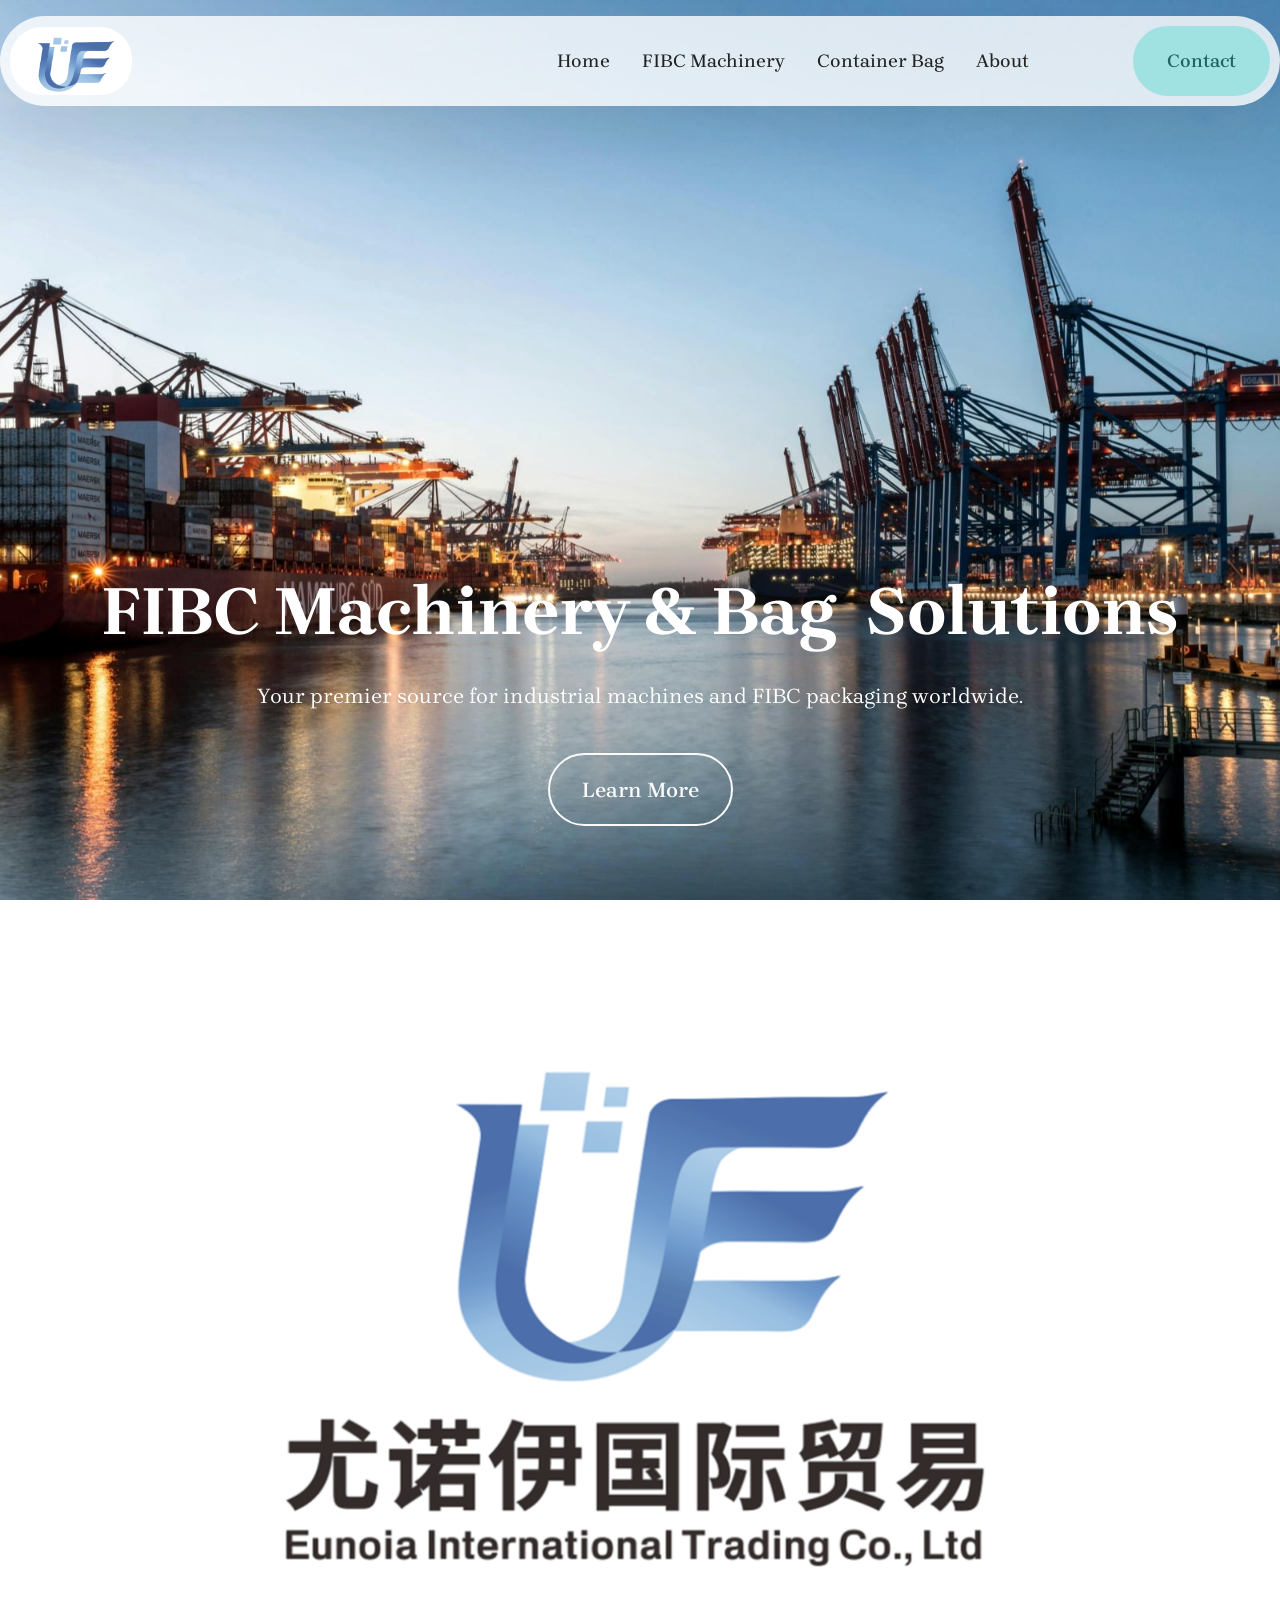
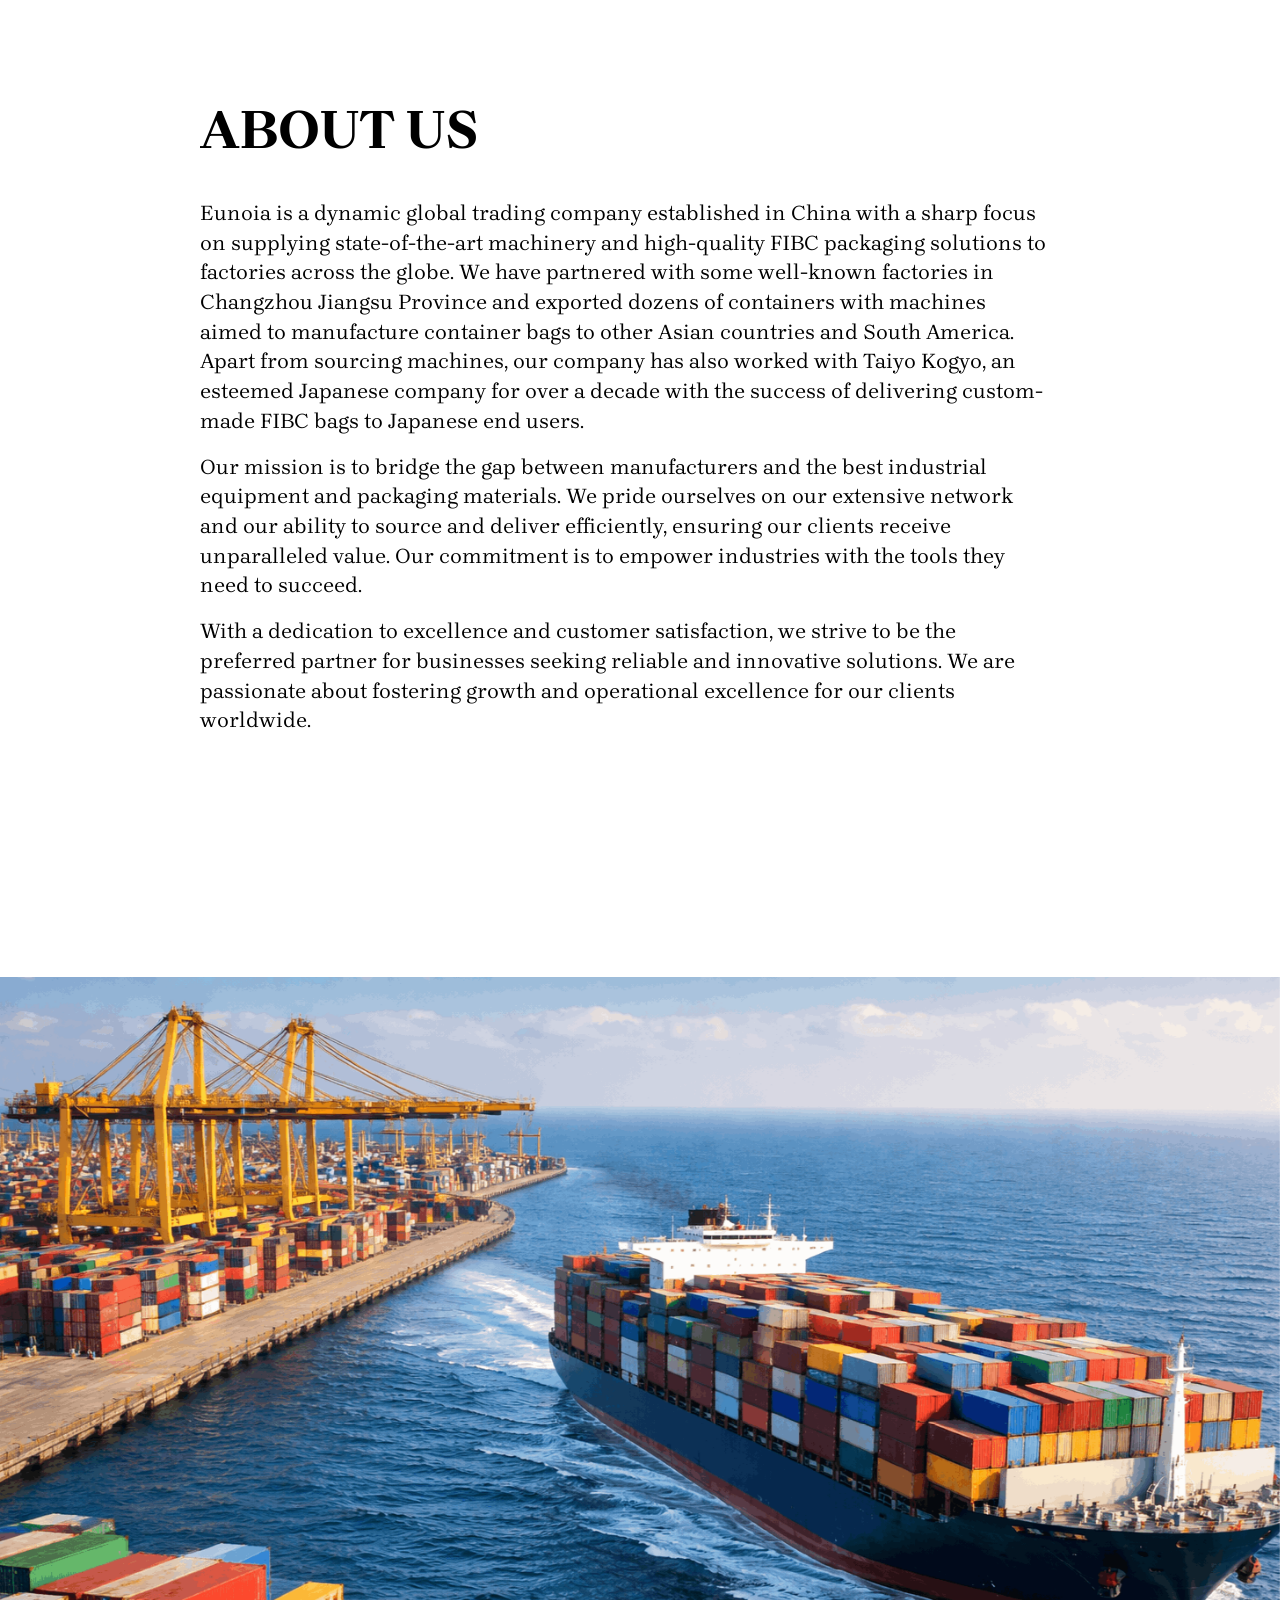
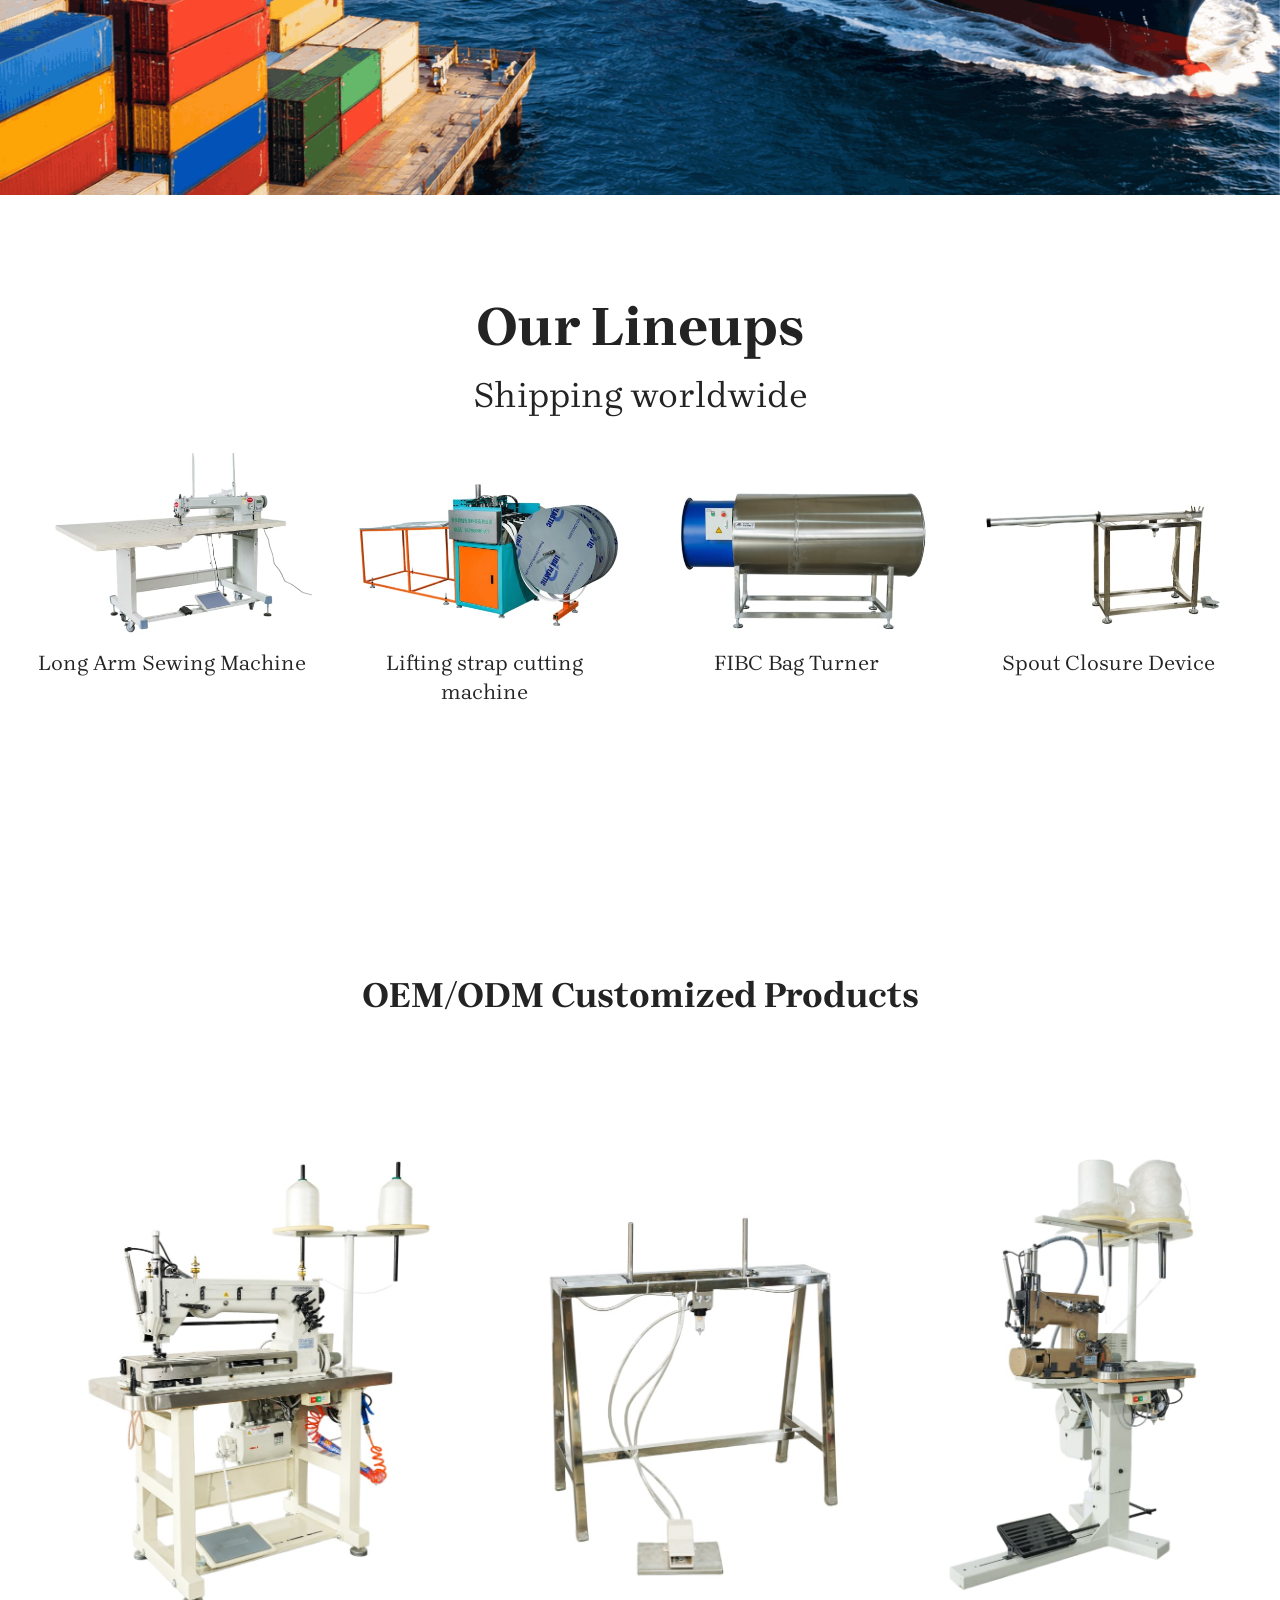
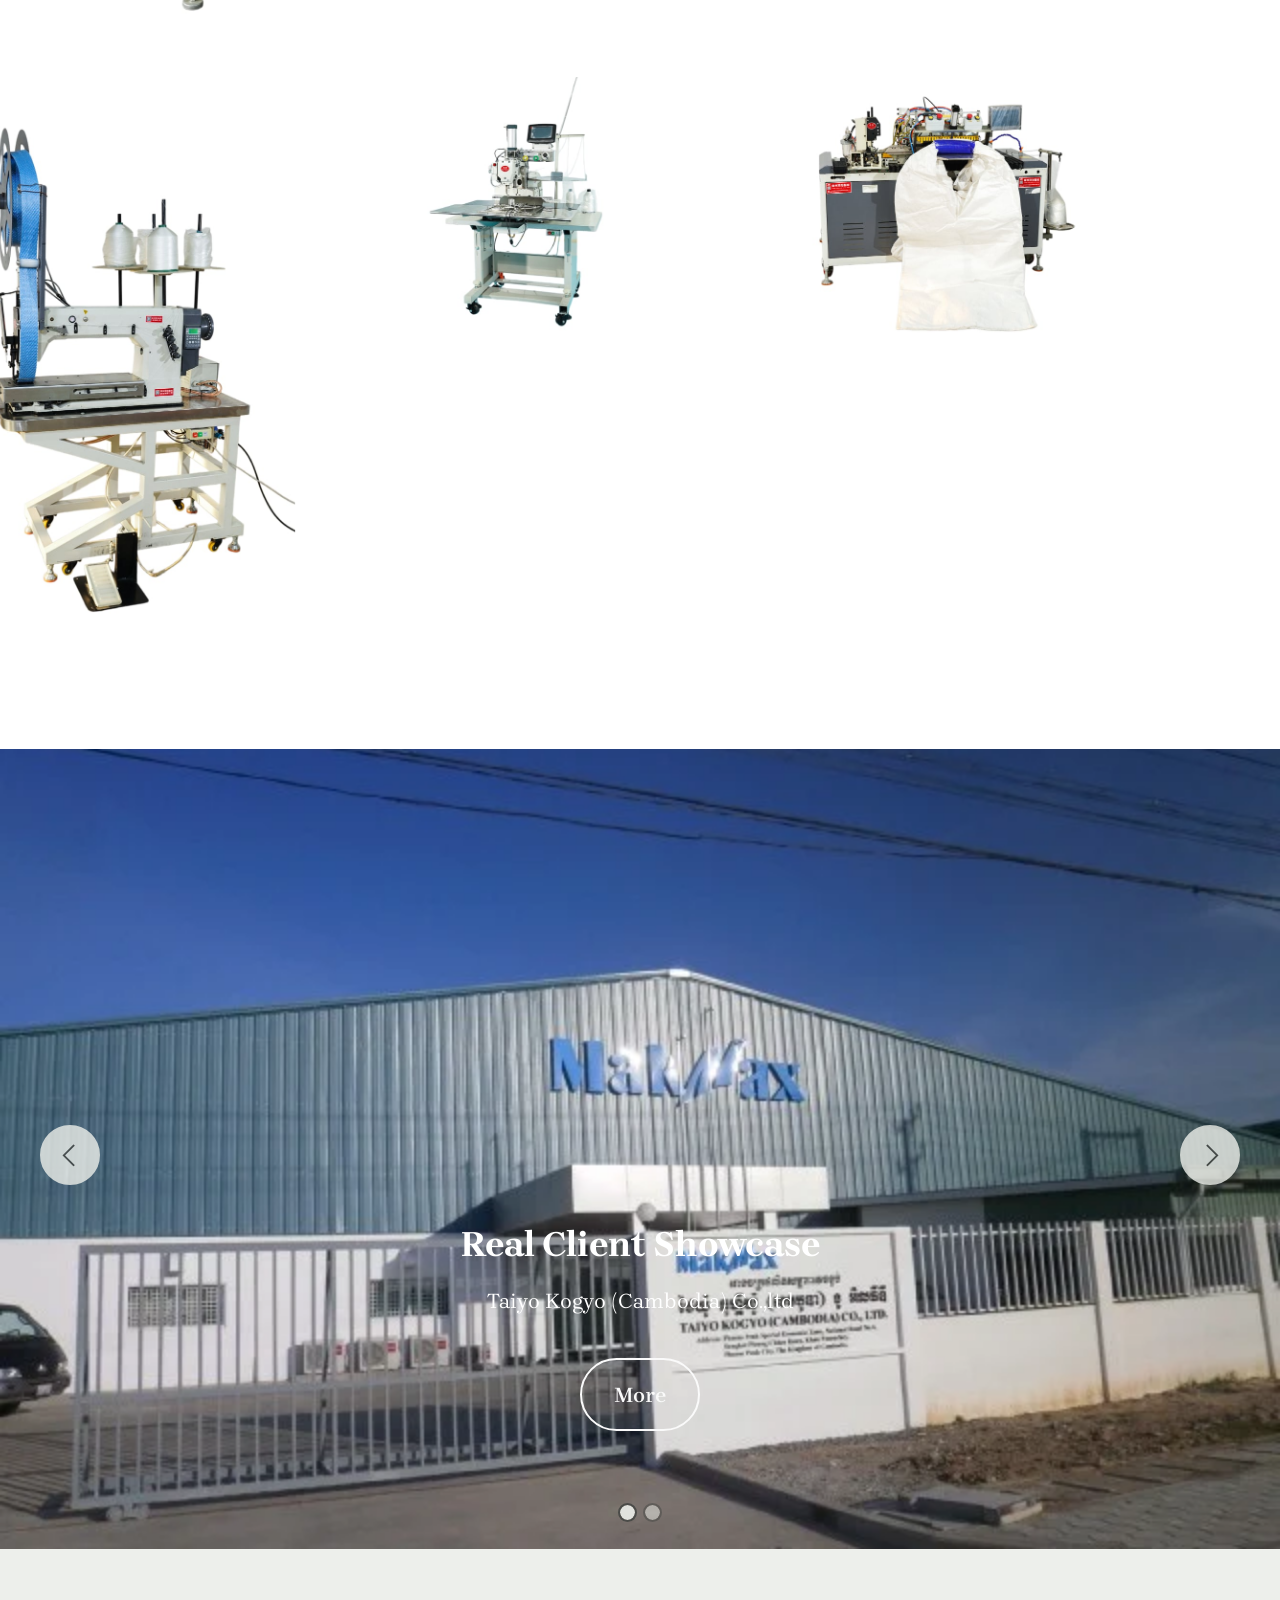
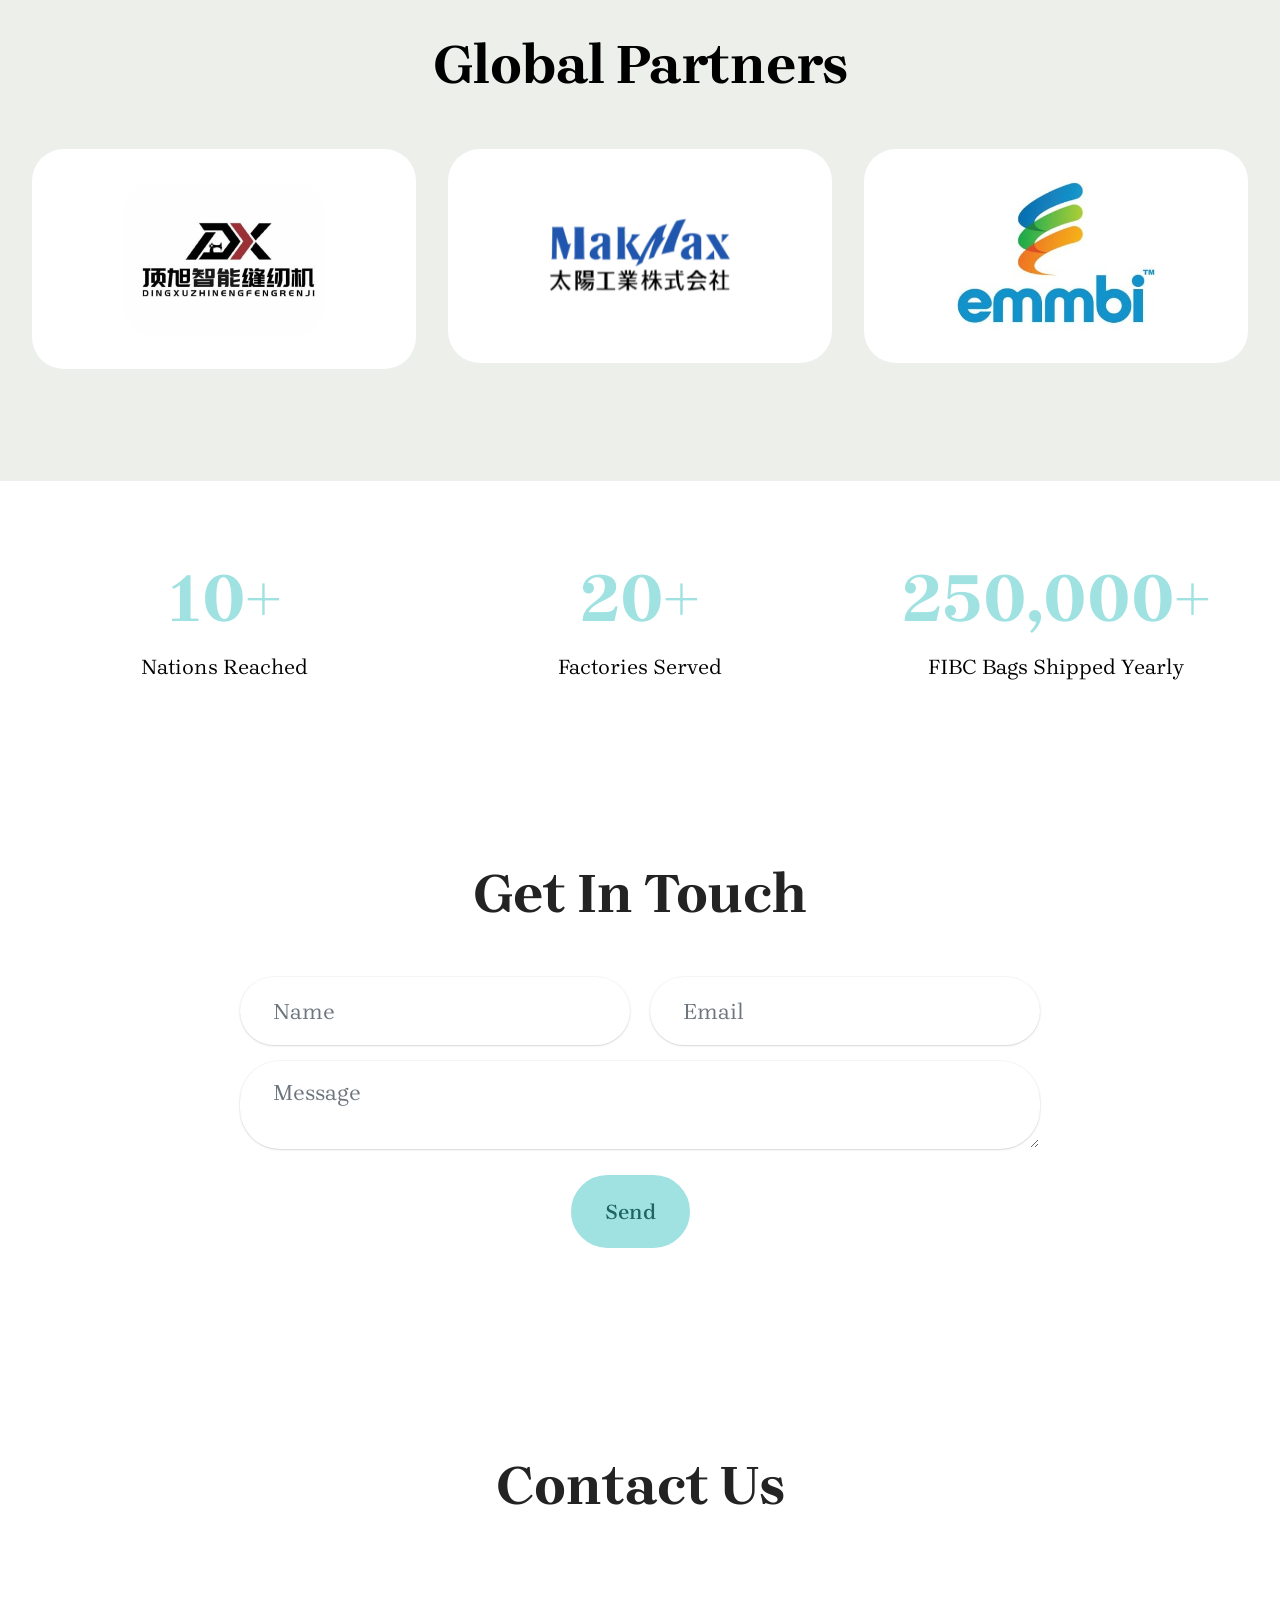
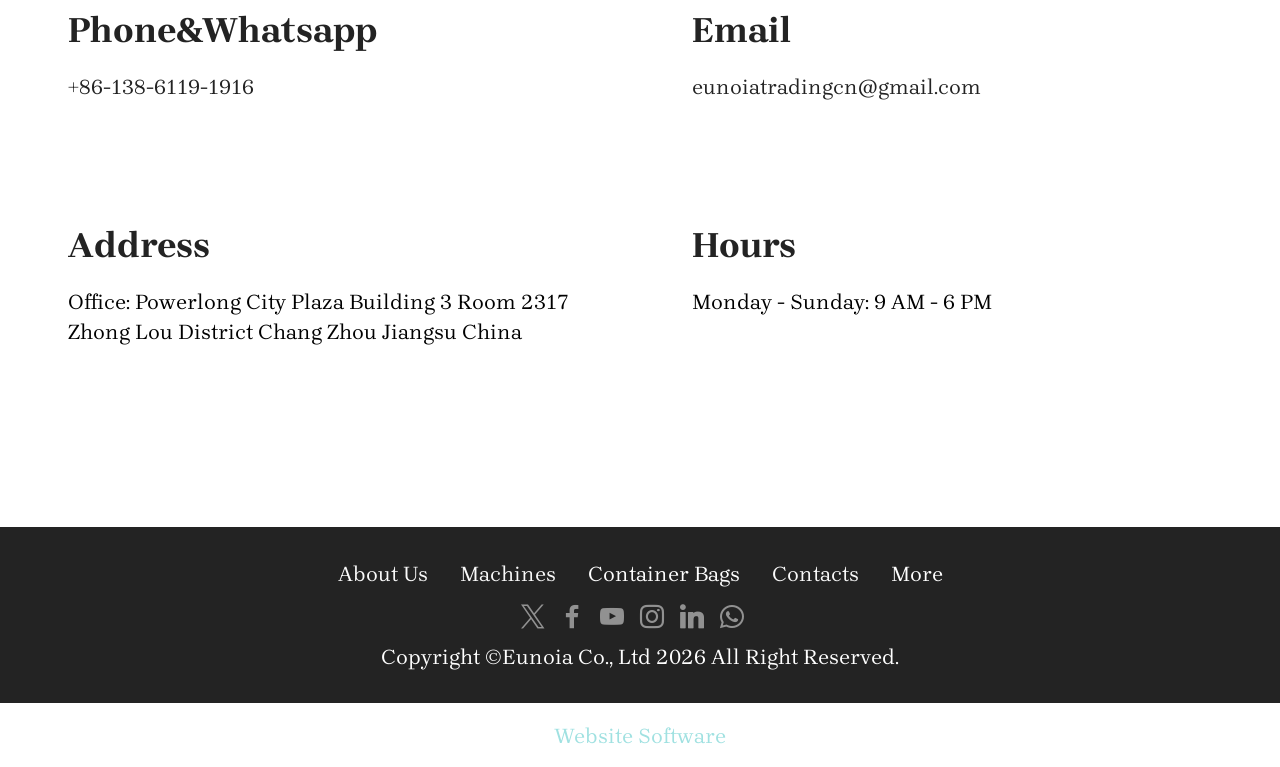
<file: index.html>
<!DOCTYPE html>
<html  >
<head>
  <!-- Site made with Mobirise Website Builder v6.1.12, https://mobirise.com -->
  <meta charset="UTF-8">
  <meta http-equiv="X-UA-Compatible" content="IE=edge">
  <meta name="generator" content="Mobirise v6.1.12, mobirise.com">
  <meta name="twitter:card" content="summary_large_image"/>
  <meta name="twitter:image:src" content="www.eunoiatrading.com">
  <meta property="og:image" content="www.eunoiatrading.com">
  <meta name="twitter:title" content="Eunoia China Company Limited">
  <meta name="viewport" content="width=device-width, initial-scale=1, minimum-scale=1">
  <link rel="shortcut icon" href="assets/images/company20logo1-282x182.png" type="image/x-icon">
  <meta name="description" content="FIBC Complete Production Line Solution. Top tier machine supplier in Changzhou China. Turnkey Solution for Medium & High-End FIBC Sewing Workshop.  Providing Plastic packaging products including FIBC bags, PP woven bags and so on.">
  
  
  <title>Eunoia China Company Limited</title>
  <link rel="stylesheet" href="assets/web/assets/mobirise-icons2/mobirise2.css">
  <link rel="stylesheet" href="assets/bootstrap/css/bootstrap.min.css">
  <link rel="stylesheet" href="assets/parallax/jarallax.css">
  <link rel="stylesheet" href="assets/dropdown/css/style.css">
  <link rel="stylesheet" href="assets/socicon/css/styles.css">
  <link rel="stylesheet" href="assets/theme/css/style.css">
  <link rel="preload" href="https://fonts.googleapis.com/css2?family=Brygada+1918:wght@400;700&display=swap&display=swap" as="style" onload="this.onload=null;this.rel='stylesheet'">
  <noscript><link rel="stylesheet" href="https://fonts.googleapis.com/css2?family=Brygada+1918:wght@400;700&display=swap&display=swap"></noscript>
  <link rel="preload" as="style" href="assets/mobirise/css/mbr-additional.css?v=hWYpYw"><link rel="stylesheet" href="assets/mobirise/css/mbr-additional.css?v=hWYpYw" type="text/css">

  
  
  
</head>
<body>
  
  <section data-bs-version="5.1" class="menu menu2 cid-vcLuY99L9U" once="menu" id="menu-5-vcLuY99L9U">
	

	<nav class="navbar navbar-dropdown navbar-fixed-top navbar-expand-lg">
		<div class="container">
			<div class="navbar-brand">
				<span class="navbar-logo">
					<a href="http://www.eunoiatrading.com">
						<img src="assets/images/company20logo1-282x182.png" alt="LOGO" style="height: 4.3rem;">
					</a>
				</span>
				<span class="navbar-caption-wrap"><a class="navbar-caption text-black display-4" href="https://mobiri.se">&nbsp; &nbsp; &nbsp; &nbsp; &nbsp; &nbsp; &nbsp; &nbsp; &nbsp; &nbsp; &nbsp; &nbsp; &nbsp; &nbsp; &nbsp; &nbsp; &nbsp; &nbsp; &nbsp; &nbsp; &nbsp; &nbsp; &nbsp; &nbsp; &nbsp; &nbsp; &nbsp; &nbsp; &nbsp; &nbsp; &nbsp; &nbsp; &nbsp; &nbsp;&nbsp;</a></span>
			</div>
			<button class="navbar-toggler" type="button" data-toggle="collapse" data-bs-toggle="collapse" data-target="#navbarSupportedContent" data-bs-target="#navbarSupportedContent" aria-controls="navbarNavAltMarkup" aria-expanded="false" aria-label="Toggle navigation">
				<div class="hamburger">
					<span></span>
					<span></span>
					<span></span>
					<span></span>
				</div>
			</button>
			<div class="collapse navbar-collapse" id="navbarSupportedContent">
				<ul class="navbar-nav nav-dropdown" data-app-modern-menu="true"><li class="nav-item">
						<a class="nav-link link text-black text-primary display-4" href="http://www.eunoiatrading.com">Home</a>
					</li><li class="nav-item"><a class="nav-link link text-black text-primary display-4" href="assets/files/Eunoia-FIBCMachinelineups.pdf">FIBC Machinery</a></li>
					<li class="nav-item">
						<a class="nav-link link text-black text-primary display-4" href="http://www.eunoiatrading.com" aria-expanded="false">Container Bag</a>
					</li>
					<li class="nav-item">
						<a class="nav-link link text-black text-primary display-4" href="index.html#about-us-8-vcLuY9aDxH">About</a>
					</li></ul>
				
				<div class="navbar-buttons mbr-section-btn"><a class="btn btn-primary display-4" href="https://wa.me/8613861191916">Contact</a></div>
			</div>
		</div>
	</nav>
</section>

<section data-bs-version="5.1" class="header16 cid-vcLuY99qGJ mbr-fullscreen mbr-parallax-background" id="hero-17-vcLuY99qGJ">
  
  
  <div class="container-fluid">
    <div class="row">
      <div class="content-wrap col-12 col-md-12">
        <h1 class="mbr-section-title mbr-fonts-style mbr-white mb-4 display-1">
          <strong>FIBC Machinery &amp; Bag&nbsp; Solutions</strong>
        </h1>
        
        <p class="mbr-fonts-style mbr-text mbr-white mb-4 display-7">Your premier source for industrial machines and FIBC packaging worldwide.</p>
        <div class="mbr-section-btn"><a class="btn btn-white-outline display-7" href="index.html#about-us-8-vcLuY9aDxH">Learn More</a></div>
      </div>
    </div>
  </div>
</section>

<section data-bs-version="5.1" class="article8 cid-vcLuY9aDxH" id="about-us-8-vcLuY9aDxH">
  

  
  
  <div class="container">
    <div class="row justify-content-center">
      <div class="card col-md-12 col-lg-10">
        <div class="card-wrapper">
          <div class="image-wrapper d-flex justify-content-center mb-4">
            <img src="assets/images/company20logo1-991x639.png" alt="Mobirise Website Builder">
          </div>
          <div class="card-content-text">
            <h3 class="card-title mbr-fonts-style mbr-white mt-3 mb-4 display-2">
            <strong>ABOUT US</strong></h3>
          <div class="row card-box align-left">
            <div class="item features-without-image col-12">
              <div class="item-wrapper">
                
                <p class="mbr-text mbr-fonts-style display-7">Eunoia is a dynamic global trading company established in China with a sharp focus on supplying state-of-the-art machinery and high-quality FIBC packaging solutions to factories across the globe. We have partnered with some well-known factories in Changzhou Jiangsu Province and exported dozens of containers with machines aimed to manufacture container bags to other Asian countries and South America. Apart from sourcing machines, our company has also worked with Taiyo Kogyo, an esteemed Japanese company for over a decade with the success of delivering custom-made FIBC bags to Japanese end users.&nbsp;</p>
              </div>
            </div>
            <div class="item features-without-image col-12">
              <div class="item-wrapper">
                
                <p class="mbr-text mbr-fonts-style display-7">Our mission is to bridge the gap between manufacturers and the best industrial equipment and packaging materials. We pride ourselves on our extensive network and our ability to source and deliver efficiently, ensuring our clients receive unparalleled value. Our commitment is to empower industries with the tools they need to succeed.</p>
              </div>
            </div>
            <div class="item features-without-image col-12">
              <div class="item-wrapper">
                
                <p class="mbr-text mbr-fonts-style display-7">With a dedication to excellence and customer satisfaction, we strive to be the preferred partner for businesses seeking reliable and innovative solutions. We are passionate about fostering growth and operational excellence for our clients worldwide.</p>
              </div>
            </div>
            
          </div>
          </div>
        </div>
      </div>
    </div>
  </div>
</section>

<section data-bs-version="5.1" class="image02 cid-vcLuY9aZWS mbr-fullscreen mbr-parallax-background" id="image-13-vcLuY9aZWS">
    
    
    <div class="container">
        <div class="row"></div>
    </div>
</section>

<section data-bs-version="5.1" class="gallery5 mbr-gallery cid-vcShiKnVtz" id="gallery5-3">
    

    
    

    <div class="container">
        <div class="mbr-section-head">
            <h3 class="mbr-section-title mbr-fonts-style align-center m-0 display-2"><strong>Our Lineups</strong></h3>
            <h4 class="mbr-section-subtitle mbr-fonts-style align-center mb-0 mt-2 display-5">Shipping worldwide</h4>
        </div>
        <div class="row mbr-gallery mt-4">
            <div class="col-12 col-md-6 col-lg-3 item gallery-image active">
                <div class="item-wrapper" data-toggle="modal" data-bs-toggle="modal" data-target="#vBRW0rVVpe-modal" data-bs-target="#vBRW0rVVpe-modal">
                    <img class="w-100" src="assets/images/e5beaee4bfa1e59bbee78987-20260505204121-46-164-547x365.jpg" alt="machine1" data-slide-to="0" data-bs-slide-to="0" data-target="#lb-vBRW0rVVpe" data-bs-target="#lb-vBRW0rVVpe">
                    <div class="icon-wrapper">
                        <span class="mobi-mbri mobi-mbri-search mbr-iconfont mbr-iconfont-btn"></span>
                    </div>
                </div>
                <h6 class="mbr-item-subtitle mbr-fonts-style align-center mb-2 mt-2 display-7">
                    Long Arm Sewing Machine</h6>
            </div>
            <div class="col-12 col-md-6 col-lg-3 item gallery-image">
                <div class="item-wrapper" data-toggle="modal" data-bs-toggle="modal" data-target="#vBRW0rVVpe-modal" data-bs-target="#vBRW0rVVpe-modal">
                    <img class="w-100" src="assets/images/e5beaee4bfa1e59bbee78987-20260505204253-66-164-547x365.jpg" alt="machine 4" data-slide-to="1" data-bs-slide-to="1" data-target="#lb-vBRW0rVVpe" data-bs-target="#lb-vBRW0rVVpe">
                    <div class="icon-wrapper">
                        <span class="mobi-mbri mobi-mbri-search mbr-iconfont mbr-iconfont-btn"></span>
                    </div>
                </div>
                <h6 class="mbr-item-subtitle mbr-fonts-style align-center mb-2 mt-2 display-7">Lifting strap cutting machine</h6>
            </div><div class="col-12 col-md-6 col-lg-3 item gallery-image">
                <div class="item-wrapper" data-toggle="modal" data-bs-toggle="modal" data-target="#vBRW0rVVpe-modal" data-bs-target="#vBRW0rVVpe-modal">
                    <img class="w-100" src="assets/images/e5beaee4bfa1e59bbee78987-20260505204157-52-164-547x365.jpg" alt="machine 2" data-slide-to="2" data-bs-slide-to="2" data-target="#lb-vBRW0rVVpe" data-bs-target="#lb-vBRW0rVVpe">
                    <div class="icon-wrapper">
                        <span class="mobi-mbri mobi-mbri-search mbr-iconfont mbr-iconfont-btn"></span>
                    </div>
                </div>
                <h6 class="mbr-item-subtitle mbr-fonts-style align-center mb-2 mt-2 display-7">FIBC Bag Turner
                </h6>
            </div>
            
            <div class="col-12 col-md-6 col-lg-3 item gallery-image">
                <div class="item-wrapper" data-toggle="modal" data-bs-toggle="modal" data-target="#vBRW0rVVpe-modal" data-bs-target="#vBRW0rVVpe-modal">
                    <img class="w-100" src="assets/images/e5beaee4bfa1e59bbee78987-20260505204251-63-164-547x365.jpg" alt="machine 3" data-slide-to="3" data-bs-slide-to="3" data-target="#lb-vBRW0rVVpe" data-bs-target="#lb-vBRW0rVVpe">
                    <div class="icon-wrapper">
                        <span class="mobi-mbri mobi-mbri-search mbr-iconfont mbr-iconfont-btn"></span>
                    </div>
                </div>
                <h6 class="mbr-item-subtitle mbr-fonts-style align-center mb-2 mt-2 display-7">Spout Closure Device</h6>
            </div>
        </div>

        <div class="modal mbr-slider" tabindex="-1" role="dialog" aria-hidden="true" id="vBRW0rVVpe-modal">
            <div class="modal-dialog" role="document">
                <div class="modal-content">
                    <div class="modal-body">
                        <div class="carousel slide" id="lb-vBRW0rVVpe" data-interval="5000" data-bs-interval="5000">
                            <div class="carousel-inner">
                                <div class="carousel-item active">
                                    <img class="d-block w-100" src="assets/images/e5beaee4bfa1e59bbee78987-20260505204121-46-164-547x365.jpg" alt="Mobirise Website Builder">
                                </div>
                                <div class="carousel-item">
                                    <img class="d-block w-100" src="assets/images/e5beaee4bfa1e59bbee78987-20260505204253-66-164-547x365.jpg" alt="Mobirise Website Builder">
                                </div><div class="carousel-item">
                                    <img class="d-block w-100" src="assets/images/e5beaee4bfa1e59bbee78987-20260505204157-52-164-547x365.jpg" alt="Mobirise Website Builder">
                                </div>
                                
                                <div class="carousel-item">
                                    <img class="d-block w-100" src="assets/images/e5beaee4bfa1e59bbee78987-20260505204251-63-164-547x365.jpg" alt="Mobirise Website Builder">
                                </div>
                            </div>
                            <ol class="carousel-indicators">
                                <li data-slide-to="0" data-bs-slide-to="0" class="active" data-target="#lb-vBRW0rVVpe" data-bs-target="#lb-vBRW0rVVpe"></li>
                                <li data-slide-to="1" data-bs-slide-to="1" data-target="#lb-vBRW0rVVpe" data-bs-target="#lb-vBRW0rVVpe"></li>
                                <li data-slide-to="2" data-bs-slide-to="2" data-target="#lb-vBRW0rVVpe" data-bs-target="#lb-vBRW0rVVpe"></li>
                                <li data-slide-to="3" data-bs-slide-to="3" data-target="#lb-vBRW0rVVpe" data-bs-target="#lb-vBRW0rVVpe"></li>
                            </ol>
                            <a role="button" href="" class="close" data-dismiss="modal" data-bs-dismiss="modal" aria-label="Close">
                            </a>
                            <a class="carousel-control-prev carousel-control" role="button" data-slide="prev" data-bs-slide="prev" href="#lb-vBRW0rVVpe">
                                <span class="mobi-mbri mobi-mbri-arrow-prev" aria-hidden="true"></span>
                                <span class="sr-only visually-hidden">Previous</span>
                            </a>
                            <a class="carousel-control-next carousel-control" role="button" data-slide="next" data-bs-slide="next" href="#lb-vBRW0rVVpe">
                                <span class="mobi-mbri mobi-mbri-arrow-next" aria-hidden="true"></span>
                                <span class="sr-only visually-hidden">Next</span>
                            </a>
                        </div>
                    </div>
                </div>
            </div>
        </div>
    </div>
</section>

<section data-bs-version="5.1" class="gallery4 cid-vjo1KRVBP2" id="gallery04-k">
  
  
  <div class="container-fluid gallery-wrapper">
    <div class="row justify-content-center">
      <div class="col-12 content-head">
        <div class="mbr-section-head mb-5">
          <h4 class="mbr-section-title mbr-fonts-style align-center mb-0 display-2"></h4>
          <h5 class="mbr-section-subtitle mbr-fonts-style align-center mb-0 mt-4 display-5"><strong>OEM/ODM Customized Products</strong></h5>
        </div>
      </div>
    </div>
    <div class="grid-container">
      <div class="grid-container-1" style="transform: translate3d(-200px, 0px, 0px);">
        <div class="grid-item">
          <img src="assets/images/e5beaee4bfa1e59bbee78987-20260505204159-54-164-802x1203.jpg" alt="1">
        </div>
        <div class="grid-item">
          <img src="assets/images/e5beaee4bfa1e59bbee78987-20260505204250-62-164-802x1203.jpg" alt="2">
        </div>
        <div class="grid-item">
          <img src="assets/images/e5beaee4bfa1e59bbee78987-20260505204200-55-164-802x1203.jpg" alt="3">
        </div>
        <div class="grid-item">
          <img src="assets/images/e5beaee4bfa1e59bbee78987-20260505204201-56-164-802x1203.jpg" alt="4">
        </div>
      </div>
      <div class="grid-container-2" style="transform: translate3d(-70px, 0px, 0px);">
        <div class="grid-item">
          <img src="assets/images/e5beaee4bfa1e59bbee78987-20260505204158-53-164-802x1203.jpg" alt="5">
        </div>
        <div class="grid-item">
          <img src="assets/images/e5beaee4bfa1e59bbee78987-20260505204247-59-164-802x1203.jpg" alt="6">
        </div>
        <div class="grid-item">
          <img src="assets/images/e5beaee4bfa1e59bbee78987-20260505204248-60-164-802x535.jpg" alt="7">
        </div>
        <div class="grid-item">
          <img src="assets/images/e5beaee4bfa1e59bbee78987-20260505204249-61-164-802x535.jpg" alt="8">
        </div>
      </div>
    </div>
  </div>
</section>

<section data-bs-version="5.1" class="slider3 cid-vk2T3XgBXk" id="slider03-n">
    
    <div class="carousel slide" id="vBRW0sxSAC" data-interval="5000" data-bs-interval="5000">
        <ol class="carousel-indicators">
            <li data-slide-to="0" data-bs-slide-to="0" class="active" data-target="#vBRW0sxSAC" data-bs-target="#vBRW0sxSAC"></li><li data-slide-to="1" data-bs-slide-to="1" class="" data-target="#vBRW0sxSAC" data-bs-target="#vBRW0sxSAC"></li>
            
            
        </ol>
        <div class="carousel-inner">
            <div class="carousel-item slider-image item active">
                <div class="item-wrapper">
                    <img class="d-block w-100" src="assets/images/taiyo-kogyo-cambodia-co.ltd.webp" alt="Taiyo Kogyo (Cambodia) Co.,ltd " data-slide-to="0" data-bs-slide-to="0">
                    
                    <div class="carousel-caption">
                        <h5 class="mbr-section-subtitle mbr-fonts-style mb-3 display-5"><strong>Real Client Showcase</strong></h5>
                        <p class="mbr-section-text mbr-fonts-style mb-4 display-7">Taiyo Kogyo (Cambodia) Co.,ltd </p>
                        <div class="mbr-section-btn mb-5"><a class="btn btn-white-outline display-7" href="https://www.eunoiatrading.com/">More</a></div>     
                    </div>
                </div>
            </div><div class="carousel-item slider-image item">
                <div class="item-wrapper">
                    <img class="d-block w-100" src="assets/images/emmbi20industries20india-640x356.png" alt="Emmbi India 1" data-slide-to="1" data-bs-slide-to="1">
                    
                    <div class="carousel-caption">
                        <h5 class="mbr-section-subtitle mbr-fonts-style mb-3 display-5"><strong>Real Client Showcase</strong></h5>
                        <p class="mbr-section-text mbr-fonts-style mb-4 display-7">Emmbi Industries India</p>
                        <div class="mbr-section-btn mb-5"><a class="btn btn-white-outline display-7" href="https://www.eunoiatrading.com/">More</a></div>     
                    </div>
                </div>
            </div>
            
            
        </div>
        <a class="carousel-control carousel-control-prev" role="button" data-slide="prev" data-bs-slide="prev" href="#vBRW0sxSAC">
            <span class="mobi-mbri mobi-mbri-arrow-prev" aria-hidden="true"></span>
            <span class="sr-only visually-hidden">Previous</span>
        </a>
        <a class="carousel-control carousel-control-next" role="button" data-slide="next" data-bs-slide="next" href="#vBRW0sxSAC">
            <span class="mobi-mbri mobi-mbri-arrow-next" aria-hidden="true"></span>
            <span class="sr-only visually-hidden">Next</span>
        </a>
    </div>
</section>

<section data-bs-version="5.1" class="clients3 cid-vd3TpVZJjV" id="clients03-9">
  

  
  
  <div class="container">
    <div class="row justify-content-center">
      <div class="col-12 content-head">
        <div class="mb-5">
          <h5 class="mbr-section-title mbr-fonts-style mb-0 display-2"><strong>Global Partners</strong></h5>
          <div class="col-12">
            
          </div>
        </div>
      </div>
    </div>
    <div class="row">
      <div class="item features-without-image col-12 col-lg-4">
        <div class="item-wrapper">
          <div class="img-wrapper">
            <img src="assets/images/logo1-400x312.jpeg" alt="DXZN">
          </div>
          <div class="card-box align-center">
            
            
            
            
          </div>
        </div>
      </div>
      <div class="item features-without-image col-12 col-lg-4">
        <div class="item-wrapper">
          <div class="img-wrapper">
            <img src="assets/images/e9627cb0-4b7f-4662-9615-ae2381081e33-1-400x203.png" alt="Mobirise Website Builder">
          </div>
          <div class="card-box align-center">
            
            
            
            
          </div>
        </div>
      </div><div class="item features-without-image col-12 col-lg-4">
        <div class="item-wrapper">
          <div class="img-wrapper">
            <a href="https://emmbi.com/" target="_blank"><img src="assets/images/emmbi20logo-400x400.jpeg" alt="Emmbi logo" data-slide-to="2" data-bs-slide-to="3"></a>
          </div>
          <div class="card-box align-center">
            
            
            
            
          </div>
        </div>
      </div>
      
    </div>
  </div>
</section>

<section data-bs-version="5.1" class="features10 cid-vcLuY9avON" id="metrics-2-vcLuY9avON">
  

  
  
  <div class="container">
    
    <div class="row justify-content-center">
      <div class="item features-without-image col-12 col-md-6 col-lg-4 active">
        <div class="item-wrapper">
          <div class="card-box align-left">
            
            <p class="card-title mbr-fonts-style mb-3 display-1"><strong>10+</strong>
            </p>
            <p class="card-text mbr-fonts-style mb-3 display-7">Nations Reached</p>
            
          </div>
        </div>
      </div><div class="item features-without-image col-12 col-md-6 col-lg-4">
        <div class="item-wrapper">
          <div class="card-box align-left">
            
            <p class="card-title mbr-fonts-style mb-3 display-1"><strong>20+</strong>
            </p>
            <p class="card-text mbr-fonts-style mb-3 display-7">Factories Served</p>
            
          </div>
        </div>
      </div><div class="item features-without-image col-12 col-md-6 col-lg-4">
        <div class="item-wrapper">
          <div class="card-box align-left">
            
            <p class="card-title mbr-fonts-style mb-3 display-1"><strong>250,000+</strong>
            </p>
            <p class="card-text mbr-fonts-style mb-3 display-7">FIBC Bags Shipped Yearly</p>
            
          </div>
        </div>
      </div>
      
      
    </div>
  </div>
</section>

<section data-bs-version="5.1" class="form5 cid-vcLuY9a4iC" id="contact-form-2-vcLuY9a4iC">
    
    
    <div class="container">
        <div class="row justify-content-center">
            <div class="col-12 content-head">
                <div class="mbr-section-head mb-5">
                    <h3 class="mbr-section-title mbr-fonts-style align-center mb-0 display-2">
                        <strong>Get In Touch</strong>
                    </h3>
                    
                </div>
            </div>
        </div>
        <div class="row justify-content-center">
            <div class="col-lg-8 mx-auto mbr-form" data-form-type="formoid">
                <form action="https://mobirise.eu/" method="POST" class="mbr-form form-with-styler" data-form-title="Form Name"><input type="hidden" name="email" data-form-email="true" value="Xd3a+X2NBZPoBJlnLxsWZ4ejfPOEfnfpgy/GyneEj2/YY2HuXImjR7wZfO0TFu9TbEdtLmWcO4BS5F9ozF21W7ybFQjL3S+hfkgRDDP4hPAfyNRy720uTKb5UqC08ppF">
                    <div class="row">
                        <div hidden="hidden" data-form-alert="" class="alert alert-success col-12">Thanks for filling out the form!</div>
                        <div hidden="hidden" data-form-alert-danger="" class="alert alert-danger col-12">
                            Oops...! some problem!
                        </div>
                    </div>
                    <div class="dragArea row">
                        <div class="col-md col-sm-12 form-group mb-3" data-for="name">
                            <input type="text" name="name" placeholder="Name" data-form-field="name" class="form-control" value="" id="name-contact-form-2-vcLuY9a4iC">
                        </div>
                        <div class="col-md col-sm-12 form-group mb-3" data-for="email">
                            <input type="email" name="email" placeholder="Email" data-form-field="email" class="form-control" value="" id="email-contact-form-2-vcLuY9a4iC">
                        </div>
                        <div class="col-12 form-group mb-3" data-for="textarea">
                            <textarea name="textarea" placeholder="Message" data-form-field="textarea" class="form-control" id="textarea-contact-form-2-vcLuY9a4iC"></textarea>
                        </div>
                        <div class="col-lg-12 col-md-12 col-sm-12 align-center mbr-section-btn">
                            <button type="submit" class="btn btn-primary display-7">Send</button>
                        </div>
                    </div>
                </form>
            </div>
        </div>
    </div>
</section>

<section data-bs-version="5.1" class="contacts01 cid-vcLuY9aAEw" id="contacts-1-vcLuY9aAEw">
    

    
    
    <div class="container">
        <div class="row justify-content-center">
            <div class="col-12 content-head">
                <div class="mbr-section-head mb-5">
                    <h3 class="mbr-section-title mbr-fonts-style align-center mb-0 display-2">
                        <strong>Contact Us</strong></h3>
                    
                </div>
            </div>
        </div>
        <div class="row">
            <div class="item features-without-image col-12 col-md-6 active">
                <div class="item-wrapper">
                    <div class="text-wrapper">
                        <h6 class="card-title mbr-fonts-style mb-3 display-5">
                            <strong>Phone&amp;Whatsapp</strong></h6>
                        <p class="mbr-text mbr-fonts-style display-7">
                            <a href="tel:+8613861191916" class="text-black">+86-138-6119-1916</a></p>
                    </div>
                </div>
            </div>
            <div class="item features-without-image col-12 col-md-6">
                <div class="item-wrapper">
                    <div class="text-wrapper">
                        <h6 class="card-title mbr-fonts-style mb-3 display-5">
                            <strong>Email</strong>
                        </h6>
                        <p class="mbr-text mbr-fonts-style display-7"><a href="mailto:eunoiatradingcn@gmail.com?subject=sales%20inquiry" class="text-black text-primary">eunoiatradingcn@gmail.com</a></p>
                    </div>
                </div>
            </div>
            <div class="item features-without-image col-12 col-md-6">
                <div class="item-wrapper">
                    <div class="text-wrapper">
                        <h6 class="card-title mbr-fonts-style mb-3 display-5">
                            <strong>Address</strong>
                        </h6>
                        <p class="mbr-text mbr-fonts-style display-7">Office: Powerlong City Plaza Building 3 Room 2317 Zhong Lou District Chang Zhou Jiangsu China</p>
                    </div>
                </div>
            </div>
            <div class="item features-without-image col-12 col-md-6">
                <div class="item-wrapper">
                    <div class="text-wrapper">
                        <h6 class="card-title mbr-fonts-style mb-3 display-5"><strong>Hours</strong>
                        </h6>
                        <p class="mbr-text mbr-fonts-style display-7">Monday - Sunday: 9 AM - 6 PM</p>
                    </div>
                </div>
            </div>
        </div>
    </div>
</section>

<section data-bs-version="5.1" class="footer3 cid-vdIlbSBQge" once="footers" id="footer3-e">

    

    

    <div class="container">
        <div class="media-container-row align-center mbr-white">
            <div class="row row-links">
                <ul class="foot-menu">
                    
                    
                    
                    
                    
                <li class="foot-menu-item mbr-fonts-style display-7">
                        <a class="text-white text-primary" href="http://www.eunoiatrading.com">About Us</a>
                    </li><li class="foot-menu-item mbr-fonts-style display-7"><a href="assets/files/Eunoia-FIBCMachinelineups.pdf" class="text-white">Machines</a></li><li class="foot-menu-item mbr-fonts-style display-7">Container Bags</li><li class="foot-menu-item mbr-fonts-style display-7"><a href="https://wa.me/8613861191916" class="text-white">Contacts</a></li><li class="foot-menu-item mbr-fonts-style display-7">More</li></ul>
            </div>
            <div class="row social-row">
                <div class="social-list align-right pb-2">
                    
                    
                    
                    
                    
                    
                <div class="soc-item">
                        <a href="https://x.com/eunoiachangzhou" target="_blank">
                            <span class="mbr-iconfont mbr-iconfont-social socicon-twitter socicon"></span>
                        </a>
                    </div><div class="soc-item">
                        <a href="https://www.facebook.com/profile.php?id=61587118243954" target="_blank">
                            <span class="mbr-iconfont mbr-iconfont-social socicon-facebook socicon"></span>
                        </a>
                    </div><div class="soc-item">
                        <a href="http://www.eunoiatrading.com">
                            <span class="mbr-iconfont mbr-iconfont-social socicon-youtube socicon"></span>
                        </a>
                    </div><div class="soc-item">
                        <a href="http://www.eunoiatrading.com">
                            <span class="mbr-iconfont mbr-iconfont-social socicon-instagram socicon"></span>
                        </a>
                    </div><div class="soc-item">
                        <a href="https://www.linkedin.com/in/justin-wang-8542a574/" target="_blank">
                            <span class="mbr-iconfont mbr-iconfont-social socicon-linkedin socicon"></span>
                        </a>
                    </div><div class="soc-item">
                        <a href="https://wa.me/8613861191916">
                            <span class="mbr-iconfont mbr-iconfont-social socicon-whatsapp socicon"></span>
                        </a>
                    </div></div>
            </div>
            <div class="row row-copirayt">
                <p class="mbr-text mb-0 mbr-fonts-style mbr-white align-center display-7">Copyright ©Eunoia Co., Ltd 2026 All Right Reserved.<br></p>
            </div>
        </div>
    </div>
</section><section class="display-7" style="padding: 0;align-items: center;justify-content: center;flex-wrap: wrap;    align-content: center;display: flex;position: relative;height: 4rem;"><a href="https://mobiri.se/4559678" style="flex: 1 1;height: 4rem;position: absolute;width: 100%;z-index: 1;"><img alt="" style="height: 4rem;" src="[data-uri]"></a><p style="margin: 0;text-align: center;" class="display-7">&#8204;</p><a style="z-index:1" href="https://mobirise.com"> Website Software</a></section><script src="assets/bootstrap/js/bootstrap.bundle.min.js"></script>  <script src="assets/parallax/jarallax.js"></script>  <script src="assets/smoothscroll/smooth-scroll.js"></script>  <script src="assets/ytplayer/index.js"></script>  <script src="assets/dropdown/js/navbar-dropdown.js"></script>  <script src="assets/scrollgallery/scroll-gallery.js"></script>  <script src="assets/theme/js/script.js"></script>  <script src="assets/formoid/formoid.min.js"></script>  
  
  
 <div id="scrollToTop" class="scrollToTop mbr-arrow-up"><a style="text-align: center;"><i class="mbr-arrow-up-icon mbr-arrow-up-icon-cm cm-icon cm-icon-smallarrow-up"></i></a></div>
  </body>
</html>
</file>
<file: assets/web/assets/mobirise-icons2/mobirise2.css>
@font-face {
  font-family: 'Moririse2';
  font-display: swap;
  src:  url('mobirise2.eot?f2bix4');
  src:  url('mobirise2.eot?f2bix4#iefix') format('embedded-opentype'),
    url('mobirise2.woff2?f2bix4') format('woff2'),
    url('mobirise2.woff?f2bix4') format('woff'),
    url('mobirise2.ttf?f2bix4') format('truetype'),
    url('mobirise2.svg?f2bix4#mobirise2') format('svg');
  font-weight: normal;
  font-style: normal;
}

[class^="mobi-"], [class*=" mobi-"] {
  /* use !important to prevent issues with browser extensions that change fonts */
  font-family: 'Moririse2' !important;
  speak: none;
  font-style: normal;
  font-weight: normal;
  font-variant: normal;
  text-transform: none;
  line-height: 1;

  /* Better Font Rendering =========== */
  -webkit-font-smoothing: antialiased;
  -moz-osx-font-smoothing: grayscale;
}

.mobi-mbri-add-submenu:before {
  content: "\e900";
}
.mobi-mbri-alert:before {
  content: "\e901";
}
.mobi-mbri-align-center:before {
  content: "\e902";
}
.mobi-mbri-align-justify:before {
  content: "\e903";
}
.mobi-mbri-align-left:before {
  content: "\e904";
}
.mobi-mbri-align-right:before {
  content: "\e905";
}
.mobi-mbri-android:before {
  content: "\e906";
}
.mobi-mbri-apple:before {
  content: "\e907";
}
.mobi-mbri-arrow-down:before {
  content: "\e908";
}
.mobi-mbri-arrow-next:before {
  content: "\e909";
}
.mobi-mbri-arrow-prev:before {
  content: "\e90a";
}
.mobi-mbri-arrow-up:before {
  content: "\e90b";
}
.mobi-mbri-bold:before {
  content: "\e90c";
}
.mobi-mbri-bookmark:before {
  content: "\e90d";
}
.mobi-mbri-bootstrap:before {
  content: "\e90e";
}
.mobi-mbri-briefcase:before {
  content: "\e90f";
}
.mobi-mbri-browse:before {
  content: "\e910";
}
.mobi-mbri-bulleted-list:before {
  content: "\e911";
}
.mobi-mbri-calendar:before {
  content: "\e912";
}
.mobi-mbri-camera:before {
  content: "\e913";
}
.mobi-mbri-cart-add:before {
  content: "\e914";
}
.mobi-mbri-cart-full:before {
  content: "\e915";
}
.mobi-mbri-cash:before {
  content: "\e916";
}
.mobi-mbri-change-style:before {
  content: "\e917";
}
.mobi-mbri-chat:before {
  content: "\e918";
}
.mobi-mbri-clock:before {
  content: "\e919";
}
.mobi-mbri-close:before {
  content: "\e91a";
}
.mobi-mbri-cloud:before {
  content: "\e91b";
}
.mobi-mbri-code:before {
  content: "\e91c";
}
.mobi-mbri-contact-form:before {
  content: "\e91d";
}
.mobi-mbri-credit-card:before {
  content: "\e91e";
}
.mobi-mbri-cursor-click:before {
  content: "\e91f";
}
.mobi-mbri-cust-feedback:before {
  content: "\e920";
}
.mobi-mbri-database:before {
  content: "\e921";
}
.mobi-mbri-delivery:before {
  content: "\e922";
}
.mobi-mbri-desktop:before {
  content: "\e923";
}
.mobi-mbri-devices:before {
  content: "\e924";
}
.mobi-mbri-down:before {
  content: "\e925";
}
.mobi-mbri-download-2:before {
  content: "\e926";
}
.mobi-mbri-download:before {
  content: "\e927";
}
.mobi-mbri-drag-n-drop-2:before {
  content: "\e928";
}
.mobi-mbri-drag-n-drop:before {
  content: "\e929";
}
.mobi-mbri-edit-2:before {
  content: "\e92a";
}
.mobi-mbri-edit:before {
  content: "\e92b";
}
.mobi-mbri-error:before {
  content: "\e92c";
}
.mobi-mbri-extension:before {
  content: "\e92d";
}
.mobi-mbri-features:before {
  content: "\e92e";
}
.mobi-mbri-file:before {
  content: "\e92f";
}
.mobi-mbri-flag:before {
  content: "\e930";
}
.mobi-mbri-folder:before {
  content: "\e931";
}
.mobi-mbri-gift:before {
  content: "\e932";
}
.mobi-mbri-github:before {
  content: "\e933";
}
.mobi-mbri-globe-2:before {
  content: "\e934";
}
.mobi-mbri-globe:before {
  content: "\e935";
}
.mobi-mbri-growing-chart:before {
  content: "\e936";
}
.mobi-mbri-hearth:before {
  content: "\e937";
}
.mobi-mbri-help:before {
  content: "\e938";
}
.mobi-mbri-home:before {
  content: "\e939";
}
.mobi-mbri-hot-cup:before {
  content: "\e93a";
}
.mobi-mbri-idea:before {
  content: "\e93b";
}
.mobi-mbri-image-gallery:before {
  content: "\e93c";
}
.mobi-mbri-image-slider:before {
  content: "\e93d";
}
.mobi-mbri-info:before {
  content: "\e93e";
}
.mobi-mbri-italic:before {
  content: "\e93f";
}
.mobi-mbri-key:before {
  content: "\e940";
}
.mobi-mbri-laptop:before {
  content: "\e941";
}
.mobi-mbri-layers:before {
  content: "\e942";
}
.mobi-mbri-left-right:before {
  content: "\e943";
}
.mobi-mbri-left:before {
  content: "\e944";
}
.mobi-mbri-letter:before {
  content: "\e945";
}
.mobi-mbri-like:before {
  content: "\e946";
}
.mobi-mbri-link:before {
  content: "\e947";
}
.mobi-mbri-lock:before {
  content: "\e948";
}
.mobi-mbri-login:before {
  content: "\e949";
}
.mobi-mbri-logout:before {
  content: "\e94a";
}
.mobi-mbri-magic-stick:before {
  content: "\e94b";
}
.mobi-mbri-map-pin:before {
  content: "\e94c";
}
.mobi-mbri-menu:before {
  content: "\e94d";
}
.mobi-mbri-mobile-2:before {
  content: "\e94e";
}
.mobi-mbri-mobile-horizontal:before {
  content: "\e94f";
}
.mobi-mbri-mobile:before {
  content: "\e950";
}
.mobi-mbri-mobirise:before {
  content: "\e951";
}
.mobi-mbri-more-horizontal:before {
  content: "\e952";
}
.mobi-mbri-more-vertical:before {
  content: "\e953";
}
.mobi-mbri-music:before {
  content: "\e954";
}
.mobi-mbri-new-file:before {
  content: "\e955";
}
.mobi-mbri-numbered-list:before {
  content: "\e956";
}
.mobi-mbri-opened-folder:before {
  content: "\e957";
}
.mobi-mbri-pages:before {
  content: "\e958";
}
.mobi-mbri-paper-plane:before {
  content: "\e959";
}
.mobi-mbri-paperclip:before {
  content: "\e95a";
}
.mobi-mbri-phone:before {
  content: "\e95b";
}
.mobi-mbri-photo:before {
  content: "\e95c";
}
.mobi-mbri-photos:before {
  content: "\e95d";
}
.mobi-mbri-pin:before {
  content: "\e95e";
}
.mobi-mbri-play:before {
  content: "\e95f";
}
.mobi-mbri-plus:before {
  content: "\e960";
}
.mobi-mbri-preview:before {
  content: "\e961";
}
.mobi-mbri-print:before {
  content: "\e962";
}
.mobi-mbri-protect:before {
  content: "\e963";
}
.mobi-mbri-question:before {
  content: "\e964";
}
.mobi-mbri-quote-left:before {
  content: "\e965";
}
.mobi-mbri-quote-right:before {
  content: "\e966";
}
.mobi-mbri-redo:before {
  content: "\e967";
}
.mobi-mbri-refresh:before {
  content: "\e968";
}
.mobi-mbri-responsive-2:before {
  content: "\e969";
}
.mobi-mbri-responsive:before {
  content: "\e96a";
}
.mobi-mbri-right:before {
  content: "\e96b";
}
.mobi-mbri-rocket:before {
  content: "\e96c";
}
.mobi-mbri-sad-face:before {
  content: "\e96d";
}
.mobi-mbri-sale:before {
  content: "\e96e";
}
.mobi-mbri-save:before {
  content: "\e96f";
}
.mobi-mbri-search:before {
  content: "\e970";
}
.mobi-mbri-setting-2:before {
  content: "\e971";
}
.mobi-mbri-setting-3:before {
  content: "\e972";
}
.mobi-mbri-setting:before {
  content: "\e973";
}
.mobi-mbri-share:before {
  content: "\e974";
}
.mobi-mbri-shopping-bag:before {
  content: "\e975";
}
.mobi-mbri-shopping-basket:before {
  content: "\e976";
}
.mobi-mbri-shopping-cart:before {
  content: "\e977";
}
.mobi-mbri-sites:before {
  content: "\e978";
}
.mobi-mbri-smile-face:before {
  content: "\e979";
}
.mobi-mbri-speed:before {
  content: "\e97a";
}
.mobi-mbri-star:before {
  content: "\e97b";
}
.mobi-mbri-success:before {
  content: "\e97c";
}
.mobi-mbri-sun:before {
  content: "\e97d";
}
.mobi-mbri-sun2:before {
  content: "\e97e";
}
.mobi-mbri-tablet-vertical:before {
  content: "\e97f";
}
.mobi-mbri-tablet:before {
  content: "\e980";
}
.mobi-mbri-target:before {
  content: "\e981";
}
.mobi-mbri-timer:before {
  content: "\e982";
}
.mobi-mbri-to-ftp:before {
  content: "\e983";
}
.mobi-mbri-to-local-drive:before {
  content: "\e984";
}
.mobi-mbri-touch-swipe:before {
  content: "\e985";
}
.mobi-mbri-touch:before {
  content: "\e986";
}
.mobi-mbri-trash:before {
  content: "\e987";
}
.mobi-mbri-underline:before {
  content: "\e988";
}
.mobi-mbri-undo:before {
  content: "\e989";
}
.mobi-mbri-unlink:before {
  content: "\e98a";
}
.mobi-mbri-unlock:before {
  content: "\e98b";
}
.mobi-mbri-up-down:before {
  content: "\e98c";
}
.mobi-mbri-up:before {
  content: "\e98d";
}
.mobi-mbri-update:before {
  content: "\e98e";
}
.mobi-mbri-upload-2:before {
  content: "\e98f";
}
.mobi-mbri-upload:before {
  content: "\e990";
}
.mobi-mbri-user-2:before {
  content: "\e991";
}
.mobi-mbri-user:before {
  content: "\e992";
}
.mobi-mbri-users:before {
  content: "\e993";
}
.mobi-mbri-video-play:before {
  content: "\e994";
}
.mobi-mbri-video:before {
  content: "\e995";
}
.mobi-mbri-watch:before {
  content: "\e996";
}
.mobi-mbri-website-theme-2:before {
  content: "\e997";
}
.mobi-mbri-website-theme:before {
  content: "\e998";
}
.mobi-mbri-wifi:before {
  content: "\e999";
}
.mobi-mbri-windows:before {
  content: "\e99a";
}
.mobi-mbri-zoom-in:before {
  content: "\e99b";
}
.mobi-mbri-zoom-out:before {
  content: "\e99c";
}
</file>
<file: assets/parallax/jarallax.css>
.jarallax {
    position: relative;
    z-index: 0;
}
.jarallax > .jarallax-img {
    position: absolute;
    object-fit: cover;
    /* support for plugin https://github.com/bfred-it/object-fit-images */
    font-family: 'object-fit: cover;';
    top: 0;
    left: 0;
    width: 100%;
    height: 100%;
    z-index: -1;
}
</file>
<file: assets/dropdown/css/style.css>
.navbar-dropdown {
  left: 0;
  padding: 0;
  position: absolute;
  right: 0;
  top: 0;
  transition: all 0.45s ease;
  z-index: 1030;
  background: #282828; }
  .navbar-dropdown .navbar-logo {
    margin-right: 0.8rem;
    transition: margin 0.3s ease-in-out;
    vertical-align: middle; }
    .navbar-dropdown .navbar-logo img {
      height: 3.125rem;
      transition: all 0.3s ease-in-out; }
    .navbar-dropdown .navbar-logo.mbr-iconfont {
      font-size: 3.125rem;
      line-height: 3.125rem; }
  .navbar-dropdown .navbar-caption {
    font-weight: 700;
    white-space: normal;
    vertical-align: -4px;
    line-height: 3.125rem !important; }
    .navbar-dropdown .navbar-caption, .navbar-dropdown .navbar-caption:hover {
      color: inherit;
      text-decoration: none; }
  .navbar-dropdown .mbr-iconfont + .navbar-caption {
    vertical-align: -1px; }
  .navbar-dropdown.navbar-fixed-top {
    position: fixed; }
  .navbar-dropdown .navbar-brand span {
    vertical-align: -4px; }
  .navbar-dropdown.bg-color.transparent {
    background: none; }
  .navbar-dropdown.navbar-short .navbar-brand {
    padding: 0.625rem 0; }
    .navbar-dropdown.navbar-short .navbar-brand span {
      vertical-align: -1px; }
  .navbar-dropdown.navbar-short .navbar-caption {
    line-height: 2.375rem !important;
    vertical-align: -2px; }
  .navbar-dropdown.navbar-short .navbar-logo {
    margin-right: 0.5rem; }
    .navbar-dropdown.navbar-short .navbar-logo img {
      height: 2.375rem; }
    .navbar-dropdown.navbar-short .navbar-logo.mbr-iconfont {
      font-size: 2.375rem;
      line-height: 2.375rem; }
  .navbar-dropdown.navbar-short .mbr-table-cell {
    height: 3.625rem; }
  .navbar-dropdown .navbar-close {
    left: 0.6875rem;
    position: fixed;
    top: 0.75rem;
    z-index: 1000; }
  .navbar-dropdown .hamburger-icon {
    content: "";
    display: inline-block;
    vertical-align: middle;
    width: 16px;
    -webkit-box-shadow: 0 -6px 0 1px #282828,0 0 0 1px #282828,0 6px 0 1px #282828;
    -moz-box-shadow: 0 -6px 0 1px #282828,0 0 0 1px #282828,0 6px 0 1px #282828;
    box-shadow: 0 -6px 0 1px #282828,0 0 0 1px #282828,0 6px 0 1px #282828; }

.dropdown-menu .dropdown-toggle[data-toggle="dropdown-submenu"]::after {
  border-bottom: 0.35em solid transparent;
  border-left: 0.35em solid;
  border-right: 0;
  border-top: 0.35em solid transparent;
  margin-left: 0.3rem; }

.dropdown-menu .dropdown-item:focus {
  outline: 0; }

.nav-dropdown {
  font-size: 0.75rem;
  font-weight: 500;
  height: auto !important; }
  .nav-dropdown .nav-btn {
    padding-left: 1rem; }
  .nav-dropdown .link {
    margin: .667em 1.667em;
    font-weight: 500;
    padding: 0;
    transition: color .2s ease-in-out; }
    .nav-dropdown .link.dropdown-toggle {
      margin-right: 2.583em; }
      .nav-dropdown .link.dropdown-toggle::after {
        margin-left: .25rem;
        border-top: 0.35em solid;
        border-right: 0.35em solid transparent;
        border-left: 0.35em solid transparent;
        border-bottom: 0; }
      .nav-dropdown .link.dropdown-toggle[aria-expanded="true"] {
        margin: 0;
        padding: 0.667em 3.263em  0.667em 1.667em; }
  .nav-dropdown .link::after,
  .nav-dropdown .dropdown-item::after {
    color: inherit; }
  .nav-dropdown .btn {
    font-size: 0.75rem;
    font-weight: 700;
    letter-spacing: 0;
    margin-bottom: 0;
    padding-left: 1.25rem;
    padding-right: 1.25rem; }
  .nav-dropdown .dropdown-menu {
    border-radius: 0;
    border: 0;
    left: 0;
    margin: 0;
    padding-bottom: 1.25rem;
    padding-top: 1.25rem;
    position: relative; }
  .nav-dropdown .dropdown-submenu {
    margin-left: 0.125rem;
    top: 0; }
  .nav-dropdown .dropdown-item {
    font-weight: 500;
    line-height: 2;
    padding: 0.3846em 4.615em 0.3846em 1.5385em;
    position: relative;
    transition: color .2s ease-in-out, background-color .2s ease-in-out; }
    .nav-dropdown .dropdown-item::after {
      margin-top: -0.3077em;
      position: absolute;
      right: 1.1538em;
      top: 50%; }
    .nav-dropdown .dropdown-item:focus, .nav-dropdown .dropdown-item:hover {
      background: none; }

@media (max-width: 767px) {
  .nav-dropdown.navbar-toggleable-sm {
    bottom: 0;
    display: none;
    left: 0;
    overflow-x: hidden;
    position: fixed;
    top: 0;
    transform: translateX(-100%);
    -ms-transform: translateX(-100%);
    -webkit-transform: translateX(-100%);
    width: 18.75rem;
    z-index: 999; } }
.nav-dropdown.navbar-toggleable-xl {
  bottom: 0;
  display: none;
  left: 0;
  overflow-x: hidden;
  position: fixed;
  top: 0;
  transform: translateX(-100%);
  -ms-transform: translateX(-100%);
  -webkit-transform: translateX(-100%);
  width: 18.75rem;
  z-index: 999; }

.nav-dropdown-sm {
  display: block !important;
  overflow-x: hidden;
  overflow: auto;
  padding-top: 3.875rem; }
  .nav-dropdown-sm::after {
    content: "";
    display: block;
    height: 3rem;
    width: 100%; }
  .nav-dropdown-sm.collapse.in ~ .navbar-close {
    display: block !important; }
  .nav-dropdown-sm.collapsing, .nav-dropdown-sm.collapse.in {
    transform: translateX(0);
    -ms-transform: translateX(0);
    -webkit-transform: translateX(0);
    transition: all 0.25s ease-out;
    -webkit-transition: all 0.25s ease-out;
    background: #282828; }
  .nav-dropdown-sm.collapsing[aria-expanded="false"] {
    transform: translateX(-100%);
    -ms-transform: translateX(-100%);
    -webkit-transform: translateX(-100%); }
  .nav-dropdown-sm .nav-item {
    display: block;
    margin-left: 0 !important;
    padding-left: 0; }
  .nav-dropdown-sm .link,
  .nav-dropdown-sm .dropdown-item {
    border-top: 1px dotted rgba(255, 255, 255, 0.1);
    font-size: 0.8125rem;
    line-height: 1.6;
    margin: 0 !important;
    padding: 0.875rem 2.4rem 0.875rem 1.5625rem !important;
    position: relative;
    white-space: normal; }
    .nav-dropdown-sm .link:focus, .nav-dropdown-sm .link:hover,
    .nav-dropdown-sm .dropdown-item:focus,
    .nav-dropdown-sm .dropdown-item:hover {
      background: rgba(0, 0, 0, 0.2) !important;
      color: #c0a375; }
  .nav-dropdown-sm .nav-btn {
    position: relative;
    padding: 1.5625rem 1.5625rem 0 1.5625rem; }
    .nav-dropdown-sm .nav-btn::before {
      border-top: 1px dotted rgba(255, 255, 255, 0.1);
      content: "";
      left: 0;
      position: absolute;
      top: 0;
      width: 100%; }
    .nav-dropdown-sm .nav-btn + .nav-btn {
      padding-top: 0.625rem; }
      .nav-dropdown-sm .nav-btn + .nav-btn::before {
        display: none; }
  .nav-dropdown-sm .btn {
    padding: 0.625rem 0; }
  .nav-dropdown-sm .dropdown-toggle[data-toggle="dropdown-submenu"]::after {
    margin-left: .25rem;
    border-top: 0.35em solid;
    border-right: 0.35em solid transparent;
    border-left: 0.35em solid transparent;
    border-bottom: 0; }
  .nav-dropdown-sm .dropdown-toggle[data-toggle="dropdown-submenu"][aria-expanded="true"]::after {
    border-top: 0;
    border-right: 0.35em solid transparent;
    border-left: 0.35em solid transparent;
    border-bottom: 0.35em solid; }
  .nav-dropdown-sm .dropdown-menu {
    margin: 0;
    padding: 0;
    position: relative;
    top: 0;
    left: 0;
    width: 100%;
    border: 0;
    float: none;
    border-radius: 0;
    background: none; }
  .nav-dropdown-sm .dropdown-submenu {
    left: 100%;
    margin-left: 0.125rem;
    margin-top: -1.25rem;
    top: 0; }

.navbar-toggleable-sm .nav-dropdown .dropdown-menu {
  position: absolute; }

.navbar-toggleable-sm .nav-dropdown .dropdown-submenu {
  left: 100%;
  margin-left: 0.125rem;
  margin-top: -1.25rem;
  top: 0; }

.navbar-toggleable-sm.opened .nav-dropdown .dropdown-menu {
  position: relative; }

.navbar-toggleable-sm.opened .nav-dropdown .dropdown-submenu {
  left: 0;
  margin-left: 00rem;
  margin-top: 0rem;
  top: 0; }

.is-builder .nav-dropdown.collapsing {
  transition: none !important; }
</file>
<file: assets/socicon/css/styles.css>
@charset "UTF-8";

@font-face {
  font-family: 'Socicon';
  src:  url('../fonts/socicon.eot');
  src:  url('../fonts/socicon.eot?#iefix') format('embedded-opentype'),
    url('../fonts/socicon.woff2') format('woff2'),
    url('../fonts/socicon.ttf') format('truetype'),
    url('../fonts/socicon.woff') format('woff'),
    url('../fonts/socicon.svg#socicon') format('svg');
  font-weight: normal;
  font-style: normal;
  font-display: swap;
}

[data-icon]:before {
  font-family: "socicon" !important;
  content: attr(data-icon);
  font-style: normal !important;
  font-weight: normal !important;
  font-variant: normal !important;
  text-transform: none !important;
  speak: none;
  line-height: 1;
  -webkit-font-smoothing: antialiased;
  -moz-osx-font-smoothing: grayscale;
}

[class^="socicon-"], [class*=" socicon-"] {
  /* use !important to prevent issues with browser extensions that change fonts */
  font-family: 'Socicon' !important;
  speak: none;
  font-style: normal;
  font-weight: normal;
  font-variant: normal;
  text-transform: none;
  line-height: 1;

  /* Better Font Rendering =========== */
  -webkit-font-smoothing: antialiased;
  -moz-osx-font-smoothing: grayscale;
}

.socicon-500px:before {
  content: "\e000";
}
.socicon-8tracks:before {
  content: "\e001";
}
.socicon-airbnb:before {
  content: "\e002";
}
.socicon-alliance:before {
  content: "\e003";
}
.socicon-amazon:before {
  content: "\e004";
}
.socicon-amplement:before {
  content: "\e005";
}
.socicon-android:before {
  content: "\e006";
}
.socicon-angellist:before {
  content: "\e007";
}
.socicon-apple:before {
  content: "\e008";
}
.socicon-appnet:before {
  content: "\e009";
}
.socicon-baidu:before {
  content: "\e00a";
}
.socicon-bandcamp:before {
  content: "\e00b";
}
.socicon-battlenet:before {
  content: "\e00c";
}
.socicon-mixer:before {
  content: "\e00d";
}
.socicon-bebee:before {
  content: "\e00e";
}
.socicon-bebo:before {
  content: "\e00f";
}
.socicon-behance:before {
  content: "\e010";
}
.socicon-blizzard:before {
  content: "\e011";
}
.socicon-blogger:before {
  content: "\e012";
}
.socicon-buffer:before {
  content: "\e013";
}
.socicon-chrome:before {
  content: "\e014";
}
.socicon-coderwall:before {
  content: "\e015";
}
.socicon-curse:before {
  content: "\e016";
}
.socicon-dailymotion:before {
  content: "\e017";
}
.socicon-deezer:before {
  content: "\e018";
}
.socicon-delicious:before {
  content: "\e019";
}
.socicon-deviantart:before {
  content: "\e01a";
}
.socicon-diablo:before {
  content: "\e01b";
}
.socicon-digg:before {
  content: "\e01c";
}
.socicon-discord:before {
  content: "\e01d";
}
.socicon-disqus:before {
  content: "\e01e";
}
.socicon-douban:before {
  content: "\e01f";
}
.socicon-draugiem:before {
  content: "\e020";
}
.socicon-dribbble:before {
  content: "\e021";
}
.socicon-drupal:before {
  content: "\e022";
}
.socicon-ebay:before {
  content: "\e023";
}
.socicon-ello:before {
  content: "\e024";
}
.socicon-endomodo:before {
  content: "\e025";
}
.socicon-envato:before {
  content: "\e026";
}
.socicon-etsy:before {
  content: "\e027";
}
.socicon-facebook:before {
  content: "\e028";
}
.socicon-feedburner:before {
  content: "\e029";
}
.socicon-filmweb:before {
  content: "\e02a";
}
.socicon-firefox:before {
  content: "\e02b";
}
.socicon-flattr:before {
  content: "\e02c";
}
.socicon-flickr:before {
  content: "\e02d";
}
.socicon-formulr:before {
  content: "\e02e";
}
.socicon-forrst:before {
  content: "\e02f";
}
.socicon-foursquare:before {
  content: "\e030";
}
.socicon-friendfeed:before {
  content: "\e031";
}
.socicon-github:before {
  content: "\e032";
}
.socicon-goodreads:before {
  content: "\e033";
}
.socicon-google:before {
  content: "\e034";
}
.socicon-googlescholar:before {
  content: "\e035";
}
.socicon-googlegroups:before {
  content: "\e036";
}
.socicon-googlephotos:before {
  content: "\e037";
}
.socicon-googleplus:before {
  content: "\e038";
}
.socicon-grooveshark:before {
  content: "\e039";
}
.socicon-hackerrank:before {
  content: "\e03a";
}
.socicon-hearthstone:before {
  content: "\e03b";
}
.socicon-hellocoton:before {
  content: "\e03c";
}
.socicon-heroes:before {
  content: "\e03d";
}
.socicon-smashcast:before {
  content: "\e03e";
}
.socicon-horde:before {
  content: "\e03f";
}
.socicon-houzz:before {
  content: "\e040";
}
.socicon-icq:before {
  content: "\e041";
}
.socicon-identica:before {
  content: "\e042";
}
.socicon-imdb:before {
  content: "\e043";
}
.socicon-instagram:before {
  content: "\e044";
}
.socicon-issuu:before {
  content: "\e045";
}
.socicon-istock:before {
  content: "\e046";
}
.socicon-itunes:before {
  content: "\e047";
}
.socicon-keybase:before {
  content: "\e048";
}
.socicon-lanyrd:before {
  content: "\e049";
}
.socicon-lastfm:before {
  content: "\e04a";
}
.socicon-line:before {
  content: "\e04b";
}
.socicon-linkedin:before {
  content: "\e04c";
}
.socicon-livejournal:before {
  content: "\e04d";
}
.socicon-lyft:before {
  content: "\e04e";
}
.socicon-macos:before {
  content: "\e04f";
}
.socicon-mail:before {
  content: "\e050";
}
.socicon-medium:before {
  content: "\e051";
}
.socicon-meetup:before {
  content: "\e052";
}
.socicon-mixcloud:before {
  content: "\e053";
}
.socicon-modelmayhem:before {
  content: "\e054";
}
.socicon-mumble:before {
  content: "\e055";
}
.socicon-myspace:before {
  content: "\e056";
}
.socicon-newsvine:before {
  content: "\e057";
}
.socicon-nintendo:before {
  content: "\e058";
}
.socicon-npm:before {
  content: "\e059";
}
.socicon-odnoklassniki:before {
  content: "\e05a";
}
.socicon-openid:before {
  content: "\e05b";
}
.socicon-opera:before {
  content: "\e05c";
}
.socicon-outlook:before {
  content: "\e05d";
}
.socicon-overwatch:before {
  content: "\e05e";
}
.socicon-patreon:before {
  content: "\e05f";
}
.socicon-paypal:before {
  content: "\e060";
}
.socicon-periscope:before {
  content: "\e061";
}
.socicon-persona:before {
  content: "\e062";
}
.socicon-pinterest:before {
  content: "\e063";
}
.socicon-play:before {
  content: "\e064";
}
.socicon-player:before {
  content: "\e065";
}
.socicon-playstation:before {
  content: "\e066";
}
.socicon-pocket:before {
  content: "\e067";
}
.socicon-qq:before {
  content: "\e068";
}
.socicon-quora:before {
  content: "\e069";
}
.socicon-raidcall:before {
  content: "\e06a";
}
.socicon-ravelry:before {
  content: "\e06b";
}
.socicon-reddit:before {
  content: "\e06c";
}
.socicon-renren:before {
  content: "\e06d";
}
.socicon-researchgate:before {
  content: "\e06e";
}
.socicon-residentadvisor:before {
  content: "\e06f";
}
.socicon-reverbnation:before {
  content: "\e070";
}
.socicon-rss:before {
  content: "\e071";
}
.socicon-sharethis:before {
  content: "\e072";
}
.socicon-skype:before {
  content: "\e073";
}
.socicon-slideshare:before {
  content: "\e074";
}
.socicon-smugmug:before {
  content: "\e075";
}
.socicon-snapchat:before {
  content: "\e076";
}
.socicon-songkick:before {
  content: "\e077";
}
.socicon-soundcloud:before {
  content: "\e078";
}
.socicon-spotify:before {
  content: "\e079";
}
.socicon-stackexchange:before {
  content: "\e07a";
}
.socicon-stackoverflow:before {
  content: "\e07b";
}
.socicon-starcraft:before {
  content: "\e07c";
}
.socicon-stayfriends:before {
  content: "\e07d";
}
.socicon-steam:before {
  content: "\e07e";
}
.socicon-storehouse:before {
  content: "\e07f";
}
.socicon-strava:before {
  content: "\e080";
}
.socicon-streamjar:before {
  content: "\e081";
}
.socicon-stumbleupon:before {
  content: "\e082";
}
.socicon-swarm:before {
  content: "\e083";
}
.socicon-teamspeak:before {
  content: "\e084";
}
.socicon-teamviewer:before {
  content: "\e085";
}
.socicon-technorati:before {
  content: "\e086";
}
.socicon-telegram:before {
  content: "\e087";
}
.socicon-tripadvisor:before {
  content: "\e088";
}
.socicon-tripit:before {
  content: "\e089";
}
.socicon-triplej:before {
  content: "\e08a";
}
.socicon-tumblr:before {
  content: "\e08b";
}
.socicon-twitch:before {
  content: "\e08c";
}
.socicon-twitter:before {
  content: "\e08d";
}
.socicon-uber:before {
  content: "\e08e";
}
.socicon-ventrilo:before {
  content: "\e08f";
}
.socicon-viadeo:before {
  content: "\e090";
}
.socicon-viber:before {
  content: "\e091";
}
.socicon-viewbug:before {
  content: "\e092";
}
.socicon-vimeo:before {
  content: "\e093";
}
.socicon-vine:before {
  content: "\e094";
}
.socicon-vkontakte:before {
  content: "\e095";
}
.socicon-warcraft:before {
  content: "\e096";
}
.socicon-wechat:before {
  content: "\e097";
}
.socicon-weibo:before {
  content: "\e098";
}
.socicon-whatsapp:before {
  content: "\e099";
}
.socicon-wikipedia:before {
  content: "\e09a";
}
.socicon-windows:before {
  content: "\e09b";
}
.socicon-wordpress:before {
  content: "\e09c";
}
.socicon-wykop:before {
  content: "\e09d";
}
.socicon-xbox:before {
  content: "\e09e";
}
.socicon-xing:before {
  content: "\e09f";
}
.socicon-yahoo:before {
  content: "\e0a0";
}
.socicon-yammer:before {
  content: "\e0a1";
}
.socicon-yandex:before {
  content: "\e0a2";
}
.socicon-yelp:before {
  content: "\e0a3";
}
.socicon-younow:before {
  content: "\e0a4";
}
.socicon-youtube:before {
  content: "\e0a5";
}
.socicon-zapier:before {
  content: "\e0a6";
}
.socicon-zerply:before {
  content: "\e0a7";
}
.socicon-zomato:before {
  content: "\e0a8";
}
.socicon-zynga:before {
  content: "\e0a9";
}
.socicon-bluesky:before {
  content: "\e0aa";
}
.socicon-threads:before {
  content: "\e0ab";
}
.socicon-spreadshirt:before {
  content: "\e901";
}
.socicon-gamejolt:before {
  content: "\e902";
}
.socicon-trello:before {
  content: "\e903";
}
.socicon-tunein:before {
  content: "\e904";
}
.socicon-bloglovin:before {
  content: "\e905";
}
.socicon-gamewisp:before {
  content: "\e906";
}
.socicon-messenger:before {
  content: "\e907";
}
.socicon-pandora:before {
  content: "\e908";
}
.socicon-augment:before {
  content: "\e909";
}
.socicon-bitbucket:before {
  content: "\e90a";
}
.socicon-fyuse:before {
  content: "\e90b";
}
.socicon-yt-gaming:before {
  content: "\e90c";
}
.socicon-sketchfab:before {
  content: "\e90d";
}
.socicon-mobcrush:before {
  content: "\e90e";
}
.socicon-microsoft:before {
  content: "\e90f";
}
.socicon-realtor:before {
  content: "\e910";
}
.socicon-tidal:before {
  content: "\e911";
}
.socicon-qobuz:before {
  content: "\e912";
}
.socicon-natgeo:before {
  content: "\e913";
}
.socicon-mastodon:before {
  content: "\e914";
}
.socicon-unsplash:before {
  content: "\e915";
}
.socicon-homeadvisor:before {
  content: "\e916";
}
.socicon-angieslist:before {
  content: "\e917";
}
.socicon-codepen:before {
  content: "\e918";
}
.socicon-slack:before {
  content: "\e919";
}
.socicon-openaigym:before {
  content: "\e91a";
}
.socicon-logmein:before {
  content: "\e91b";
}
.socicon-fiverr:before {
  content: "\e91c";
}
.socicon-gotomeeting:before {
  content: "\e91d";
}
.socicon-aliexpress:before {
  content: "\e91e";
}
.socicon-guru:before {
  content: "\e91f";
}
.socicon-appstore:before {
  content: "\e920";
}
.socicon-homes:before {
  content: "\e921";
}
.socicon-zoom:before {
  content: "\e922";
}
.socicon-alibaba:before {
  content: "\e923";
}
.socicon-craigslist:before {
  content: "\e924";
}
.socicon-wix:before {
  content: "\e925";
}
.socicon-redfin:before {
  content: "\e926";
}
.socicon-googlecalendar:before {
  content: "\e927";
}
.socicon-shopify:before {
  content: "\e928";
}
.socicon-freelancer:before {
  content: "\e929";
}
.socicon-seedrs:before {
  content: "\e92a";
}
.socicon-bing:before {
  content: "\e92b";
}
.socicon-doodle:before {
  content: "\e92c";
}
.socicon-bonanza:before {
  content: "\e92d";
}
.socicon-squarespace:before {
  content: "\e92e";
}
.socicon-toptal:before {
  content: "\e92f";
}
.socicon-gust:before {
  content: "\e930";
}
.socicon-ask:before {
  content: "\e931";
}
.socicon-trulia:before {
  content: "\e932";
}
.socicon-loomly:before {
  content: "\e933";
}
.socicon-ghost:before {
  content: "\e934";
}
.socicon-upwork:before {
  content: "\e935";
}
.socicon-fundable:before {
  content: "\e936";
}
.socicon-booking:before {
  content: "\e937";
}
.socicon-googlemaps:before {
  content: "\e938";
}
.socicon-zillow:before {
  content: "\e939";
}
.socicon-niconico:before {
  content: "\e93a";
}
.socicon-toneden:before {
  content: "\e93b";
}
.socicon-crunchbase:before {
  content: "\e93c";
}
.socicon-homefy:before {
  content: "\e93d";
}
.socicon-calendly:before {
  content: "\e93e";
}
.socicon-livemaster:before {
  content: "\e93f";
}
.socicon-udemy:before {
  content: "\e940";
}
.socicon-codered:before {
  content: "\e941";
}
.socicon-origin:before {
  content: "\e942";
}
.socicon-nextdoor:before {
  content: "\e943";
}
.socicon-portfolio:before {
  content: "\e944";
}
.socicon-instructables:before {
  content: "\e945";
}
.socicon-gitlab:before {
  content: "\e946";
}
.socicon-hackernews:before {
  content: "\e947";
}
.socicon-smashwords:before {
  content: "\e948";
}
.socicon-kobo:before {
  content: "\e949";
}
.socicon-bookbub:before {
  content: "\e94a";
}
.socicon-mailru:before {
  content: "\e94b";
}
.socicon-moddb:before {
  content: "\e94c";
}
.socicon-indiedb:before {
  content: "\e94d";
}
.socicon-traxsource:before {
  content: "\e94e";
}
.socicon-gamefor:before {
  content: "\e94f";
}
.socicon-pixiv:before {
  content: "\e950";
}
.socicon-myanimelist:before {
  content: "\e951";
}
.socicon-blackberry:before {
  content: "\e952";
}
.socicon-wickr:before {
  content: "\e953";
}
.socicon-spip:before {
  content: "\e954";
}
.socicon-napster:before {
  content: "\e955";
}
.socicon-beatport:before {
  content: "\e956";
}
.socicon-hackerone:before {
  content: "\e957";
}
.socicon-internet:before {
  content: "\e958";
}
.socicon-ubuntu:before {
  content: "\e959";
}
.socicon-artstation:before {
  content: "\e95a";
}
.socicon-invision:before {
  content: "\e95b";
}
.socicon-torial:before {
  content: "\e95c";
}
.socicon-collectorz:before {
  content: "\e95d";
}
.socicon-seenthis:before {
  content: "\e95e";
}
.socicon-googleplaymusic:before {
  content: "\e95f";
}
.socicon-debian:before {
  content: "\e960";
}
.socicon-filmfreeway:before {
  content: "\e961";
}
.socicon-gnome:before {
  content: "\e962";
}
.socicon-itchio:before {
  content: "\e963";
}
.socicon-jamendo:before {
  content: "\e964";
}
.socicon-mix:before {
  content: "\e965";
}
.socicon-sharepoint:before {
  content: "\e966";
}
.socicon-tinder:before {
  content: "\e967";
}
.socicon-windguru:before {
  content: "\e968";
}
.socicon-cdbaby:before {
  content: "\e969";
}
.socicon-elementaryos:before {
  content: "\e96a";
}
.socicon-stage32:before {
  content: "\e96b";
}
.socicon-tiktok:before {
  content: "\e96c";
}
.socicon-gitter:before {
  content: "\e96d";
}
.socicon-letterboxd:before {
  content: "\e96e";
}
.socicon-threema:before {
  content: "\e96f";
}
.socicon-splice:before {
  content: "\e970";
}
.socicon-metapop:before {
  content: "\e971";
}
.socicon-naver:before {
  content: "\e972";
}
.socicon-remote:before {
  content: "\e973";
}
.socicon-flipboard:before {
  content: "\e974";
}
.socicon-googlehangouts:before {
  content: "\e975";
}
.socicon-dlive:before {
  content: "\e976";
}
.socicon-vsco:before {
  content: "\e977";
}
.socicon-stitcher:before {
  content: "\e978";
}
.socicon-avvo:before {
  content: "\e979";
}
.socicon-redbubble:before {
  content: "\e97a";
}
.socicon-society6:before {
  content: "\e97b";
}
.socicon-zazzle:before {
  content: "\e97c";
}
.socicon-eitaa:before {
  content: "\e97d";
}
.socicon-soroush:before {
  content: "\e97e";
}
.socicon-bale:before {
  content: "\e97f";
}
</file>
<file: assets/theme/css/style.css>
@charset "UTF-8";
section {
  background-color: #ffffff;
}

body {
  font-style: normal;
  line-height: 1.5;
  font-weight: 400;
  color: #232323;
  position: relative;
}

button {
  background-color: transparent;
  border-color: transparent;
}

.embla__button,
.carousel-control {
  background-color: #edefea !important;
  opacity: 0.8 !important;
  color: #464845 !important;
  border-color: #edefea !important;
}

.carousel .close,
.modalWindow .close {
  background-color: #edefea !important;
  color: #464845 !important;
  border-color: #edefea !important;
  opacity: 0.8 !important;
}

.carousel .close:hover,
.modalWindow .close:hover {
  opacity: 1 !important;
}

.carousel-indicators li {
  background-color: #edefea !important;
  border: 2px solid #464845 !important;
}

.carousel-indicators li:hover,
.carousel-indicators li:active {
  opacity: 0.8 !important;
}

.embla__button:hover,
.carousel-control:hover {
  background-color: #edefea !important;
  opacity: 1 !important;
}

.modalWindow-video-container {
  height: 80%;
}

section,
.container,
.container-fluid {
  position: relative;
  word-wrap: break-word;
}

a.mbr-iconfont:hover {
  text-decoration: none;
}

.article .lead p,
.article .lead ul,
.article .lead ol,
.article .lead pre,
.article .lead blockquote {
  margin-bottom: 0;
}

a {
  font-style: normal;
  font-weight: 400;
  cursor: pointer;
}
a, a:hover {
  text-decoration: none;
}

.mbr-section-title {
  font-style: normal;
  line-height: 1.3;
}

.mbr-section-subtitle {
  line-height: 1.3;
}

.mbr-text {
  font-style: normal;
  line-height: 1.7;
}

h1,
h2,
h3,
h4,
h5,
h6,
.display-1,
.display-2,
.display-4,
.display-5,
.display-7,
span,
p,
a {
  line-height: 1;
  word-break: break-word;
  word-wrap: break-word;
  font-weight: 400;
}

b,
strong {
  font-weight: bold;
}

input:-webkit-autofill, input:-webkit-autofill:hover, input:-webkit-autofill:focus, input:-webkit-autofill:active {
  transition-delay: 9999s;
  -webkit-transition-property: background-color, color;
  transition-property: background-color, color;
}

textarea[type=hidden] {
  display: none;
}

section {
  background-position: 50% 50%;
  background-repeat: no-repeat;
  background-size: cover;
}
section .mbr-background-video,
section .mbr-background-video-preview {
  position: absolute;
  bottom: 0;
  left: 0;
  right: 0;
  top: 0;
}

.hidden {
  visibility: hidden;
}

.mbr-z-index20 {
  z-index: 20;
}

/*! Base colors */
.mbr-white {
  color: #ffffff;
}

.mbr-black {
  color: #111111;
}

.mbr-bg-white {
  background-color: #ffffff;
}

.mbr-bg-black {
  background-color: #000000;
}

/*! Text-aligns */
.align-left {
  text-align: left;
}

.align-center {
  text-align: center;
}

.align-right {
  text-align: right;
}

/*! Font-weight  */
.mbr-light {
  font-weight: 300;
}

.mbr-regular {
  font-weight: 400;
}

.mbr-semibold {
  font-weight: 500;
}

.mbr-bold {
  font-weight: 700;
}

/*! Media  */
.media-content {
  flex-basis: 100%;
}

.media-container-row {
  display: flex;
  flex-direction: row;
  flex-wrap: wrap;
  justify-content: center;
  align-content: center;
  align-items: start;
}
.media-container-row .media-size-item {
  width: 400px;
}

.media-container-column {
  display: flex;
  flex-direction: column;
  flex-wrap: wrap;
  justify-content: center;
  align-content: center;
  align-items: stretch;
}
.media-container-column > * {
  width: 100%;
}

@media (min-width: 992px) {
  .media-container-row {
    flex-wrap: nowrap;
  }
}
figure {
  margin-bottom: 0;
  overflow: hidden;
}

figure[mbr-media-size] {
  transition: width 0.1s;
}

img,
iframe {
  display: block;
  width: 100%;
}

.card {
  background-color: transparent;
  border: none;
}

.card-box {
  width: 100%;
}

.card-img {
  text-align: center;
  flex-shrink: 0;
  -webkit-flex-shrink: 0;
}

.media {
  max-width: 100%;
  margin: 0 auto;
}

.mbr-figure {
  align-self: center;
}

.media-container > div {
  max-width: 100%;
}

.mbr-figure img,
.card-img img {
  width: 100%;
}

@media (max-width: 991px) {
  .media-size-item {
    width: auto !important;
  }
  .media {
    width: auto;
  }
  .mbr-figure {
    width: 100% !important;
  }
}
/*! Buttons */
.mbr-section-btn {
  margin-left: -0.6rem;
  margin-right: -0.6rem;
  font-size: 0;
}

.btn {
  font-weight: 600;
  border-width: 1px;
  font-style: normal;
  margin: 0.6rem 0.6rem;
  white-space: normal;
  transition: all 0.2s ease-in-out;
  display: inline-flex;
  align-items: center;
  justify-content: center;
  word-break: break-word;
}

.btn-sm {
  font-weight: 600;
  letter-spacing: 0px;
  transition: all 0.3s ease-in-out;
}

.btn-md {
  font-weight: 600;
  letter-spacing: 0px;
  transition: all 0.3s ease-in-out;
}

.btn-lg {
  font-weight: 600;
  letter-spacing: 0px;
  transition: all 0.3s ease-in-out;
}

.btn-form {
  margin: 0;
}
.btn-form:hover {
  cursor: pointer;
}

nav .mbr-section-btn {
  margin-left: 0rem;
  margin-right: 0rem;
}

/*! Btn icon margin */
.btn .mbr-iconfont,
.btn.btn-sm .mbr-iconfont {
  order: 1;
  cursor: pointer;
  margin-left: 0.5rem;
  vertical-align: sub;
}

.btn.btn-md .mbr-iconfont,
.btn.btn-md .mbr-iconfont {
  margin-left: 0.8rem;
}

.mbr-regular {
  font-weight: 400;
}

.mbr-semibold {
  font-weight: 500;
}

.mbr-bold {
  font-weight: 700;
}

[type=submit] {
  -webkit-appearance: none;
}

/*! Full-screen */
.mbr-fullscreen .mbr-overlay {
  min-height: 100vh;
}

.mbr-fullscreen {
  display: flex;
  display: -moz-flex;
  display: -ms-flex;
  display: -o-flex;
  align-items: center;
  min-height: 100vh;
  padding-top: 3rem;
  padding-bottom: 3rem;
}

/*! Map */
.map {
  height: 25rem;
  position: relative;
}
.map iframe {
  width: 100%;
  height: 100%;
}

/*! Scroll to top arrow */
.mbr-arrow-up {
  bottom: 25px;
  right: 90px;
  position: fixed;
  text-align: right;
  z-index: 5000;
  color: #ffffff;
  font-size: 22px;
}

.mbr-arrow-up a {
  background: rgba(0, 0, 0, 0.2);
  border-radius: 50%;
  color: #fff;
  display: inline-block;
  height: 60px;
  width: 60px;
  border: 2px solid #fff;
  outline-style: none !important;
  position: relative;
  text-decoration: none;
  transition: all 0.3s ease-in-out;
  cursor: pointer;
  text-align: center;
}
.mbr-arrow-up a:hover {
  background-color: rgba(0, 0, 0, 0.4);
}
.mbr-arrow-up a i {
  line-height: 60px;
}

.mbr-arrow-up-icon {
  display: block;
  color: #fff;
}

.mbr-arrow-up-icon::before {
  content: "›";
  display: inline-block;
  font-family: serif;
  font-size: 22px;
  line-height: 1;
  font-style: normal;
  position: relative;
  top: 6px;
  left: -4px;
  transform: rotate(-90deg);
}

/*! Arrow Down */
.mbr-arrow {
  position: absolute;
  bottom: 45px;
  left: 50%;
  width: 60px;
  height: 60px;
  cursor: pointer;
  background-color: rgba(80, 80, 80, 0.5);
  border-radius: 50%;
  transform: translateX(-50%);
}
@media (max-width: 767px) {
  .mbr-arrow {
    display: none;
  }
}
.mbr-arrow > a {
  display: inline-block;
  text-decoration: none;
  outline-style: none;
  animation: arrowdown 1.7s ease-in-out infinite;
  color: #ffffff;
}
.mbr-arrow > a > i {
  position: absolute;
  top: -2px;
  left: 15px;
  font-size: 2rem;
}

#scrollToTop a i::before {
  content: "";
  position: absolute;
  display: block;
  border-bottom: 2.5px solid #fff;
  border-left: 2.5px solid #fff;
  width: 27.8%;
  height: 27.8%;
  left: 50%;
  top: 51%;
  transform: translateY(-30%) translateX(-50%) rotate(135deg);
}

@keyframes arrowdown {
  0% {
    transform: translateY(0px);
  }
  50% {
    transform: translateY(-5px);
  }
  100% {
    transform: translateY(0px);
  }
}
@media (max-width: 500px) {
  .mbr-arrow-up {
    left: 0;
    right: 0;
    text-align: center;
  }
}
/*Gradients animation*/
@keyframes gradient-animation {
  from {
    background-position: 0% 100%;
    animation-timing-function: ease-in-out;
  }
  to {
    background-position: 100% 0%;
    animation-timing-function: ease-in-out;
  }
}
.bg-gradient {
  background-size: 200% 200%;
  animation: gradient-animation 5s infinite alternate;
  -webkit-animation: gradient-animation 5s infinite alternate;
}

.menu .navbar-brand {
  display: -webkit-flex;
}
.menu .navbar-brand span {
  display: flex;
  display: -webkit-flex;
}
.menu .navbar-brand .navbar-caption-wrap {
  display: -webkit-flex;
}
.menu .navbar-brand .navbar-logo img {
  display: -webkit-flex;
  width: auto;
}
@media (min-width: 768px) and (max-width: 991px) {
  .menu .navbar-toggleable-sm .navbar-nav {
    display: -ms-flexbox;
  }
}
@media (max-width: 991px) {
  .menu .navbar-collapse {
    max-height: 93.5vh;
  }
  .menu .navbar-collapse.show {
    overflow: auto;
  }
}
@media (min-width: 992px) {
  .menu .navbar-nav.nav-dropdown {
    display: -webkit-flex;
  }
  .menu .navbar-toggleable-sm .navbar-collapse {
    display: -webkit-flex !important;
  }
  .menu .collapsed .navbar-collapse {
    max-height: 93.5vh;
  }
  .menu .collapsed .navbar-collapse.show {
    overflow: auto;
  }
}
@media (max-width: 767px) {
  .menu .navbar-collapse {
    max-height: 80vh;
  }
}

.nav-link .mbr-iconfont {
  margin-right: 0.5rem;
}

.navbar {
  display: -webkit-flex;
  -webkit-flex-wrap: wrap;
  -webkit-align-items: center;
  -webkit-justify-content: space-between;
}

.navbar-collapse {
  -webkit-flex-basis: 100%;
  -webkit-flex-grow: 1;
  -webkit-align-items: center;
}

.nav-dropdown .link {
  padding: 0.667em 1.667em !important;
  margin: 0 !important;
}

.nav {
  display: -webkit-flex;
  -webkit-flex-wrap: wrap;
}

.row {
  display: -webkit-flex;
  -webkit-flex-wrap: wrap;
}

.justify-content-center {
  -webkit-justify-content: center;
}

.form-inline {
  display: -webkit-flex;
}

.card-wrapper {
  -webkit-flex: 1;
}

.carousel-control {
  z-index: 10;
  display: -webkit-flex;
}

.carousel-controls {
  display: -webkit-flex;
}

.media {
  display: -webkit-flex;
}

.form-group:focus {
  outline: none;
}

.jq-selectbox__select {
  padding: 7px 0;
  position: relative;
}

.jq-selectbox__dropdown {
  overflow: hidden;
  border-radius: 10px;
  position: absolute;
  top: 100%;
  left: 0 !important;
  width: 100% !important;
}

.jq-selectbox__trigger-arrow {
  right: 0;
  transform: translateY(-50%);
}

.jq-selectbox li {
  padding: 1.07em 0.5em;
}

input[type=range] {
  padding-left: 0 !important;
  padding-right: 0 !important;
}

.modal-dialog,
.modal-content {
  height: 100%;
}

.modal-dialog .carousel-inner {
  height: calc(100vh - 1.75rem);
}
@media (max-width: 575px) {
  .modal-dialog .carousel-inner {
    height: calc(100vh - 1rem);
  }
}

.carousel-item {
  text-align: center;
}

.carousel-item img {
  margin: auto;
}

.navbar-toggler {
  align-self: flex-start;
  padding: 0.25rem 0.75rem;
  font-size: 1.25rem;
  line-height: 1;
  background: transparent;
  border: 1px solid transparent;
  border-radius: 0.25rem;
}

.navbar-toggler:focus,
.navbar-toggler:hover {
  text-decoration: none;
  box-shadow: none;
}

.navbar-toggler-icon {
  display: inline-block;
  width: 1.5em;
  height: 1.5em;
  vertical-align: middle;
  content: "";
  background: no-repeat center center;
  background-size: 100% 100%;
}

.navbar-toggler-left {
  position: absolute;
  left: 1rem;
}

.navbar-toggler-right {
  position: absolute;
  right: 1rem;
}

.card-img {
  width: auto;
}

.menu .navbar.collapsed:not(.beta-menu) {
  flex-direction: column;
}

.carousel-item.active,
.carousel-item-next,
.carousel-item-prev {
  display: flex;
}

.note-air-layout .dropup .dropdown-menu,
.note-air-layout .navbar-fixed-bottom .dropdown .dropdown-menu {
  bottom: initial !important;
}

html,
body {
  height: auto;
  min-height: 100vh;
}

.dropup .dropdown-toggle::after {
  display: none;
}

.form-asterisk {
  font-family: initial;
  position: absolute;
  top: -2px;
  font-weight: normal;
}

.form-control-label {
  position: relative;
  cursor: pointer;
  margin-bottom: 0.357em;
  padding: 0;
}

.alert {
  color: #ffffff;
  border-radius: 0;
  border: 0;
  font-size: 1.1rem;
  line-height: 1.5;
  margin-bottom: 1.875rem;
  padding: 1.25rem;
  position: relative;
  text-align: center;
}
.alert.alert-form::after {
  background-color: inherit;
  bottom: -7px;
  content: "";
  display: block;
  height: 14px;
  left: 50%;
  margin-left: -7px;
  position: absolute;
  transform: rotate(45deg);
  width: 14px;
}

.form-control {
  background-color: #ffffff;
  background-clip: border-box;
  color: #232323;
  line-height: 1rem !important;
  height: auto;
  padding: 1.2rem 2rem;
  transition: border-color 0.25s ease 0s;
  border: 1px solid transparent !important;
  border-radius: 4px;
  box-shadow: rgba(0, 0, 0, 0.07) 0px 1px 1px 0px, rgba(0, 0, 0, 0.07) 0px 1px 3px 0px, rgba(0, 0, 0, 0.03) 0px 0px 0px 1px;
}
.form-active .form-control:invalid {
  border-color: red;
}

.row > * {
  padding-right: 1rem;
  padding-left: 1rem;
}

form .row {
  margin-left: -0.6rem;
  margin-right: -0.6rem;
}
form .row [class*=col] {
  padding-left: 0.6rem;
  padding-right: 0.6rem;
}

form .mbr-section-btn {
  padding-left: 0.6rem;
  padding-right: 0.6rem;
}

form .form-check-input {
  margin-top: 0.5;
}

textarea.form-control {
  line-height: 1.5rem !important;
}

.form-group {
  margin-bottom: 1.2rem;
}

.form-control,
form .btn {
  min-height: 48px;
}

.gdpr-block label span.textGDPR input[name=gdpr] {
  top: 7px;
}

.form-control:focus {
  box-shadow: none;
}

:focus {
  outline: none;
}

.mbr-overlay {
  background-color: #000;
  bottom: 0;
  left: 0;
  opacity: 0.5;
  position: absolute;
  right: 0;
  top: 0;
  z-index: 0;
  pointer-events: none;
}

blockquote {
  font-style: italic;
  padding: 3rem;
  font-size: 1.09rem;
  position: relative;
  border-left: 3px solid;
}

ul,
ol,
pre,
blockquote {
  margin-bottom: 2.3125rem;
}

.mt-4 {
  margin-top: 2rem !important;
}

.mb-4 {
  margin-bottom: 2rem !important;
}

.container,
.container-fluid {
  padding-left: 16px;
  padding-right: 16px;
}

.row {
  margin-left: -16px;
  margin-right: -16px;
}
.row > [class*=col] {
  padding-left: 16px;
  padding-right: 16px;
}

@media (min-width: 992px) {
  .container-fluid {
    padding-left: 32px;
    padding-right: 32px;
  }
}
@media (max-width: 991px) {
  .mbr-container {
    padding-left: 16px;
    padding-right: 16px;
  }
}
.app-video-wrapper > img {
  opacity: 1;
}

.app-video-wrapper {
  background: transparent;
}

.item {
  position: relative;
}

.dropdown-menu .dropdown-menu {
  left: 100%;
}

.dropdown-item + .dropdown-menu {
  display: none;
}

.dropdown-item:hover + .dropdown-menu,
.dropdown-menu:hover {
  display: block;
}

@media (min-aspect-ratio: 16/9) {
  .mbr-video-foreground {
    height: 300% !important;
    top: -100% !important;
  }
}
@media (max-aspect-ratio: 16/9) {
  .mbr-video-foreground {
    width: 300% !important;
    left: -100% !important;
  }
}.engine {
	position: absolute;
	text-indent: -2400px;
	text-align: center;
	padding: 0;
	top: 0;
	left: -2400px;
}
</file>
<file: assets/mobirise/css/mbr-additional.css>
.btn {
  border-width: 2px;
}
img,
.card-wrap,
.card-wrapper,
.video-wrapper,
.mbr-figure iframe,
.google-map iframe,
.slide-content,
.plan,
.card,
.item-wrapper {
  border-radius: 2rem !important;
}
.video-wrapper {
  overflow: hidden;
}
body {
  background-color: #ffffff;
}
body {
  font-family: Brygada 1918;
}
.display-1 {
  font-family: 'Brygada 1918', sans-serif;
  font-size: 5rem;
  line-height: 1;
}
.display-1 > .mbr-iconfont {
  font-size: 6.25rem;
}
.display-2 {
  font-family: 'Brygada 1918', sans-serif;
  font-size: 4rem;
  line-height: 1;
}
.display-2 > .mbr-iconfont {
  font-size: 5rem;
}
.display-4 {
  font-family: 'Brygada 1918', sans-serif;
  font-size: 1.2rem;
  line-height: 1.5;
}
.display-4 > .mbr-iconfont {
  font-size: 1.5rem;
}
.display-5 {
  font-family: 'Brygada 1918', sans-serif;
  font-size: 2.5rem;
  line-height: 1.5;
}
.display-5 > .mbr-iconfont {
  font-size: 3.125rem;
}
.display-7 {
  font-family: 'Brygada 1918', sans-serif;
  font-size: 1.4rem;
  line-height: 1.3;
}
.display-7 > .mbr-iconfont {
  font-size: 1.75rem;
}
/* ---- Fluid typography for mobile devices ---- */
/* 1.4 - font scale ratio ( bootstrap == 1.42857 ) */
/* 100vw - current viewport width */
/* (48 - 20)  48 == 48rem == 768px, 20 == 20rem == 320px(minimal supported viewport) */
/* 0.65 - min scale variable, may vary */
@media (max-width: 992px) {
  .display-1 {
    font-size: 4rem;
  }
}
@media (max-width: 768px) {
  .display-1 {
    font-size: 3.5rem;
    font-size: calc( 2.4rem + (5 - 2.4) * ((100vw - 20rem) / (48 - 20)));
    line-height: calc( 1.1 * (2.4rem + (5 - 2.4) * ((100vw - 20rem) / (48 - 20))));
  }
  .display-2 {
    font-size: 3.2rem;
    font-size: calc( 2.05rem + (4 - 2.05) * ((100vw - 20rem) / (48 - 20)));
    line-height: calc( 1.3 * (2.05rem + (4 - 2.05) * ((100vw - 20rem) / (48 - 20))));
  }
  .display-4 {
    font-size: 0.96rem;
    font-size: calc( 1.07rem + (1.2 - 1.07) * ((100vw - 20rem) / (48 - 20)));
    line-height: calc( 1.4 * (1.07rem + (1.2 - 1.07) * ((100vw - 20rem) / (48 - 20))));
  }
  .display-5 {
    font-size: 2rem;
    font-size: calc( 1.525rem + (2.5 - 1.525) * ((100vw - 20rem) / (48 - 20)));
    line-height: calc( 1.4 * (1.525rem + (2.5 - 1.525) * ((100vw - 20rem) / (48 - 20))));
  }
  .display-7 {
    font-size: 1.12rem;
    font-size: calc( 1.14rem + (1.4 - 1.14) * ((100vw - 20rem) / (48 - 20)));
    line-height: calc( 1.4 * (1.14rem + (1.4 - 1.14) * ((100vw - 20rem) / (48 - 20))));
  }
}
@media (min-width: 992px) and (max-width: 1400px) {
  .display-1 {
    font-size: 3.5rem;
    font-size: calc( 2.4rem + (5 - 2.4) * ((100vw - 62rem) / (87 - 62)));
    line-height: calc( 1.1 * (2.4rem + (5 - 2.4) * ((100vw - 62rem) / (87 - 62))));
  }
  .display-2 {
    font-size: 3.2rem;
    font-size: calc( 2.05rem + (4 - 2.05) * ((100vw - 62rem) / (87 - 62)));
    line-height: calc( 1.3 * (2.05rem + (4 - 2.05) * ((100vw - 62rem) / (87 - 62))));
  }
  .display-4 {
    font-size: 0.96rem;
    font-size: calc( 1.07rem + (1.2 - 1.07) * ((100vw - 62rem) / (87 - 62)));
    line-height: calc( 1.4 * (1.07rem + (1.2 - 1.07) * ((100vw - 62rem) / (87 - 62))));
  }
  .display-5 {
    font-size: 2rem;
    font-size: calc( 1.525rem + (2.5 - 1.525) * ((100vw - 62rem) / (87 - 62)));
    line-height: calc( 1.4 * (1.525rem + (2.5 - 1.525) * ((100vw - 62rem) / (87 - 62))));
  }
  .display-7 {
    font-size: 1.12rem;
    font-size: calc( 1.14rem + (1.4 - 1.14) * ((100vw - 62rem) / (87 - 62)));
    line-height: calc( 1.4 * (1.14rem + (1.4 - 1.14) * ((100vw - 62rem) / (87 - 62))));
  }
}
/* Buttons */
.btn {
  padding: 1.25rem 2rem;
  border-radius: 4px;
}
@media (max-width: 767px) {
  .btn {
    padding: 0.75rem 1.5rem;
  }
}
.btn-sm {
  padding: 0.6rem 1.2rem;
  border-radius: 4px;
}
.btn-md {
  padding: 0.6rem 1.2rem;
  border-radius: 4px;
}
.btn-lg {
  padding: 1.25rem 2rem;
  border-radius: 4px;
}
.bg-primary {
  background-color: #a0e1e1 !important;
}
.bg-success {
  background-color: #28d685 !important;
}
.bg-info {
  background-color: #0dcbf1 !important;
}
.bg-warning {
  background-color: #febf00 !important;
}
.bg-danger {
  background-color: #d82637 !important;
}
.btn-primary,
.btn-primary:active {
  background-color: #a0e1e1 !important;
  border-color: #a0e1e1 !important;
  color: #1f6363 !important;
  box-shadow: none;
}
.btn-primary:hover,
.btn-primary:focus,
.btn-primary.focus,
.btn-primary.active {
  color: inherit;
  background-color: #c7eded !important;
  border-color: #c7eded !important;
  box-shadow: none;
}
.btn-primary.disabled,
.btn-primary:disabled {
  color: #1f6363 !important;
  background-color: #c7eded !important;
  border-color: #c7eded !important;
}
.btn-secondary,
.btn-secondary:active {
  background-color: #474747 !important;
  border-color: #474747 !important;
  color: #ffffff !important;
  box-shadow: none;
}
.btn-secondary:hover,
.btn-secondary:focus,
.btn-secondary.focus,
.btn-secondary.active {
  color: inherit;
  background-color: #616161 !important;
  border-color: #616161 !important;
  box-shadow: none;
}
.btn-secondary.disabled,
.btn-secondary:disabled {
  color: #ffffff !important;
  background-color: #616161 !important;
  border-color: #616161 !important;
}
.btn-info,
.btn-info:active {
  background-color: #0dcbf1 !important;
  border-color: #0dcbf1 !important;
  color: #ffffff !important;
  box-shadow: none;
}
.btn-info:hover,
.btn-info:focus,
.btn-info.focus,
.btn-info.active {
  color: inherit;
  background-color: #3cd6f5 !important;
  border-color: #3cd6f5 !important;
  box-shadow: none;
}
.btn-info.disabled,
.btn-info:disabled {
  color: #ffffff !important;
  background-color: #3cd6f5 !important;
  border-color: #3cd6f5 !important;
}
.btn-success,
.btn-success:active {
  background-color: #28d685 !important;
  border-color: #28d685 !important;
  color: #ffffff !important;
  box-shadow: none;
}
.btn-success:hover,
.btn-success:focus,
.btn-success.focus,
.btn-success.active {
  color: inherit;
  background-color: #52df9d !important;
  border-color: #52df9d !important;
  box-shadow: none;
}
.btn-success.disabled,
.btn-success:disabled {
  color: #ffffff !important;
  background-color: #52df9d !important;
  border-color: #52df9d !important;
}
.btn-warning,
.btn-warning:active {
  background-color: #febf00 !important;
  border-color: #febf00 !important;
  color: #ffffff !important;
  box-shadow: none;
}
.btn-warning:hover,
.btn-warning:focus,
.btn-warning.focus,
.btn-warning.active {
  color: inherit;
  background-color: #ffcc32 !important;
  border-color: #ffcc32 !important;
  box-shadow: none;
}
.btn-warning.disabled,
.btn-warning:disabled {
  color: #ffffff !important;
  background-color: #ffcc32 !important;
  border-color: #ffcc32 !important;
}
.btn-danger,
.btn-danger:active {
  background-color: #d82637 !important;
  border-color: #d82637 !important;
  color: #ffffff !important;
  box-shadow: none;
}
.btn-danger:hover,
.btn-danger:focus,
.btn-danger.focus,
.btn-danger.active {
  color: inherit;
  background-color: #e0515e !important;
  border-color: #e0515e !important;
  box-shadow: none;
}
.btn-danger.disabled,
.btn-danger:disabled {
  color: #ffffff !important;
  background-color: #e0515e !important;
  border-color: #e0515e !important;
}
.btn-white,
.btn-white:active {
  background-color: #eff0ec !important;
  border-color: #eff0ec !important;
  color: #757b62 !important;
  box-shadow: none;
}
.btn-white:hover,
.btn-white:focus,
.btn-white.focus,
.btn-white.active {
  color: inherit;
  background-color: #ffffff !important;
  border-color: #ffffff !important;
  box-shadow: none;
}
.btn-white.disabled,
.btn-white:disabled {
  color: #757b62 !important;
  background-color: #ffffff !important;
  border-color: #ffffff !important;
}
.btn-black,
.btn-black:active {
  background-color: #232323 !important;
  border-color: #232323 !important;
  color: #ffffff !important;
  box-shadow: none;
}
.btn-black:hover,
.btn-black:focus,
.btn-black.focus,
.btn-black.active {
  color: inherit;
  background-color: #3d3d3d !important;
  border-color: #3d3d3d !important;
  box-shadow: none;
}
.btn-black.disabled,
.btn-black:disabled {
  color: #ffffff !important;
  background-color: #3d3d3d !important;
  border-color: #3d3d3d !important;
}
.btn-primary-outline,
.btn-primary-outline:active {
  background-color: transparent !important;
  border-color: #a0e1e1;
  color: #a0e1e1;
}
.btn-primary-outline:hover,
.btn-primary-outline:focus,
.btn-primary-outline.focus,
.btn-primary-outline.active {
  color: #5ecccc !important;
  background-color: transparent !important;
  border-color: #5ecccc !important;
  box-shadow: none !important;
}
.btn-primary-outline.disabled,
.btn-primary-outline:disabled {
  color: #1f6363 !important;
  background-color: #a0e1e1 !important;
  border-color: #a0e1e1 !important;
}
.btn-secondary-outline,
.btn-secondary-outline:active {
  background-color: transparent !important;
  border-color: #474747;
  color: #474747;
}
.btn-secondary-outline:hover,
.btn-secondary-outline:focus,
.btn-secondary-outline.focus,
.btn-secondary-outline.active {
  color: #1c1c1c !important;
  background-color: transparent !important;
  border-color: #1c1c1c !important;
  box-shadow: none !important;
}
.btn-secondary-outline.disabled,
.btn-secondary-outline:disabled {
  color: #ffffff !important;
  background-color: #474747 !important;
  border-color: #474747 !important;
}
.btn-info-outline,
.btn-info-outline:active {
  background-color: transparent !important;
  border-color: #0dcbf1;
  color: #0dcbf1;
}
.btn-info-outline:hover,
.btn-info-outline:focus,
.btn-info-outline.focus,
.btn-info-outline.active {
  color: #09869f !important;
  background-color: transparent !important;
  border-color: #09869f !important;
  box-shadow: none !important;
}
.btn-info-outline.disabled,
.btn-info-outline:disabled {
  color: #ffffff !important;
  background-color: #0dcbf1 !important;
  border-color: #0dcbf1 !important;
}
.btn-success-outline,
.btn-success-outline:active {
  background-color: transparent !important;
  border-color: #28d685;
  color: #28d685;
}
.btn-success-outline:hover,
.btn-success-outline:focus,
.btn-success-outline.focus,
.btn-success-outline.active {
  color: #1a8d58 !important;
  background-color: transparent !important;
  border-color: #1a8d58 !important;
  box-shadow: none !important;
}
.btn-success-outline.disabled,
.btn-success-outline:disabled {
  color: #ffffff !important;
  background-color: #28d685 !important;
  border-color: #28d685 !important;
}
.btn-warning-outline,
.btn-warning-outline:active {
  background-color: transparent !important;
  border-color: #febf00;
  color: #febf00;
}
.btn-warning-outline:hover,
.btn-warning-outline:focus,
.btn-warning-outline.focus,
.btn-warning-outline.active {
  color: #a77e00 !important;
  background-color: transparent !important;
  border-color: #a77e00 !important;
  box-shadow: none !important;
}
.btn-warning-outline.disabled,
.btn-warning-outline:disabled {
  color: #ffffff !important;
  background-color: #febf00 !important;
  border-color: #febf00 !important;
}
.btn-danger-outline,
.btn-danger-outline:active {
  background-color: transparent !important;
  border-color: #d82637;
  color: #d82637;
}
.btn-danger-outline:hover,
.btn-danger-outline:focus,
.btn-danger-outline.focus,
.btn-danger-outline.active {
  color: #8e1924 !important;
  background-color: transparent !important;
  border-color: #8e1924 !important;
  box-shadow: none !important;
}
.btn-danger-outline.disabled,
.btn-danger-outline:disabled {
  color: #ffffff !important;
  background-color: #d82637 !important;
  border-color: #d82637 !important;
}
.btn-black-outline,
.btn-black-outline:active {
  background-color: transparent !important;
  border-color: #232323;
  color: #232323;
}
.btn-black-outline:hover,
.btn-black-outline:focus,
.btn-black-outline.focus,
.btn-black-outline.active {
  color: #000000 !important;
  background-color: transparent !important;
  border-color: #000000 !important;
  box-shadow: none !important;
}
.btn-black-outline.disabled,
.btn-black-outline:disabled {
  color: #ffffff !important;
  background-color: #232323 !important;
  border-color: #232323 !important;
}
.btn-white-outline,
.btn-white-outline:active {
  background-color: transparent !important;
  border-color: #fafafa;
  color: #fafafa;
}
.btn-white-outline:hover,
.btn-white-outline:focus,
.btn-white-outline.focus,
.btn-white-outline.active {
  color: #cfcfcf !important;
  background-color: transparent !important;
  border-color: #cfcfcf !important;
  box-shadow: none !important;
}
.btn-white-outline.disabled,
.btn-white-outline:disabled {
  color: #7a7a7a !important;
  background-color: #fafafa !important;
  border-color: #fafafa !important;
}
.text-primary {
  color: #a0e1e1 !important;
}
.text-secondary {
  color: #474747 !important;
}
.text-success {
  color: #28d685 !important;
}
.text-info {
  color: #0dcbf1 !important;
}
.text-warning {
  color: #febf00 !important;
}
.text-danger {
  color: #d82637 !important;
}
.text-white {
  color: #fafafa !important;
}
.text-black {
  color: #232323 !important;
}
a.text-primary:hover,
a.text-primary:focus,
a.text-primary.active {
  color: #52c9c9 !important;
}
a.text-secondary:hover,
a.text-secondary:focus,
a.text-secondary.active {
  color: #141414 !important;
}
a.text-success:hover,
a.text-success:focus,
a.text-success.active {
  color: #188050 !important;
}
a.text-info:hover,
a.text-info:focus,
a.text-info.active {
  color: #087990 !important;
}
a.text-warning:hover,
a.text-warning:focus,
a.text-warning.active {
  color: #987200 !important;
}
a.text-danger:hover,
a.text-danger:focus,
a.text-danger.active {
  color: #811721 !important;
}
a.text-white:hover,
a.text-white:focus,
a.text-white.active {
  color: #c7c7c7 !important;
}
a.text-black:hover,
a.text-black:focus,
a.text-black.active {
  color: #000000 !important;
}
a[class*="text-"]:not(.nav-link):not(.dropdown-item):not([role]):not(.navbar-caption) {
  position: relative;
  background-image: transparent;
  background-size: 10000px 2px;
  background-repeat: no-repeat;
  background-position: 0px 1.2em;
  background-position: -10000px 1.2em;
}
a[class*="text-"]:not(.nav-link):not(.dropdown-item):not([role]):not(.navbar-caption):hover {
  transition: background-position 2s ease-in-out;
  background-image: linear-gradient(currentColor 50%, currentColor 50%);
  background-position: 0px 1.2em;
}
.nav-tabs .nav-link.active {
  color: #a0e1e1;
}
.nav-tabs .nav-link:not(.active) {
  color: #232323;
}
.alert-success {
  background-color: #70c770;
}
.alert-info {
  background-color: #0dcbf1;
}
.alert-warning {
  background-color: #febf00;
}
.alert-danger {
  background-color: #d82637;
}
.mbr-section-btn .btn:not(.btn-form) {
  border-radius: 100px;
}
.mbr-gallery-filter li a {
  border-radius: 100px !important;
}
.mbr-gallery-filter li.active .btn {
  background-color: #a0e1e1;
  border-color: #a0e1e1;
  color: #257676;
}
.mbr-gallery-filter li.active .btn:focus {
  box-shadow: none;
}
.nav-tabs .nav-link {
  border-radius: 100px !important;
}
a,
a:hover {
  color: #a0e1e1;
}
.mbr-plan-header.bg-primary .mbr-plan-subtitle,
.mbr-plan-header.bg-primary .mbr-plan-price-desc {
  color: #ffffff;
}
.mbr-plan-header.bg-success .mbr-plan-subtitle,
.mbr-plan-header.bg-success .mbr-plan-price-desc {
  color: #d3f7e6;
}
.mbr-plan-header.bg-info .mbr-plan-subtitle,
.mbr-plan-header.bg-info .mbr-plan-price-desc {
  color: #cef5fc;
}
.mbr-plan-header.bg-warning .mbr-plan-subtitle,
.mbr-plan-header.bg-warning .mbr-plan-price-desc {
  color: #fff2cb;
}
.mbr-plan-header.bg-danger .mbr-plan-subtitle,
.mbr-plan-header.bg-danger .mbr-plan-price-desc {
  color: #f7d3d6;
}
/* Scroll to top button*/
#scrollToTop a {
  border-radius: 100px;
}
.form-control {
  font-family: 'Brygada 1918', sans-serif;
  font-size: 1.4rem;
  line-height: 1.3;
  font-weight: 400;
  border-radius: 40px !important;
}
.form-control > .mbr-iconfont {
  font-size: 1.75rem;
}
.form-control:hover,
.form-control:focus {
  box-shadow: rgba(0, 0, 0, 0.07) 0px 1px 1px 0px, rgba(0, 0, 0, 0.07) 0px 1px 3px 0px, rgba(0, 0, 0, 0.03) 0px 0px 0px 1px;
  border-color: #a0e1e1 !important;
}
.form-control:-webkit-input-placeholder {
  font-family: 'Brygada 1918', sans-serif;
  font-size: 1.4rem;
  line-height: 1.3;
  font-weight: 400;
}
.form-control:-webkit-input-placeholder > .mbr-iconfont {
  font-size: 1.75rem;
}
blockquote {
  border-color: #a0e1e1;
}
/* Forms */
.mbr-form .input-group-btn .btn {
  border-radius: 100px !important;
}
.mbr-form .input-group-btn .btn:hover {
  box-shadow: 0 10px 40px 0 rgba(0, 0, 0, 0.2);
}
.mbr-form .input-group-btn button[type="submit"] {
  border-radius: 100px !important;
  padding: 1rem 3rem;
}
.mbr-form .input-group-btn button[type="submit"]:hover {
  box-shadow: 0 10px 40px 0 rgba(0, 0, 0, 0.2);
}
.jq-selectbox li:hover,
.jq-selectbox li.selected {
  background-color: #a0e1e1;
  color: #000000;
}
.jq-number__spin {
  transition: 0.25s ease;
}
.jq-number__spin:hover {
  border-color: #a0e1e1;
}
.jq-selectbox .jq-selectbox__trigger-arrow,
.jq-number__spin.minus:after,
.jq-number__spin.plus:after {
  transition: 0.4s;
  border-top-color: #232323;
  border-bottom-color: #232323;
}
.jq-selectbox:hover .jq-selectbox__trigger-arrow,
.jq-number__spin.minus:hover:after,
.jq-number__spin.plus:hover:after {
  border-top-color: #a0e1e1;
  border-bottom-color: #a0e1e1;
}
.xdsoft_datetimepicker .xdsoft_calendar td.xdsoft_default,
.xdsoft_datetimepicker .xdsoft_calendar td.xdsoft_current,
.xdsoft_datetimepicker .xdsoft_timepicker .xdsoft_time_box > div > div.xdsoft_current {
  color: #000000 !important;
  background-color: #a0e1e1 !important;
  box-shadow: none !important;
}
.xdsoft_datetimepicker .xdsoft_calendar td:hover,
.xdsoft_datetimepicker .xdsoft_timepicker .xdsoft_time_box > div > div:hover {
  color: #ffffff !important;
  background: #474747 !important;
  box-shadow: none !important;
}
.lazy-bg {
  background-image: none !important;
}
.lazy-placeholder:not(section),
.lazy-none {
  display: block;
  position: relative;
  padding-bottom: 56.25%;
  width: 100%;
  height: auto;
}
iframe.lazy-placeholder,
.lazy-placeholder:after {
  content: '';
  position: absolute;
  width: 200px;
  height: 200px;
  background: transparent no-repeat center;
  background-size: contain;
  top: 50%;
  left: 50%;
  transform: translateX(-50%) translateY(-50%);
  background-image: url("data:image/svg+xml;charset=UTF-8,%3csvg width='32' height='32' viewBox='0 0 64 64' xmlns='http://www.w3.org/2000/svg' stroke='%23a0e1e1' %3e%3cg fill='none' fill-rule='evenodd'%3e%3cg transform='translate(16 16)' stroke-width='2'%3e%3ccircle stroke-opacity='.5' cx='16' cy='16' r='16'/%3e%3cpath d='M32 16c0-9.94-8.06-16-16-16'%3e%3canimateTransform attributeName='transform' type='rotate' from='0 16 16' to='360 16 16' dur='1s' repeatCount='indefinite'/%3e%3c/path%3e%3c/g%3e%3c/g%3e%3c/svg%3e");
}
section.lazy-placeholder:after {
  opacity: 0.5;
}
body {
  overflow-x: hidden;
}
a {
  transition: color 0.6s;
}
@media (max-width: 1400px) {
  .container {
    max-width: 100%;
  }
}
@media (max-width: 1400px) and (min-width: 768px) {
  .container {
    padding-left: 32px;
    padding-right: 32px;
  }
}
@media (max-width: 1400px) and (min-width: 768px) {
  .container-fluid {
    padding-left: 32px;
    padding-right: 32px;
  }
}
@media (max-width: 767px) {
  .container-fluid {
    padding-left: 16px;
    padding-right: 16px;
  }
}
.cid-vcLuY99L9U {
  z-index: 1000;
  width: 100%;
  position: relative;
}
.cid-vcLuY99L9U .dropdown-item:before {
  font-family: Moririse2 !important;
  content: "\e966";
  display: inline-block;
  width: 0;
  position: absolute;
  left: 1rem;
  top: 0.5rem;
  margin-right: 0.5rem;
  line-height: 1;
  font-size: inherit;
  vertical-align: middle;
  text-align: center;
  overflow: hidden;
  transform: scale(0, 1);
  transition: all 0.25s ease-in-out;
}
@media (max-width: 767px) {
  .cid-vcLuY99L9U .navbar-toggler {
    transform: scale(0.8);
  }
}
.cid-vcLuY99L9U .navbar-brand {
  flex-shrink: 0;
  align-items: center;
  margin-right: 0;
  padding: 10px 0;
  transition: all 0.3s;
  word-break: break-word;
  z-index: 1;
}
.cid-vcLuY99L9U .navbar-brand img {
  max-width: 100%;
  max-height: 100%;
}
.cid-vcLuY99L9U .navbar-brand .navbar-caption {
  line-height: inherit !important;
}
.cid-vcLuY99L9U .navbar-brand .navbar-logo a {
  outline: none;
}
.cid-vcLuY99L9U .navbar-nav {
  margin: auto;
  margin-left: 0;
  margin-left: auto;
}
.cid-vcLuY99L9U .navbar-nav .nav-item {
  padding: 0 !important;
  transition: 0.3s all !important;
}
.cid-vcLuY99L9U .navbar-nav .nav-item .nav-link {
  padding: 16px !important;
  margin: 0 !important;
  border-radius: 1rem !important;
  transition: 0.3s all !important;
}
.cid-vcLuY99L9U .navbar-nav .nav-item .nav-link:hover {
  background-color: rgba(27, 31, 10, 0.06);
}
.cid-vcLuY99L9U .navbar-nav .open .nav-link::after {
  transform: rotate(180deg);
}
@media (min-width: 992px) {
  .cid-vcLuY99L9U .navbar-nav .open .nav-link::before {
    content: "";
    width: 100%;
    height: 20px;
    top: 100%;
    background: transparent;
    position: absolute;
  }
}
.cid-vcLuY99L9U .navbar-nav .dropdown-item {
  padding: 12px !important;
  border-radius: 0.5rem !important;
  margin: 0 8px !important;
  transition: 0.3s all !important;
}
.cid-vcLuY99L9U .navbar-nav .dropdown-item:hover {
  background-color: rgba(27, 31, 10, 0.06);
}
@media (min-width: 992px) {
  .cid-vcLuY99L9U .navbar-nav {
    padding-left: 1.5rem;
  }
}
.cid-vcLuY99L9U .nav-link {
  width: fit-content;
  position: relative;
}
.cid-vcLuY99L9U .navbar-logo {
  margin: 0 !important;
}
@media (max-width: 767px) {
  .cid-vcLuY99L9U .navbar-logo {
    padding-left: 0;
  }
}
.cid-vcLuY99L9U .navbar-caption {
  padding-left: 1rem;
  padding-right: 0.5rem;
}
@media (max-width: 767px) {
  .cid-vcLuY99L9U .nav-dropdown {
    padding-bottom: 0.5rem;
  }
}
.cid-vcLuY99L9U .nav-dropdown .link.dropdown-toggle::after {
  margin-left: 0.5rem;
  margin-top: 0.2rem;
  transition: 0.3s all;
}
.cid-vcLuY99L9U .container {
  display: flex;
  height: 90px;
  padding: 0.5rem 0.6rem;
  flex-wrap: nowrap;
  background: rgba(255, 255, 255, 0.8) !important;
  left: 0;
  right: 0;
  -webkit-box-pack: justify;
  -ms-flex-pack: justify;
  justify-content: flex-end;
  -webkit-box-align: center;
  -webkit-align-items: center;
  -ms-flex-align: center;
  align-items: center;
  border-radius: 100vw;
  margin-top: 1rem;
  background-color: #ffffff;
  box-shadow: 0 30px 60px 0 rgba(27, 31, 10, 0.08);
}
@media (max-width: 992px) {
  .cid-vcLuY99L9U .container {
    padding-right: 2rem;
  }
}
@media (max-width: 767px) {
  .cid-vcLuY99L9U .container {
    width: 95%;
    height: 56px !important;
    padding-right: 1rem;
    margin-top: 0rem;
  }
}
.cid-vcLuY99L9U .iconfont-wrapper {
  color: #000000 !important;
  font-size: 1.5rem;
  padding-right: 0.5rem;
}
.cid-vcLuY99L9U .dropdown-menu {
  flex-wrap: wrap;
  flex-direction: column;
  max-width: 100%;
  padding: 12px 4px !important;
  border-radius: 1.5rem;
  transition: 0.3s all !important;
  min-width: auto;
  background: #ffffff;
  background: rgba(255, 255, 255, 0.8) !important;
}
.cid-vcLuY99L9U .nav-item:focus,
.cid-vcLuY99L9U .nav-link:focus {
  outline: none;
}
.cid-vcLuY99L9U .dropdown .dropdown-menu .dropdown-item {
  width: auto;
  transition: all 0.25s ease-in-out;
}
.cid-vcLuY99L9U .dropdown .dropdown-menu .dropdown-item::after {
  right: 0.5rem;
}
.cid-vcLuY99L9U .dropdown .dropdown-menu .dropdown-item .mbr-iconfont {
  margin-right: 0.5rem;
  vertical-align: sub;
}
.cid-vcLuY99L9U .dropdown .dropdown-menu .dropdown-item .mbr-iconfont:before {
  display: inline-block;
  transform: scale(1, 1);
  transition: all 0.25s ease-in-out;
}
.cid-vcLuY99L9U .collapsed .dropdown-menu .dropdown-item:before {
  display: none;
}
.cid-vcLuY99L9U .collapsed .dropdown .dropdown-menu .dropdown-item {
  padding: 0.235em 1.5em 0.235em 1.5em !important;
  transition: none;
  margin: 0 !important;
}
.cid-vcLuY99L9U .navbar {
  min-height: 90px;
  transition: all 0.3s;
  border-bottom: 1px solid transparent;
  background: transparent !important;
  padding: 0 !important;
  border: none !important;
  box-shadow: none !important;
  border-radius: 0 !important;
}
.cid-vcLuY99L9U .navbar.opened {
  transition: all 0.3s;
}
.cid-vcLuY99L9U .navbar .dropdown-item {
  padding: 0.5rem 1.8rem;
}
.cid-vcLuY99L9U .navbar .navbar-logo img {
  min-width: 6rem;
  object-fit: cover;
}
.cid-vcLuY99L9U .navbar .navbar-collapse {
  z-index: 1;
  justify-content: flex-end;
}
.cid-vcLuY99L9U .navbar.collapsed {
  justify-content: center;
}
.cid-vcLuY99L9U .navbar.collapsed .nav-item .nav-link::before {
  display: none;
}
.cid-vcLuY99L9U .navbar.collapsed.opened .dropdown-menu {
  top: 0;
}
@media (min-width: 992px) {
  .cid-vcLuY99L9U .navbar.collapsed.opened:not(.navbar-short) .navbar-collapse {
    max-height: calc(98.5vh - 4.3rem);
  }
}
.cid-vcLuY99L9U .navbar.collapsed .dropdown-menu .dropdown-submenu {
  left: 0 !important;
}
.cid-vcLuY99L9U .navbar.collapsed .dropdown-menu .dropdown-item:after {
  right: auto;
}
.cid-vcLuY99L9U .navbar.collapsed .dropdown-menu .dropdown-toggle[data-toggle="dropdown-submenu"]:after {
  margin-left: 0.5rem;
  margin-top: 0.2rem;
  border-top: 0.35em solid;
  border-right: 0.35em solid transparent;
  border-left: 0.35em solid transparent;
  border-bottom: 0;
  top: 41%;
}
.cid-vcLuY99L9U .navbar.collapsed ul.navbar-nav li {
  margin: auto;
}
.cid-vcLuY99L9U .navbar.collapsed .dropdown-menu .dropdown-item {
  padding: 0.25rem 1.5rem;
  text-align: center;
}
.cid-vcLuY99L9U .navbar.collapsed .icons-menu {
  padding-left: 0;
  padding-right: 0;
  padding-top: 0.5rem;
  padding-bottom: 0.5rem;
}
@media (max-width: 767px) {
  .cid-vcLuY99L9U .navbar {
    min-height: 72px;
  }
  .cid-vcLuY99L9U .navbar .navbar-logo img {
    height: 2.5rem !important;
    min-width: 2.5rem !important;
  }
}
@media (max-width: 991px) {
  .cid-vcLuY99L9U .navbar .nav-item .nav-link::before {
    display: none;
  }
  .cid-vcLuY99L9U .navbar.opened .dropdown-menu {
    top: 0;
  }
  .cid-vcLuY99L9U .navbar .dropdown-menu .dropdown-submenu {
    left: 0 !important;
  }
  .cid-vcLuY99L9U .navbar .dropdown-menu .dropdown-item:after {
    right: auto;
  }
  .cid-vcLuY99L9U .navbar .dropdown-menu .dropdown-toggle[data-toggle="dropdown-submenu"]:after {
    margin-left: 0.5rem;
    margin-top: 0.2rem;
    border-top: 0.35em solid;
    border-right: 0.35em solid transparent;
    border-left: 0.35em solid transparent;
    border-bottom: 0;
    top: 40%;
  }
  .cid-vcLuY99L9U .navbar .dropdown-menu .dropdown-item {
    padding: 0.25rem 1.5rem !important;
    text-align: center;
  }
  .cid-vcLuY99L9U .navbar .navbar-brand {
    flex-shrink: initial;
    flex-basis: auto;
    word-break: break-word;
    padding-right: 10px;
  }
  .cid-vcLuY99L9U .navbar .navbar-toggler {
    flex-basis: auto;
  }
  .cid-vcLuY99L9U .navbar .icons-menu {
    padding-left: 0;
    padding-top: 0.5rem;
    padding-bottom: 0.5rem;
  }
}
.cid-vcLuY99L9U .navbar.navbar-short .navbar-logo img {
  height: 2rem;
}
.cid-vcLuY99L9U .dropdown-item.active,
.cid-vcLuY99L9U .dropdown-item:active {
  background-color: transparent;
}
.cid-vcLuY99L9U .navbar-expand-lg .navbar-nav .nav-link {
  padding: 0;
}
.cid-vcLuY99L9U .nav-dropdown .link.dropdown-toggle {
  margin-right: 1.667em;
}
.cid-vcLuY99L9U .nav-dropdown .link.dropdown-toggle[aria-expanded="true"] {
  margin-right: 0;
  padding: 0.667em 1.667em;
}
.cid-vcLuY99L9U .navbar.navbar-expand-lg .dropdown .dropdown-menu {
  background: #ffffff;
}
.cid-vcLuY99L9U .navbar.navbar-expand-lg .dropdown .dropdown-menu .dropdown-submenu {
  margin: 0;
  left: 105%;
  transform: none;
  top: -12px;
}
.cid-vcLuY99L9U .navbar .dropdown.open > .dropdown-menu {
  display: flex;
}
.cid-vcLuY99L9U ul.navbar-nav {
  flex-wrap: wrap;
}
.cid-vcLuY99L9U .navbar-buttons {
  text-align: center;
  min-width: 140px;
}
@media (max-width: 992px) {
  .cid-vcLuY99L9U .navbar-buttons {
    text-align: left;
  }
}
.cid-vcLuY99L9U button.navbar-toggler {
  outline: none;
  width: 31px;
  height: 20px;
  cursor: pointer;
  transition: all 0.2s;
  position: relative;
  align-self: center;
}
.cid-vcLuY99L9U button.navbar-toggler .hamburger span {
  position: absolute;
  right: 0;
  width: 30px;
  height: 2px;
  border-right: 5px;
  background-color: #000000;
}
.cid-vcLuY99L9U button.navbar-toggler .hamburger span:nth-child(1) {
  top: 0;
  transition: all 0.2s;
}
.cid-vcLuY99L9U button.navbar-toggler .hamburger span:nth-child(2) {
  top: 8px;
  transition: all 0.15s;
}
.cid-vcLuY99L9U button.navbar-toggler .hamburger span:nth-child(3) {
  top: 8px;
  transition: all 0.15s;
}
.cid-vcLuY99L9U button.navbar-toggler .hamburger span:nth-child(4) {
  top: 16px;
  transition: all 0.2s;
}
.cid-vcLuY99L9U nav.opened .hamburger span:nth-child(1) {
  top: 8px;
  width: 0;
  opacity: 0;
  right: 50%;
  transition: all 0.2s;
}
.cid-vcLuY99L9U nav.opened .hamburger span:nth-child(2) {
  transform: rotate(45deg);
  transition: all 0.25s;
}
.cid-vcLuY99L9U nav.opened .hamburger span:nth-child(3) {
  transform: rotate(-45deg);
  transition: all 0.25s;
}
.cid-vcLuY99L9U nav.opened .hamburger span:nth-child(4) {
  top: 8px;
  width: 0;
  opacity: 0;
  right: 50%;
  transition: all 0.2s;
}
.cid-vcLuY99L9U .navbar-dropdown {
  padding: 0 1rem;
}
.cid-vcLuY99L9U a.nav-link {
  display: flex;
  align-items: center;
  justify-content: center;
}
.cid-vcLuY99L9U .icons-menu {
  flex-wrap: nowrap;
  display: flex;
  justify-content: center;
  padding-left: 1rem;
  padding-right: 1rem;
  padding-top: 0.3rem;
  text-align: center;
}
@media (max-width: 992px) {
  .cid-vcLuY99L9U .icons-menu {
    justify-content: flex-start;
    margin-bottom: 0.5rem;
  }
}
@media screen and (-ms-high-contrast: active), (-ms-high-contrast: none) {
  .cid-vcLuY99L9U .navbar {
    height: 70px;
  }
  .cid-vcLuY99L9U .navbar.opened {
    height: auto;
  }
  .cid-vcLuY99L9U .nav-item .nav-link:hover::before {
    width: 175%;
    max-width: calc(100% + 2rem);
    left: -1rem;
  }
}
.cid-vcLuY99L9U .navbar .dropdown > .dropdown-menu {
  display: none;
  width: max-content;
  max-width: 500px !important;
  transform: translateX(-50%);
  top: calc(100% + 20px);
  left: 50%;
}
.cid-vcLuY99L9U .navbar .dropdown > .dropdown-menu .dropdown-item {
  line-height: 1 !important;
}
.cid-vcLuY99L9U .navbar .dropdown > .dropdown-menu .dropdown .dropdown-item {
  align-items: center;
  display: flex;
  height: max-content !important;
  min-height: max-content !important;
}
.cid-vcLuY99L9U .navbar .dropdown > .dropdown-menu .dropdown .dropdown-item::after {
  display: inline-block;
  position: static;
  margin-left: 0.5rem;
  margin-top: 0;
  margin-right: 0;
  margin-bottom: 0;
  transition: 0.3s all;
  transform: rotate(-90deg);
}
.cid-vcLuY99L9U .navbar .dropdown > .dropdown-menu .dropdown.open .dropdown-item::after {
  transform: rotate(0deg);
}
.cid-vcLuY99L9U .mbr-section-btn {
  margin: -0.6rem -0.6rem;
}
.cid-vcLuY99L9U .navbar-toggler {
  margin-left: 12px;
  margin-right: 8px;
  order: 1000;
}
@media (max-width: 991px) {
  .cid-vcLuY99L9U .navbar-brand {
    margin-right: auto;
  }
  .cid-vcLuY99L9U .navbar-collapse {
    z-index: -1 !important;
    position: absolute;
    top: 110%;
    left: 0;
    width: 100%;
    padding: 1rem;
    border-radius: 1.5rem;
    background: #ffffff;
    opacity: 1;
    border-color: rgba(255, 255, 255, 0.8) !important;
    background: rgba(255, 255, 255, 0.8) !important;
    backdrop-filter: blur(8px);
  }
  .cid-vcLuY99L9U .navbar-nav .nav-item .nav-link::after {
    margin-left: 10px;
  }
  .cid-vcLuY99L9U .navbar-nav .dropdown-item:hover {
    background-color: rgba(27, 31, 10, 0.06);
  }
  .cid-vcLuY99L9U .navbar .dropdown > .dropdown-menu {
    max-width: 100% !important;
    transform: translateX(0);
    top: 10px;
    left: 0;
    padding: 8px !important;
    border-radius: 1rem;
    background-color: rgba(27, 31, 10, 0.04) !important;
  }
  .cid-vcLuY99L9U .navbar .dropdown > .dropdown-menu .dropdown-item {
    padding: 8px !important;
    line-height: 1 !important;
    margin-bottom: 4px !important;
  }
  .cid-vcLuY99L9U .navbar .dropdown > .dropdown-menu .dropdown .dropdown-item {
    align-items: center;
    display: flex;
    height: max-content !important;
    min-height: max-content !important;
  }
  .cid-vcLuY99L9U .navbar .dropdown > .dropdown-menu .dropdown .dropdown-item::after {
    display: inline-block;
    position: static;
    margin-left: 0.5rem;
    margin-top: 0;
    margin-right: 0;
    margin-bottom: 0;
    transition: 0.3s all;
    transform: rotate(0deg);
  }
  .cid-vcLuY99L9U .navbar .dropdown > .dropdown-menu .dropdown.open .dropdown-item::after {
    transform: rotate(180deg);
  }
  .cid-vcLuY99L9U .navbar .dropdown > .dropdown-menu .dropdown-submenu {
    position: static;
    width: 100%;
    max-width: 100% !important;
    transform: translateX(0) !important;
    top: 0;
    left: 0;
    padding: 8px !important;
    border-radius: 1rem;
    background-color: rgba(27, 31, 10, 0.04) !important;
  }
  .cid-vcLuY99L9U .navbar .dropdown.open > .dropdown-menu {
    display: flex !important;
    flex-direction: column;
    align-items: flex-start;
  }
}
@media (max-width: 575px) {
  .cid-vcLuY99L9U .navbar-collapse {
    padding: 1rem;
  }
}
.cid-vcLuY99qGJ {
  display: flex;
  background-image: url("../../../assets/images/pexels-wolfgang-weiser-467045605-21412230-2000x1125.jpeg");
}
.cid-vcLuY99qGJ .mbr-overlay {
  background-color: #000000;
  opacity: 0.5;
}
@media (min-width: 768px) {
  .cid-vcLuY99qGJ {
    align-items: flex-end;
  }
  .cid-vcLuY99qGJ .row {
    justify-content: center;
  }
  .cid-vcLuY99qGJ .content-wrap {
    padding: 1rem 3rem;
  }
}
@media (max-width: 991px) and (min-width: 768px) {
  .cid-vcLuY99qGJ .content-wrap {
    min-width: 50%;
  }
}
@media (max-width: 767px) {
  .cid-vcLuY99qGJ {
    -webkit-align-items: center;
    align-items: flex-end;
  }
  .cid-vcLuY99qGJ .mbr-row {
    -webkit-justify-content: center;
    justify-content: center;
  }
  .cid-vcLuY99qGJ .content-wrap {
    width: 100%;
  }
}
.cid-vcLuY99qGJ .mbr-section-title,
.cid-vcLuY99qGJ .mbr-section-subtitle {
  text-align: center;
}
.cid-vcLuY99qGJ .mbr-text,
.cid-vcLuY99qGJ .mbr-section-btn {
  text-align: center;
  color: #ffffff;
}
.cid-vcLuY99qGJ .mbr-section-title {
  color: #ffffff;
}
.cid-vcLuY9aDxH {
  padding-top: 5rem;
  padding-bottom: 5rem;
  background-color: transparent;
}
.cid-vcLuY9aDxH .mbr-fallback-image.disabled {
  display: none;
}
.cid-vcLuY9aDxH .mbr-fallback-image {
  display: block;
  background-size: cover;
  background-position: center center;
  width: 100%;
  height: 100%;
  position: absolute;
  top: 0;
}
@media (max-width: 767px) {
  .cid-vcLuY9aDxH .card-content-text {
    padding: 0 1.5rem 1.5rem 1.5rem;
  }
}
@media (min-width: 768px) {
  .cid-vcLuY9aDxH .card-content-text {
    padding: 0 2.25rem 2.25rem 2.25rem;
  }
}
@media (min-width: 992px) {
  .cid-vcLuY9aDxH .card-content-text {
    padding: 1rem 4rem 4rem 4rem;
  }
}
.cid-vcLuY9aDxH .card-wrapper {
  background: #ffffff;
}
.cid-vcLuY9aDxH .mbr-text,
.cid-vcLuY9aDxH .mbr-section-btn {
  color: #000000;
  text-align: left;
}
.cid-vcLuY9aDxH .card-title,
.cid-vcLuY9aDxH .card-box {
  text-align: left;
  color: #000000;
}
.cid-vcLuY9aZWS {
  background-image: url("../../../assets/images/chatgpt20image20mar2062020262012-50-0520pm-1536x1024.png");
  overflow: hidden;
}
.cid-vcShiKnVtz {
  padding-top: 6rem;
  padding-bottom: 6rem;
  background-color: #ffffff;
}
.cid-vcShiKnVtz .mbr-fallback-image.disabled {
  display: none;
}
.cid-vcShiKnVtz .mbr-fallback-image {
  display: block;
  background-size: cover;
  background-position: center center;
  width: 100%;
  height: 100%;
  position: absolute;
  top: 0;
}
.cid-vcShiKnVtz .item {
  padding-bottom: 2rem;
}
.cid-vcShiKnVtz .item-wrapper {
  position: relative;
}
.cid-vcShiKnVtz .item-wrapper .icon-wrapper {
  pointer-events: none;
  position: absolute;
  width: 60px;
  height: 60px;
  font-size: 22px;
  left: 50%;
  top: 50%;
  display: flex;
  align-items: center;
  justify-content: center;
  border: 2px solid #ffffff;
  border-radius: 50%;
  opacity: 0;
  color: #ffffff;
  transform: translateX(-50%) translateY(-50%);
  background-color: #1b1b1b;
  transition: 0.2s;
}
.cid-vcShiKnVtz .item-wrapper:hover .icon-wrapper {
  opacity: 0.7;
}
.cid-vcShiKnVtz .carousel-control,
.cid-vcShiKnVtz .close {
  background: #1b1b1b;
}
.cid-vcShiKnVtz .carousel-control-prev {
  margin-left: 2.5rem;
}
.cid-vcShiKnVtz .carousel-control-prev span {
  margin-right: 5px;
}
.cid-vcShiKnVtz .carousel-control-next {
  margin-right: 2.5rem;
}
.cid-vcShiKnVtz .carousel-control-next span {
  margin-left: 5px;
}
.cid-vcShiKnVtz .close {
  position: fixed;
  opacity: 0.5;
  font-size: 22px;
  font-weight: 300;
  width: 60px;
  height: 60px;
  border-radius: 50%;
  color: #fff;
  top: 2.5rem;
  right: 2.5rem;
  border: 2px solid #fff;
  text-shadow: none;
  z-index: 5;
  transition: opacity 0.3s ease;
  font-family: 'Moririse2';
  align-items: center;
  justify-content: center;
  display: flex;
}
.cid-vcShiKnVtz .close::before {
  content: '\e91a';
}
.cid-vcShiKnVtz .close:hover {
  opacity: 1;
  background: #000;
  color: #fff;
}
.cid-vcShiKnVtz .carousel-control {
  display: flex;
  top: 50%;
  width: 60px;
  height: 60px;
  margin-top: -1.5rem;
  font-size: 22px;
  background-color: rgba(0, 0, 0, 0.5);
  border: 2px solid #fff;
  border-radius: 50%;
  transition: all 0.3s;
}
.cid-vcShiKnVtz .carousel-control.carousel-control-prev {
  left: 0;
  margin-left: 2.5rem;
}
.cid-vcShiKnVtz .carousel-control.carousel-control-next {
  right: 0;
  margin-right: 2.5rem;
}
@media (max-width: 767px) {
  .cid-vcShiKnVtz .carousel-control {
    top: auto;
    bottom: 1rem;
  }
}
.cid-vcShiKnVtz .carousel-indicators {
  position: absolute;
  bottom: 0;
  margin-bottom: 3px;
}
.cid-vcShiKnVtz .carousel-indicators li {
  max-width: 15px;
  height: 15px;
  width: 15px;
  max-height: 15px;
  margin: 3px;
  background-color: rgba(0, 0, 0, 0.5);
  border: 2px solid #fff;
  border-radius: 50%;
  opacity: 0.5;
  transition: all 0.3s;
}
.cid-vcShiKnVtz .carousel-indicators li.active,
.cid-vcShiKnVtz .carousel-indicators li:hover {
  opacity: 0.9;
}
.cid-vcShiKnVtz .carousel-indicators li::after,
.cid-vcShiKnVtz .carousel-indicators li::before {
  content: none;
}
.cid-vcShiKnVtz .carousel-indicators.ie-fix {
  left: 50%;
  display: block;
  width: 60%;
  margin-left: -30%;
  text-align: center;
}
@media (max-width: 768px) {
  .cid-vcShiKnVtz .carousel-indicators {
    display: none !important;
  }
}
@media (max-width: 991px) {
  .cid-vcShiKnVtz .carousel-indicators {
    margin-bottom: 3.625rem !important;
    padding-left: 2.5rem;
    padding-right: 2.5rem;
  }
}
@media (max-width: 767px) {
  .cid-vcShiKnVtz .carousel-indicators {
    display: none;
  }
}
.cid-vcShiKnVtz .carousel-inner {
  display: flex;
  align-items: center;
}
.cid-vcShiKnVtz .carousel-inner > .active {
  display: block;
}
.cid-vcShiKnVtz .carousel-control.left {
  left: 0;
  margin-left: 2.5rem;
}
.cid-vcShiKnVtz .carousel-control.right {
  right: 0;
  margin-right: 2.5rem;
}
.cid-vcShiKnVtz .carousel-control:hover {
  background: #1b1b1b;
  color: #fff;
  opacity: 1;
}
@media (max-width: 768px) {
  .cid-vcShiKnVtz .carousel-control,
  .cid-vcShiKnVtz .carousel-indicators,
  .cid-vcShiKnVtz .modal .close {
    position: fixed;
  }
}
@media (max-width: 767px) {
  .cid-vcShiKnVtz .mbr-slider .carousel-control {
    top: auto;
    bottom: 20px;
  }
  .cid-vcShiKnVtz .mbr-slider > .container .carousel-control {
    margin-bottom: 0;
  }
}
.cid-vcShiKnVtz .carousel-indicators .active,
.cid-vcShiKnVtz .carousel-indicators li {
  width: 7px;
  height: 7px;
  margin: 3px;
  background: #000000;
  opacity: 0.5;
  border: 4px solid #000000;
}
.cid-vcShiKnVtz .carousel-indicators .active {
  background: #fff;
}
.cid-vcShiKnVtz .carousel-indicators li {
  max-width: 15px;
  max-height: 15px;
  border-radius: 50%;
}
.cid-vcShiKnVtz .modal {
  padding-left: 0 !important;
  position: fixed;
  overflow: hidden;
  padding-right: 0 !important;
}
.cid-vcShiKnVtz .modal-dialog {
  margin: 0 auto;
  max-width: 100%;
  padding-left: 1rem;
  padding-right: 1rem;
}
.cid-vcShiKnVtz .modal-content {
  border-radius: 0;
  border: none;
  background: transparent;
}
.cid-vcShiKnVtz .modal-body {
  padding: 0;
  display: flex;
  align-items: center;
}
.cid-vcShiKnVtz .modal-body img {
  width: 100%;
  object-fit: contain;
  max-height: calc(100vh - 1.75rem);
}
.cid-vcShiKnVtz .carousel {
  width: 100%;
}
.cid-vcShiKnVtz .modal-backdrop.in {
  opacity: 0.8;
}
.cid-vcShiKnVtz .modal.fade .modal-dialog {
  transition: margin-top 0.3s ease-out;
}
.cid-vcShiKnVtz .modal.fade .modal-dialog,
.cid-vcShiKnVtz .modal.in .modal-dialog {
  transform: none;
}
.cid-vcShiKnVtz .mbr-gallery .item-wrapper {
  cursor: pointer;
}
.cid-vcShiKnVtz H6 {
  text-align: center;
}
.cid-vcShiKnVtz .mbr-item-subtitle {
  text-align: center;
}
.cid-vjo1KRVBP2 {
  padding-top: 6rem;
  padding-bottom: 6rem;
  background-color: #ffffff;
}
.cid-vjo1KRVBP2 .item:focus,
.cid-vjo1KRVBP2 span:focus {
  outline: none;
}
.cid-vjo1KRVBP2 .item {
  cursor: pointer;
}
.cid-vjo1KRVBP2 .grid-container {
  grid-row-gap: 2rem;
}
@media (max-width: 767px) {
  .cid-vjo1KRVBP2 .grid-container {
    grid-row-gap: 1rem;
  }
}
.cid-vjo1KRVBP2 .grid-container-1,
.cid-vjo1KRVBP2 .grid-container-2 {
  gap: 0 2rem;
}
@media (max-width: 767px) {
  .cid-vjo1KRVBP2 .grid-container-1,
  .cid-vjo1KRVBP2 .grid-container-2 {
    gap: 0 1rem;
  }
}
.cid-vjo1KRVBP2 .mbr-section-title {
  color: #000000;
}
.cid-vjo1KRVBP2 .mbr-text,
.cid-vjo1KRVBP2 .mbr-section-btn {
  color: #000000;
}
.cid-vjo1KRVBP2 .content-head {
  max-width: 800px;
}
.cid-vjo1KRVBP2 .container,
.cid-vjo1KRVBP2 .container-fluid {
  overflow: hidden;
}
.cid-vjo1KRVBP2 .grid-container {
  display: grid;
  transform: translate3d(-3rem, 0, 0);
  width: 115vw;
  grid-column-gap: 1rem;
}
.cid-vjo1KRVBP2 .grid-item {
  display: flex;
  justify-content: center;
  align-items: center;
}
.cid-vjo1KRVBP2 .grid-item img {
  min-width: 30vw;
  max-width: 100%;
  max-height: 100%;
  object-fit: cover;
}
@media (max-width: 767px) {
  .cid-vjo1KRVBP2 .grid-item img {
    min-width: 35vw;
  }
}
.cid-vjo1KRVBP2 .grid-container-1,
.cid-vjo1KRVBP2 .grid-container-2 {
  display: grid;
  grid-template-columns: repeat(4, 1fr);
  grid-auto-columns: 1fr;
  grid-auto-flow: column;
}
.cid-vjo1KRVBP2 .grid-container-1 {
  align-items: flex-end;
}
.cid-vjo1KRVBP2 .grid-container-2 {
  align-items: flex-start;
}
.cid-vk2T3XgBXk {
  background-color: #ffffff;
  padding-top: 0rem;
  padding-bottom: 0rem;
}
.cid-vk2T3XgBXk .carousel {
  height: 800px;
}
.cid-vk2T3XgBXk .carousel img {
  width: 100%;
  height: 100%;
  object-fit: cover;
}
.cid-vk2T3XgBXk .carousel-item,
.cid-vk2T3XgBXk .carousel-inner {
  height: 100%;
}
.cid-vk2T3XgBXk img,
.cid-vk2T3XgBXk .item-wrapper {
  border-radius: 0 !important;
}
.cid-vk2T3XgBXk .carousel-caption {
  bottom: 40px;
  z-index: 1;
}
.cid-vk2T3XgBXk .mobi-mbri-arrow-next {
  margin-left: 5px;
}
.cid-vk2T3XgBXk .mobi-mbri-arrow-prev {
  margin-right: 5px;
}
.cid-vk2T3XgBXk .carousel-control:hover {
  background: #1b1b1b;
  color: #fff;
  opacity: 1;
}
.cid-vk2T3XgBXk .item-wrapper {
  width: 100%;
}
@media (max-width: 767px) {
  .cid-vk2T3XgBXk .container .carousel-control {
    margin-bottom: 0;
  }
  .cid-vk2T3XgBXk .content-slider-wrap {
    width: 100% !important;
  }
}
.cid-vk2T3XgBXk .container .carousel-indicators {
  margin-bottom: 3px;
}
.cid-vk2T3XgBXk .carousel-control {
  top: 50%;
  width: 60px;
  height: 60px;
  margin-top: -1.5rem;
  font-size: 22px;
  background-color: rgba(0, 0, 0, 0.5);
  border: 2px solid #fff;
  border-radius: 50%;
  transition: all 0.3s;
}
.cid-vk2T3XgBXk .carousel-control.carousel-control-prev {
  left: 0;
  margin-left: 2.5rem;
}
.cid-vk2T3XgBXk .carousel-control.carousel-control-next {
  right: 0;
  margin-right: 2.5rem;
}
@media (max-width: 767px) {
  .cid-vk2T3XgBXk .carousel-control {
    top: auto;
    bottom: 1rem;
  }
}
.cid-vk2T3XgBXk .carousel-indicators {
  position: absolute;
  bottom: 0;
  margin-bottom: 1.5rem !important;
}
.cid-vk2T3XgBXk .carousel-indicators li {
  max-width: 15px;
  height: 15px;
  width: 15px;
  max-height: 15px;
  margin: 3px;
  background-color: rgba(0, 0, 0, 0.5);
  border: 2px solid #fff;
  border-radius: 50%;
  opacity: 0.5;
  transition: all 0.3s;
}
.cid-vk2T3XgBXk .carousel-indicators li.active,
.cid-vk2T3XgBXk .carousel-indicators li:hover {
  opacity: 0.9;
}
.cid-vk2T3XgBXk .carousel-indicators li::after,
.cid-vk2T3XgBXk .carousel-indicators li::before {
  content: none;
}
.cid-vk2T3XgBXk .carousel-indicators.ie-fix {
  left: 50%;
  display: block;
  width: 60%;
  margin-left: -30%;
  text-align: center;
}
@media (max-width: 768px) {
  .cid-vk2T3XgBXk .carousel-indicators {
    display: none !important;
  }
}
@media (max-width: 991px) {
  .cid-vk2T3XgBXk .mbr-section-subtitle,
  .cid-vk2T3XgBXk .mbr-section-text,
  .cid-vk2T3XgBXk .mbr-section-btn {
    text-align: center;
  }
}
.cid-vd3TpVZJjV {
  padding-top: 5rem;
  padding-bottom: 5rem;
  background-color: #edefeb;
}
.cid-vd3TpVZJjV .mbr-fallback-image.disabled {
  display: none;
}
.cid-vd3TpVZJjV .mbr-fallback-image {
  display: block;
  background-size: cover;
  background-position: center center;
  width: 100%;
  height: 100%;
  position: absolute;
  top: 0;
}
.cid-vd3TpVZJjV .img-wrapper {
  text-align: center;
}
.cid-vd3TpVZJjV img {
  margin: auto;
  width: 200px;
}
.cid-vd3TpVZJjV .row {
  align-items: flex-start;
}
.cid-vd3TpVZJjV .item-wrapper {
  margin-bottom: 2rem;
  background: #ffffff;
  padding: 1rem;
}
@media (max-width: 767px) {
  .cid-vd3TpVZJjV .item-wrapper {
    margin-bottom: 1rem;
  }
}
@media (min-width: 768px) {
  .cid-vd3TpVZJjV .item-wrapper {
    padding: 2rem;
  }
}
@media (min-width: 768px) and (max-width: 991px) {
  .cid-vd3TpVZJjV .item-wrapper {
    margin-bottom: 3rem;
  }
}
.cid-vd3TpVZJjV .mbr-section-title,
.cid-vd3TpVZJjV .mbr-section-subtitle {
  text-align: center;
  color: #000000;
}
.cid-vd3TpVZJjV .content-head {
  max-width: 800px;
}
.cid-vcLuY9avON {
  padding-top: 3rem;
  padding-bottom: 3rem;
  background-color: #ffffff;
}
.cid-vcLuY9avON .mbr-fallback-image.disabled {
  display: none;
}
.cid-vcLuY9avON .item-wrapper {
  margin-top: 2rem;
  margin-bottom: 2rem;
}
.cid-vcLuY9avON .mbr-fallback-image {
  display: block;
  background-size: cover;
  background-position: center center;
  width: 100%;
  height: 100%;
  position: absolute;
  top: 0;
}
.cid-vcLuY9avON .mbr-iconfont {
  display: inline-flex;
  font-size: 2rem;
  color: #d70081;
  width: 80px;
  justify-content: center;
  align-items: center;
  background: #ffd7ef;
  height: 80px;
  border-radius: 50%;
}
.cid-vcLuY9avON .card-title,
.cid-vcLuY9avON .iconfont-wrapper,
.cid-vcLuY9avON .card-text {
  color: #000000;
  text-align: center;
}
.cid-vcLuY9avON .content-head {
  max-width: 800px;
}
.cid-vcLuY9avON .mbr-section-title {
  color: #000000;
}
.cid-vcLuY9avON .mbr-section-btn {
  text-align: center;
}
.cid-vcLuY9avON .card-title,
.cid-vcLuY9avON .iconfont-wrapper {
  color: #a0e1e1;
}
.cid-vcLuY9a4iC {
  padding-top: 6rem;
  padding-bottom: 6rem;
  background-color: transparent;
}
.cid-vcLuY9a4iC .mbr-overlay {
  background-color: #ffffff;
  opacity: 0.4;
}
.cid-vcLuY9a4iC form .mbr-section-btn {
  text-align: center;
  width: 100%;
}
.cid-vcLuY9a4iC form .mbr-section-btn .btn {
  display: inline-flex;
}
@media (max-width: 991px) {
  .cid-vcLuY9a4iC form .mbr-section-btn .btn {
    width: 100%;
  }
}
.cid-vcLuY9a4iC .content-head {
  max-width: 800px;
}
.cid-vcLuY9aAEw {
  padding-top: 6rem;
  padding-bottom: 6rem;
  background-color: transparent;
}
.cid-vcLuY9aAEw .mbr-fallback-image.disabled {
  display: none;
}
.cid-vcLuY9aAEw .mbr-fallback-image {
  display: block;
  background-size: cover;
  background-position: center center;
  width: 100%;
  height: 100%;
  position: absolute;
  top: 0;
}
.cid-vcLuY9aAEw .row {
  justify-content: center;
}
.cid-vcLuY9aAEw .item {
  margin-bottom: 2rem;
}
@media (max-width: 767px) {
  .cid-vcLuY9aAEw .item {
    margin-bottom: 1rem;
  }
}
.cid-vcLuY9aAEw .item .item-wrapper {
  display: flex;
  flex-direction: column;
  height: 100%;
  background: #ffffff;
  padding: 2.25rem;
}
@media (min-width: 992px) and (max-width: 1200px) {
  .cid-vcLuY9aAEw .item .item-wrapper {
    padding: 2rem 1.5rem;
  }
}
@media (max-width: 767px) {
  .cid-vcLuY9aAEw .item .item-wrapper {
    padding: 2rem 1.5rem;
  }
}
.cid-vcLuY9aAEw .content-head {
  max-width: 800px;
}
.cid-vcLuY9aAEw .mbr-text {
  color: #000000;
}
.cid-vdIlbSBQge {
  padding-top: 2rem;
  padding-bottom: 2rem;
  background-color: #232323;
}
.cid-vdIlbSBQge .row-links {
  width: 100%;
  justify-content: center;
}
.cid-vdIlbSBQge .social-row {
  width: 100%;
  justify-content: center;
}
.cid-vdIlbSBQge .media-container-row {
  flex-direction: column;
  justify-content: center;
  align-items: center;
}
.cid-vdIlbSBQge .media-container-row .foot-menu {
  list-style: none;
  display: flex;
  justify-content: center;
  flex-wrap: wrap;
  padding: 0;
  margin-bottom: 0;
}
.cid-vdIlbSBQge .media-container-row .foot-menu li {
  padding: 0 1rem 1rem 1rem;
}
.cid-vdIlbSBQge .media-container-row .foot-menu li p {
  margin: 0;
}
.cid-vdIlbSBQge .media-container-row .social-list {
  width: auto;
  padding-left: 0;
  margin-bottom: 0;
  list-style: none;
  display: flex;
  flex-wrap: wrap;
  justify-content: flex-end;
}
.cid-vdIlbSBQge .media-container-row .social-list .mbr-iconfont-social {
  font-size: 1.5rem;
  color: #ffffff;
}
.cid-vdIlbSBQge .media-container-row .social-list .soc-item {
  margin: 0 .5rem;
}
.cid-vdIlbSBQge .media-container-row .social-list a {
  margin: 0;
  opacity: .5;
  transition: .2s linear;
}
.cid-vdIlbSBQge .media-container-row .social-list a:hover {
  opacity: 1;
}
@media (max-width: 767px) {
  .cid-vdIlbSBQge .media-container-row .social-list {
    -webkit-justify-content: center;
    justify-content: center;
  }
}
.cid-vdIlbSBQge .media-container-row .row-copirayt {
  word-break: break-word;
  width: 100%;
}
.cid-vdIlbSBQge .media-container-row .row-copirayt p {
  width: 100%;
}
.cid-vcLuY99L9U {
  z-index: 1000;
  width: 100%;
  position: relative;
}
.cid-vcLuY99L9U .dropdown-item:before {
  font-family: Moririse2 !important;
  content: "\e966";
  display: inline-block;
  width: 0;
  position: absolute;
  left: 1rem;
  top: 0.5rem;
  margin-right: 0.5rem;
  line-height: 1;
  font-size: inherit;
  vertical-align: middle;
  text-align: center;
  overflow: hidden;
  transform: scale(0, 1);
  transition: all 0.25s ease-in-out;
}
@media (max-width: 767px) {
  .cid-vcLuY99L9U .navbar-toggler {
    transform: scale(0.8);
  }
}
.cid-vcLuY99L9U .navbar-brand {
  flex-shrink: 0;
  align-items: center;
  margin-right: 0;
  padding: 10px 0;
  transition: all 0.3s;
  word-break: break-word;
  z-index: 1;
}
.cid-vcLuY99L9U .navbar-brand img {
  max-width: 100%;
  max-height: 100%;
}
.cid-vcLuY99L9U .navbar-brand .navbar-caption {
  line-height: inherit !important;
}
.cid-vcLuY99L9U .navbar-brand .navbar-logo a {
  outline: none;
}
.cid-vcLuY99L9U .navbar-nav {
  margin: auto;
  margin-left: 0;
  margin-left: auto;
}
.cid-vcLuY99L9U .navbar-nav .nav-item {
  padding: 0 !important;
  transition: 0.3s all !important;
}
.cid-vcLuY99L9U .navbar-nav .nav-item .nav-link {
  padding: 16px !important;
  margin: 0 !important;
  border-radius: 1rem !important;
  transition: 0.3s all !important;
}
.cid-vcLuY99L9U .navbar-nav .nav-item .nav-link:hover {
  background-color: rgba(27, 31, 10, 0.06);
}
.cid-vcLuY99L9U .navbar-nav .open .nav-link::after {
  transform: rotate(180deg);
}
@media (min-width: 992px) {
  .cid-vcLuY99L9U .navbar-nav .open .nav-link::before {
    content: "";
    width: 100%;
    height: 20px;
    top: 100%;
    background: transparent;
    position: absolute;
  }
}
.cid-vcLuY99L9U .navbar-nav .dropdown-item {
  padding: 12px !important;
  border-radius: 0.5rem !important;
  margin: 0 8px !important;
  transition: 0.3s all !important;
}
.cid-vcLuY99L9U .navbar-nav .dropdown-item:hover {
  background-color: rgba(27, 31, 10, 0.06);
}
@media (min-width: 992px) {
  .cid-vcLuY99L9U .navbar-nav {
    padding-left: 1.5rem;
  }
}
.cid-vcLuY99L9U .nav-link {
  width: fit-content;
  position: relative;
}
.cid-vcLuY99L9U .navbar-logo {
  margin: 0 !important;
}
@media (max-width: 767px) {
  .cid-vcLuY99L9U .navbar-logo {
    padding-left: 0;
  }
}
.cid-vcLuY99L9U .navbar-caption {
  padding-left: 1rem;
  padding-right: 0.5rem;
}
@media (max-width: 767px) {
  .cid-vcLuY99L9U .nav-dropdown {
    padding-bottom: 0.5rem;
  }
}
.cid-vcLuY99L9U .nav-dropdown .link.dropdown-toggle::after {
  margin-left: 0.5rem;
  margin-top: 0.2rem;
  transition: 0.3s all;
}
.cid-vcLuY99L9U .container {
  display: flex;
  height: 90px;
  padding: 0.5rem 0.6rem;
  flex-wrap: nowrap;
  background: rgba(255, 255, 255, 0.8) !important;
  left: 0;
  right: 0;
  -webkit-box-pack: justify;
  -ms-flex-pack: justify;
  justify-content: flex-end;
  -webkit-box-align: center;
  -webkit-align-items: center;
  -ms-flex-align: center;
  align-items: center;
  border-radius: 100vw;
  margin-top: 1rem;
  background-color: #ffffff;
  box-shadow: 0 30px 60px 0 rgba(27, 31, 10, 0.08);
}
@media (max-width: 992px) {
  .cid-vcLuY99L9U .container {
    padding-right: 2rem;
  }
}
@media (max-width: 767px) {
  .cid-vcLuY99L9U .container {
    width: 95%;
    height: 56px !important;
    padding-right: 1rem;
    margin-top: 0rem;
  }
}
.cid-vcLuY99L9U .iconfont-wrapper {
  color: #000000 !important;
  font-size: 1.5rem;
  padding-right: 0.5rem;
}
.cid-vcLuY99L9U .dropdown-menu {
  flex-wrap: wrap;
  flex-direction: column;
  max-width: 100%;
  padding: 12px 4px !important;
  border-radius: 1.5rem;
  transition: 0.3s all !important;
  min-width: auto;
  background: #ffffff;
  background: rgba(255, 255, 255, 0.8) !important;
}
.cid-vcLuY99L9U .nav-item:focus,
.cid-vcLuY99L9U .nav-link:focus {
  outline: none;
}
.cid-vcLuY99L9U .dropdown .dropdown-menu .dropdown-item {
  width: auto;
  transition: all 0.25s ease-in-out;
}
.cid-vcLuY99L9U .dropdown .dropdown-menu .dropdown-item::after {
  right: 0.5rem;
}
.cid-vcLuY99L9U .dropdown .dropdown-menu .dropdown-item .mbr-iconfont {
  margin-right: 0.5rem;
  vertical-align: sub;
}
.cid-vcLuY99L9U .dropdown .dropdown-menu .dropdown-item .mbr-iconfont:before {
  display: inline-block;
  transform: scale(1, 1);
  transition: all 0.25s ease-in-out;
}
.cid-vcLuY99L9U .collapsed .dropdown-menu .dropdown-item:before {
  display: none;
}
.cid-vcLuY99L9U .collapsed .dropdown .dropdown-menu .dropdown-item {
  padding: 0.235em 1.5em 0.235em 1.5em !important;
  transition: none;
  margin: 0 !important;
}
.cid-vcLuY99L9U .navbar {
  min-height: 90px;
  transition: all 0.3s;
  border-bottom: 1px solid transparent;
  background: transparent !important;
  padding: 0 !important;
  border: none !important;
  box-shadow: none !important;
  border-radius: 0 !important;
}
.cid-vcLuY99L9U .navbar.opened {
  transition: all 0.3s;
}
.cid-vcLuY99L9U .navbar .dropdown-item {
  padding: 0.5rem 1.8rem;
}
.cid-vcLuY99L9U .navbar .navbar-logo img {
  min-width: 6rem;
  object-fit: cover;
}
.cid-vcLuY99L9U .navbar .navbar-collapse {
  z-index: 1;
  justify-content: flex-end;
}
.cid-vcLuY99L9U .navbar.collapsed {
  justify-content: center;
}
.cid-vcLuY99L9U .navbar.collapsed .nav-item .nav-link::before {
  display: none;
}
.cid-vcLuY99L9U .navbar.collapsed.opened .dropdown-menu {
  top: 0;
}
@media (min-width: 992px) {
  .cid-vcLuY99L9U .navbar.collapsed.opened:not(.navbar-short) .navbar-collapse {
    max-height: calc(98.5vh - 4.3rem);
  }
}
.cid-vcLuY99L9U .navbar.collapsed .dropdown-menu .dropdown-submenu {
  left: 0 !important;
}
.cid-vcLuY99L9U .navbar.collapsed .dropdown-menu .dropdown-item:after {
  right: auto;
}
.cid-vcLuY99L9U .navbar.collapsed .dropdown-menu .dropdown-toggle[data-toggle="dropdown-submenu"]:after {
  margin-left: 0.5rem;
  margin-top: 0.2rem;
  border-top: 0.35em solid;
  border-right: 0.35em solid transparent;
  border-left: 0.35em solid transparent;
  border-bottom: 0;
  top: 41%;
}
.cid-vcLuY99L9U .navbar.collapsed ul.navbar-nav li {
  margin: auto;
}
.cid-vcLuY99L9U .navbar.collapsed .dropdown-menu .dropdown-item {
  padding: 0.25rem 1.5rem;
  text-align: center;
}
.cid-vcLuY99L9U .navbar.collapsed .icons-menu {
  padding-left: 0;
  padding-right: 0;
  padding-top: 0.5rem;
  padding-bottom: 0.5rem;
}
@media (max-width: 767px) {
  .cid-vcLuY99L9U .navbar {
    min-height: 72px;
  }
  .cid-vcLuY99L9U .navbar .navbar-logo img {
    height: 2.5rem !important;
    min-width: 2.5rem !important;
  }
}
@media (max-width: 991px) {
  .cid-vcLuY99L9U .navbar .nav-item .nav-link::before {
    display: none;
  }
  .cid-vcLuY99L9U .navbar.opened .dropdown-menu {
    top: 0;
  }
  .cid-vcLuY99L9U .navbar .dropdown-menu .dropdown-submenu {
    left: 0 !important;
  }
  .cid-vcLuY99L9U .navbar .dropdown-menu .dropdown-item:after {
    right: auto;
  }
  .cid-vcLuY99L9U .navbar .dropdown-menu .dropdown-toggle[data-toggle="dropdown-submenu"]:after {
    margin-left: 0.5rem;
    margin-top: 0.2rem;
    border-top: 0.35em solid;
    border-right: 0.35em solid transparent;
    border-left: 0.35em solid transparent;
    border-bottom: 0;
    top: 40%;
  }
  .cid-vcLuY99L9U .navbar .dropdown-menu .dropdown-item {
    padding: 0.25rem 1.5rem !important;
    text-align: center;
  }
  .cid-vcLuY99L9U .navbar .navbar-brand {
    flex-shrink: initial;
    flex-basis: auto;
    word-break: break-word;
    padding-right: 10px;
  }
  .cid-vcLuY99L9U .navbar .navbar-toggler {
    flex-basis: auto;
  }
  .cid-vcLuY99L9U .navbar .icons-menu {
    padding-left: 0;
    padding-top: 0.5rem;
    padding-bottom: 0.5rem;
  }
}
.cid-vcLuY99L9U .navbar.navbar-short .navbar-logo img {
  height: 2rem;
}
.cid-vcLuY99L9U .dropdown-item.active,
.cid-vcLuY99L9U .dropdown-item:active {
  background-color: transparent;
}
.cid-vcLuY99L9U .navbar-expand-lg .navbar-nav .nav-link {
  padding: 0;
}
.cid-vcLuY99L9U .nav-dropdown .link.dropdown-toggle {
  margin-right: 1.667em;
}
.cid-vcLuY99L9U .nav-dropdown .link.dropdown-toggle[aria-expanded="true"] {
  margin-right: 0;
  padding: 0.667em 1.667em;
}
.cid-vcLuY99L9U .navbar.navbar-expand-lg .dropdown .dropdown-menu {
  background: #ffffff;
}
.cid-vcLuY99L9U .navbar.navbar-expand-lg .dropdown .dropdown-menu .dropdown-submenu {
  margin: 0;
  left: 105%;
  transform: none;
  top: -12px;
}
.cid-vcLuY99L9U .navbar .dropdown.open > .dropdown-menu {
  display: flex;
}
.cid-vcLuY99L9U ul.navbar-nav {
  flex-wrap: wrap;
}
.cid-vcLuY99L9U .navbar-buttons {
  text-align: center;
  min-width: 140px;
}
@media (max-width: 992px) {
  .cid-vcLuY99L9U .navbar-buttons {
    text-align: left;
  }
}
.cid-vcLuY99L9U button.navbar-toggler {
  outline: none;
  width: 31px;
  height: 20px;
  cursor: pointer;
  transition: all 0.2s;
  position: relative;
  align-self: center;
}
.cid-vcLuY99L9U button.navbar-toggler .hamburger span {
  position: absolute;
  right: 0;
  width: 30px;
  height: 2px;
  border-right: 5px;
  background-color: #000000;
}
.cid-vcLuY99L9U button.navbar-toggler .hamburger span:nth-child(1) {
  top: 0;
  transition: all 0.2s;
}
.cid-vcLuY99L9U button.navbar-toggler .hamburger span:nth-child(2) {
  top: 8px;
  transition: all 0.15s;
}
.cid-vcLuY99L9U button.navbar-toggler .hamburger span:nth-child(3) {
  top: 8px;
  transition: all 0.15s;
}
.cid-vcLuY99L9U button.navbar-toggler .hamburger span:nth-child(4) {
  top: 16px;
  transition: all 0.2s;
}
.cid-vcLuY99L9U nav.opened .hamburger span:nth-child(1) {
  top: 8px;
  width: 0;
  opacity: 0;
  right: 50%;
  transition: all 0.2s;
}
.cid-vcLuY99L9U nav.opened .hamburger span:nth-child(2) {
  transform: rotate(45deg);
  transition: all 0.25s;
}
.cid-vcLuY99L9U nav.opened .hamburger span:nth-child(3) {
  transform: rotate(-45deg);
  transition: all 0.25s;
}
.cid-vcLuY99L9U nav.opened .hamburger span:nth-child(4) {
  top: 8px;
  width: 0;
  opacity: 0;
  right: 50%;
  transition: all 0.2s;
}
.cid-vcLuY99L9U .navbar-dropdown {
  padding: 0 1rem;
}
.cid-vcLuY99L9U a.nav-link {
  display: flex;
  align-items: center;
  justify-content: center;
}
.cid-vcLuY99L9U .icons-menu {
  flex-wrap: nowrap;
  display: flex;
  justify-content: center;
  padding-left: 1rem;
  padding-right: 1rem;
  padding-top: 0.3rem;
  text-align: center;
}
@media (max-width: 992px) {
  .cid-vcLuY99L9U .icons-menu {
    justify-content: flex-start;
    margin-bottom: 0.5rem;
  }
}
@media screen and (-ms-high-contrast: active), (-ms-high-contrast: none) {
  .cid-vcLuY99L9U .navbar {
    height: 70px;
  }
  .cid-vcLuY99L9U .navbar.opened {
    height: auto;
  }
  .cid-vcLuY99L9U .nav-item .nav-link:hover::before {
    width: 175%;
    max-width: calc(100% + 2rem);
    left: -1rem;
  }
}
.cid-vcLuY99L9U .navbar .dropdown > .dropdown-menu {
  display: none;
  width: max-content;
  max-width: 500px !important;
  transform: translateX(-50%);
  top: calc(100% + 20px);
  left: 50%;
}
.cid-vcLuY99L9U .navbar .dropdown > .dropdown-menu .dropdown-item {
  line-height: 1 !important;
}
.cid-vcLuY99L9U .navbar .dropdown > .dropdown-menu .dropdown .dropdown-item {
  align-items: center;
  display: flex;
  height: max-content !important;
  min-height: max-content !important;
}
.cid-vcLuY99L9U .navbar .dropdown > .dropdown-menu .dropdown .dropdown-item::after {
  display: inline-block;
  position: static;
  margin-left: 0.5rem;
  margin-top: 0;
  margin-right: 0;
  margin-bottom: 0;
  transition: 0.3s all;
  transform: rotate(-90deg);
}
.cid-vcLuY99L9U .navbar .dropdown > .dropdown-menu .dropdown.open .dropdown-item::after {
  transform: rotate(0deg);
}
.cid-vcLuY99L9U .mbr-section-btn {
  margin: -0.6rem -0.6rem;
}
.cid-vcLuY99L9U .navbar-toggler {
  margin-left: 12px;
  margin-right: 8px;
  order: 1000;
}
@media (max-width: 991px) {
  .cid-vcLuY99L9U .navbar-brand {
    margin-right: auto;
  }
  .cid-vcLuY99L9U .navbar-collapse {
    z-index: -1 !important;
    position: absolute;
    top: 110%;
    left: 0;
    width: 100%;
    padding: 1rem;
    border-radius: 1.5rem;
    background: #ffffff;
    opacity: 1;
    border-color: rgba(255, 255, 255, 0.8) !important;
    background: rgba(255, 255, 255, 0.8) !important;
    backdrop-filter: blur(8px);
  }
  .cid-vcLuY99L9U .navbar-nav .nav-item .nav-link::after {
    margin-left: 10px;
  }
  .cid-vcLuY99L9U .navbar-nav .dropdown-item:hover {
    background-color: rgba(27, 31, 10, 0.06);
  }
  .cid-vcLuY99L9U .navbar .dropdown > .dropdown-menu {
    max-width: 100% !important;
    transform: translateX(0);
    top: 10px;
    left: 0;
    padding: 8px !important;
    border-radius: 1rem;
    background-color: rgba(27, 31, 10, 0.04) !important;
  }
  .cid-vcLuY99L9U .navbar .dropdown > .dropdown-menu .dropdown-item {
    padding: 8px !important;
    line-height: 1 !important;
    margin-bottom: 4px !important;
  }
  .cid-vcLuY99L9U .navbar .dropdown > .dropdown-menu .dropdown .dropdown-item {
    align-items: center;
    display: flex;
    height: max-content !important;
    min-height: max-content !important;
  }
  .cid-vcLuY99L9U .navbar .dropdown > .dropdown-menu .dropdown .dropdown-item::after {
    display: inline-block;
    position: static;
    margin-left: 0.5rem;
    margin-top: 0;
    margin-right: 0;
    margin-bottom: 0;
    transition: 0.3s all;
    transform: rotate(0deg);
  }
  .cid-vcLuY99L9U .navbar .dropdown > .dropdown-menu .dropdown.open .dropdown-item::after {
    transform: rotate(180deg);
  }
  .cid-vcLuY99L9U .navbar .dropdown > .dropdown-menu .dropdown-submenu {
    position: static;
    width: 100%;
    max-width: 100% !important;
    transform: translateX(0) !important;
    top: 0;
    left: 0;
    padding: 8px !important;
    border-radius: 1rem;
    background-color: rgba(27, 31, 10, 0.04) !important;
  }
  .cid-vcLuY99L9U .navbar .dropdown.open > .dropdown-menu {
    display: flex !important;
    flex-direction: column;
    align-items: flex-start;
  }
}
@media (max-width: 575px) {
  .cid-vcLuY99L9U .navbar-collapse {
    padding: 1rem;
  }
}
.cid-viV6CTtvv4 {
  padding-top: 6rem;
  padding-bottom: 6rem;
  background-color: #edefeb;
}
.cid-viV6CTtvv4 .item {
  margin-bottom: 2rem;
}
@media (max-width: 767px) {
  .cid-viV6CTtvv4 .item {
    margin-bottom: 1rem;
  }
}
.cid-viV6CTtvv4 .item-wrapper {
  height: 100%;
  position: relative;
}
.cid-viV6CTtvv4 .item-wrapper img {
  height: 100%;
  object-fit: cover;
}
.cid-viV6CTtvv4 .item-wrapper .icon-wrapper {
  pointer-events: none;
  position: absolute;
  width: 60px;
  height: 60px;
  font-size: 22px;
  left: 50%;
  top: 50%;
  display: flex;
  align-items: center;
  justify-content: center;
  border: 2px solid transparent;
  border-radius: 50%;
  opacity: 0;
  color: #464845 !important;
  transform: translateX(-50%) translateY(-50%);
  background-color: #edefea !important;
  transition: 0.2s;
}
.cid-viV6CTtvv4 .item-wrapper:hover .icon-wrapper {
  opacity: 1;
}
.cid-viV6CTtvv4 .carousel-control,
.cid-viV6CTtvv4 .close {
  background: #1b1b1b;
}
.cid-viV6CTtvv4 .carousel-control-prev {
  margin-left: 2.5rem;
}
.cid-viV6CTtvv4 .carousel-control-prev span {
  margin-right: 5px;
}
.cid-viV6CTtvv4 .carousel-control-next {
  margin-right: 2.5rem;
}
.cid-viV6CTtvv4 .carousel-control-next span {
  margin-left: 5px;
}
.cid-viV6CTtvv4 .close {
  position: fixed;
  opacity: 0.5;
  font-size: 22px;
  font-weight: 300;
  width: 60px;
  height: 60px;
  border-radius: 50%;
  color: #fff;
  top: 2.5rem;
  right: 2.5rem;
  border: 2px solid #fff;
  text-shadow: none;
  z-index: 5;
  transition: opacity 0.3s ease;
  font-family: 'Moririse2';
  align-items: center;
  justify-content: center;
  display: flex;
}
.cid-viV6CTtvv4 .close::before {
  content: '\e91a';
}
.cid-viV6CTtvv4 .close:hover {
  opacity: 1;
  background: #000;
  color: #fff;
}
.cid-viV6CTtvv4 .carousel-control {
  display: flex;
  top: 50%;
  width: 60px;
  height: 60px;
  margin-top: -1.5rem;
  font-size: 22px;
  background-color: rgba(0, 0, 0, 0.5);
  border: 2px solid #fff;
  border-radius: 50%;
  transition: all 0.3s;
}
.cid-viV6CTtvv4 .carousel-control.carousel-control-prev {
  left: 0;
  margin-left: 2.5rem;
}
.cid-viV6CTtvv4 .carousel-control.carousel-control-next {
  right: 0;
  margin-right: 2.5rem;
}
@media (max-width: 767px) {
  .cid-viV6CTtvv4 .carousel-control {
    top: auto;
    bottom: 1rem;
  }
}
.cid-viV6CTtvv4 .carousel-indicators {
  position: absolute;
  bottom: 0;
  margin-bottom: 3px;
}
.cid-viV6CTtvv4 .carousel-indicators li {
  max-width: 15px;
  height: 15px;
  width: 15px;
  max-height: 15px;
  margin: 3px;
  background-color: rgba(0, 0, 0, 0.5);
  border: 2px solid #fff;
  border-radius: 50%;
  opacity: 0.5;
  transition: all 0.3s;
}
.cid-viV6CTtvv4 .carousel-indicators li.active,
.cid-viV6CTtvv4 .carousel-indicators li:hover {
  opacity: 0.9;
}
.cid-viV6CTtvv4 .carousel-indicators li::after,
.cid-viV6CTtvv4 .carousel-indicators li::before {
  content: none;
}
.cid-viV6CTtvv4 .carousel-indicators.ie-fix {
  left: 50%;
  display: block;
  width: 60%;
  margin-left: -30%;
  text-align: center;
}
@media (max-width: 768px) {
  .cid-viV6CTtvv4 .carousel-indicators {
    display: none !important;
  }
}
@media (max-width: 991px) {
  .cid-viV6CTtvv4 .carousel-indicators {
    margin-bottom: 3.625rem !important;
    padding-left: 2.5rem;
    padding-right: 2.5rem;
  }
}
@media (max-width: 767px) {
  .cid-viV6CTtvv4 .carousel-indicators {
    display: none;
  }
}
.cid-viV6CTtvv4 .carousel-inner {
  display: flex;
  align-items: center;
}
.cid-viV6CTtvv4 .carousel-inner > .active {
  display: block;
}
.cid-viV6CTtvv4 .carousel-control.left {
  left: 0;
  margin-left: 2.5rem;
}
.cid-viV6CTtvv4 .carousel-control.right {
  right: 0;
  margin-right: 2.5rem;
}
.cid-viV6CTtvv4 .carousel-control:hover {
  background: #1b1b1b;
  color: #fff;
  opacity: 1;
}
@media (max-width: 768px) {
  .cid-viV6CTtvv4 .carousel-control,
  .cid-viV6CTtvv4 .carousel-indicators,
  .cid-viV6CTtvv4 .modal .close {
    position: fixed;
  }
}
@media (max-width: 767px) {
  .cid-viV6CTtvv4 .mbr-slider .carousel-control {
    top: auto;
    bottom: 20px;
  }
  .cid-viV6CTtvv4 .mbr-slider > .container .carousel-control {
    margin-bottom: 0;
  }
}
.cid-viV6CTtvv4 .carousel-indicators .active,
.cid-viV6CTtvv4 .carousel-indicators li {
  width: 7px;
  height: 7px;
  margin: 3px;
  background: #000000;
  opacity: 0.5;
  border: 4px solid #000000;
}
.cid-viV6CTtvv4 .carousel-indicators .active {
  background: #fff;
}
.cid-viV6CTtvv4 .carousel-indicators li {
  max-width: 15px;
  max-height: 15px;
  border-radius: 50%;
}
.cid-viV6CTtvv4 .modal {
  padding-left: 0 !important;
  position: fixed;
  overflow: hidden;
  padding-right: 0 !important;
}
.cid-viV6CTtvv4 .modal-dialog {
  margin: 0 auto;
  max-width: 100%;
  padding-left: 1rem;
  padding-right: 1rem;
}
.cid-viV6CTtvv4 .modal-content {
  border-radius: 0;
  border: none;
  background: transparent;
}
.cid-viV6CTtvv4 .modal-body {
  padding: 0;
  display: flex;
  align-items: center;
}
.cid-viV6CTtvv4 .modal-body img {
  width: 100%;
  object-fit: contain;
  max-height: calc(100vh - 1.75rem);
}
.cid-viV6CTtvv4 .carousel {
  width: 100%;
}
.cid-viV6CTtvv4 .modal-backdrop.in {
  opacity: 0.8;
}
.cid-viV6CTtvv4 .modal.fade .modal-dialog {
  transition: margin-top 0.3s ease-out;
}
.cid-viV6CTtvv4 .modal.fade .modal-dialog,
.cid-viV6CTtvv4 .modal.in .modal-dialog {
  transform: none;
}
.cid-viV6CTtvv4 .mbr-gallery .item-wrapper {
  cursor: pointer;
}
.cid-viV6CTtvv4 .content-head {
  max-width: 800px;
}
.cid-vdIlbSBQge {
  padding-top: 2rem;
  padding-bottom: 2rem;
  background-color: #232323;
}
.cid-vdIlbSBQge .row-links {
  width: 100%;
  justify-content: center;
}
.cid-vdIlbSBQge .social-row {
  width: 100%;
  justify-content: center;
}
.cid-vdIlbSBQge .media-container-row {
  flex-direction: column;
  justify-content: center;
  align-items: center;
}
.cid-vdIlbSBQge .media-container-row .foot-menu {
  list-style: none;
  display: flex;
  justify-content: center;
  flex-wrap: wrap;
  padding: 0;
  margin-bottom: 0;
}
.cid-vdIlbSBQge .media-container-row .foot-menu li {
  padding: 0 1rem 1rem 1rem;
}
.cid-vdIlbSBQge .media-container-row .foot-menu li p {
  margin: 0;
}
.cid-vdIlbSBQge .media-container-row .social-list {
  width: auto;
  padding-left: 0;
  margin-bottom: 0;
  list-style: none;
  display: flex;
  flex-wrap: wrap;
  justify-content: flex-end;
}
.cid-vdIlbSBQge .media-container-row .social-list .mbr-iconfont-social {
  font-size: 1.5rem;
  color: #ffffff;
}
.cid-vdIlbSBQge .media-container-row .social-list .soc-item {
  margin: 0 .5rem;
}
.cid-vdIlbSBQge .media-container-row .social-list a {
  margin: 0;
  opacity: .5;
  transition: .2s linear;
}
.cid-vdIlbSBQge .media-container-row .social-list a:hover {
  opacity: 1;
}
@media (max-width: 767px) {
  .cid-vdIlbSBQge .media-container-row .social-list {
    -webkit-justify-content: center;
    justify-content: center;
  }
}
.cid-vdIlbSBQge .media-container-row .row-copirayt {
  word-break: break-word;
  width: 100%;
}
.cid-vdIlbSBQge .media-container-row .row-copirayt p {
  width: 100%;
}
</file>
